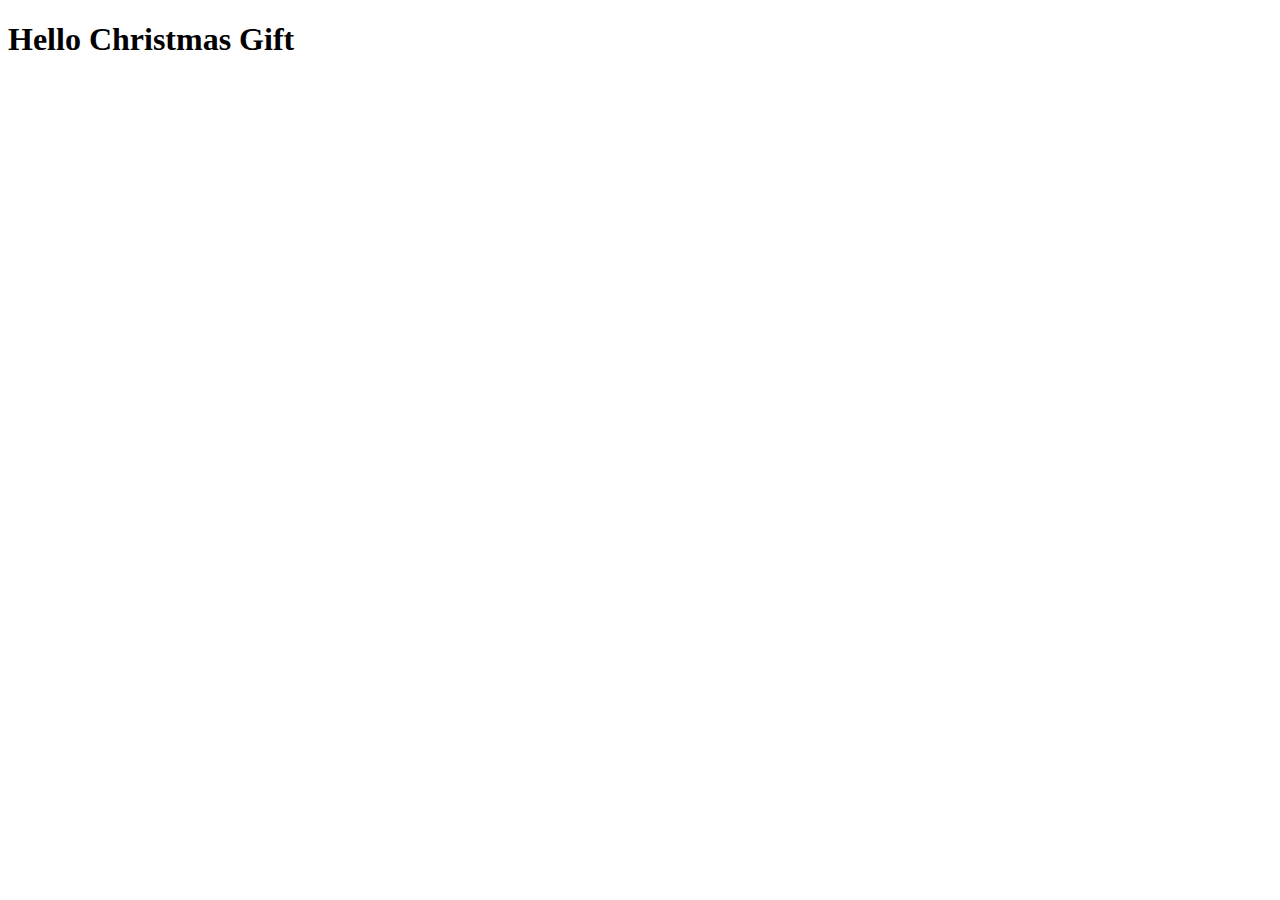
<file: index.html>
<!DOCTYPE html>
<html lang="fr">
<head>
  <meta charset="UTF-8">
  <meta name="viewport" content="width=device-width, initial-scale=1.0">
  <title>Christmas gift</title>
</head>
<body>
  <h1>Hello Christmas Gift</h1>
</body>
</html>
</file>
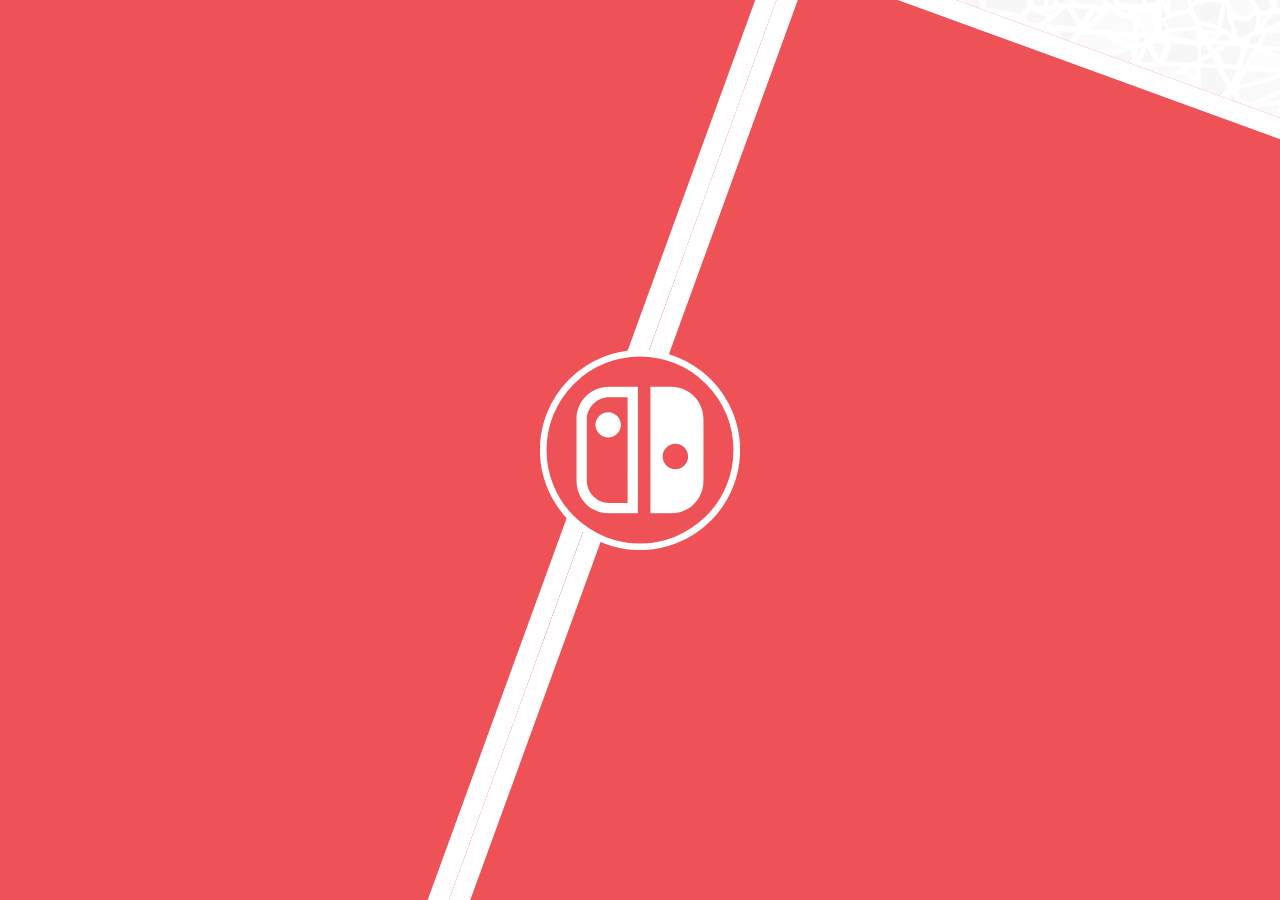
<file: arthur/index.html>
<!DOCTYPE html>
<html lang="fr">
  <head>
    <meta charset="UTF-8" />
    <meta name="viewport" content="width=device-width, initial-scale=1.0" />
    <title>La fabrique des lutins pour Arthur 🎁</title>
    <script src="./assets/js/script.js"></script>
    <link rel="stylesheet" href="./assets/css/reset.css" />
    <link rel="stylesheet" href="./assets/css/style.css" />
    <link rel="apple-touch-icon" sizes="180x180" href="../apple-touch-icon.png">
    <link rel="icon" type="image/png" sizes="32x32" href="../favicon-32x32.png">
    <link rel="icon" type="image/png" sizes="16x16" href="../favicon-16x16.png">
    <link rel="manifest" href="../site.webmanifest">
    <link rel="preconnect" href="https://fonts.googleapis.com">
    <link rel="preconnect" href="https://fonts.gstatic.com" crossorigin>
    <link href="https://fonts.googleapis.com/css2?family=Domine:wght@400..700&family=Open+Sans:ital,wght@0,300..800;1,300..800&display=swap" rel="stylesheet">
  </head>
  <body class="open-sans open-sans-400">
    <div id="app">
      <div class="helper--center">
        <button id="cut-scene__button" class="cut-scene__button is-waiting">
          <svg
            xmlns="http://www.w3.org/2000/svg"
            version="1.1"
            viewBox="0 0 300 300"
          >
            <g id="Background">
              <circle
                class="svg--nintendo--soft"
                cx="150"
                cy="150"
                r="145.2"
                stroke="white"
                stroke-width="10"
              />
            </g>
            <g id="Manettes">
              <path
                class="svg--white"
                d="M196.9,55.1h-31.2v189.9h31.2c26.6,0,48.3-21.7,48.3-48.3v-93.3c0-26.6-21.7-48.3-48.3-48.3ZM203.1,178.8c-10.6,0-19.1-8.6-19.1-19.1s8.6-19.1,19.1-19.1,19.1,8.6,19.1,19.1-8.6,19.1-19.1,19.1ZM54.8,103.4v93.3c0,26.6,21.7,48.3,48.3,48.3h43.8V55.1h-43.8c-26.6,0-48.3,21.7-48.3,48.3ZM131.4,70.7v158.8h-27.6c-18.5,0-33.6-15.1-33.6-33.6v-91.6c0-18.5,15.1-33.6,33.6-33.6h27.6ZM102.3,131.4c10.6,0,19.1-8.6,19.1-19.1s-8.6-19.1-19.1-19.1-19.1,8.6-19.1,19.1,8.6,19.1,19.1,19.1Z"
              />
            </g>
          </svg>
        </button>
      </div>
      <section id="cut-scene" class="cut-scene__container">
        <div class="cut-scene__panel cut-scene__left-panel"></div>
        <div class="cut-scene__panel cut-scene__right-panel"></div>
      </section>
      <section id="container">
          <div id="text-prompt">
              <h1 class="open-sans-800">Bienvenue à Septentria</h1>
              <p id="paragraphe-2">Viens découvrir un nouveau terrain de jeu et de nouveaux Pokémons !</p>
              <p id="paragraphe-1">Téléchargement en cours...</p>
          </div>
          <div id="switch">
              <svg xmlns="http://www.w3.org/2000/svg" version="1.1" xmlns:xlink="http://www.w3.org/1999/xlink" viewBox="0 0 750 320">
                  <defs>
                  <style>
                  .st0 {
                  fill: #191a1b;
                  }

                  .st1 {
                  fill: #999b9c;
                  }

                  .st2 {
                  fill: #474646;
                  }

                  .st3 {
                  fill: #4c4e51;
                  }

                  .st4 {
                  fill: #3e4144;
                  }

                  .st5 {
                  fill: #eeeeef;
                  }

                  .st6 {
                  fill: url(#Dégradé_sans_nom_25);
                  }

                  .st7 {
                  fill: #36393a;
                  }

                  .st8 {
                  fill: #8b8b8b;
                  }

                  .st9 {
                  fill: #4b585b;
                  }

                  .st10 {
                  fill: url(#Dégradé_sans_nom_11);
                  }

                  .st11 {
                  fill: url(#Dégradé_sans_nom_29);
                  }

                  .st12 {
                  fill: #202122;
                  }

                  .st13 {
                  fill: #010002;
                  }

                  .st14 {
                  fill: url(#Dégradé_sans_nom_32);
                  }

                  .st15 {
                  fill: #dddede;
                  }

                  .st16 {
                  fill: #777a7b;
                  }

                  .st17 {
                  fill: #232426;
                  }

                  .st18 {
                  fill: url(#Dégradé_sans_nom_26);
                  }

                  .st19 {
                  fill: #6d7073;
                  }

                  .st20 {
                  fill: #1b1b28;
                  }

                  .st20, .st21, .st22, .st23, .st24, .st25 {
                  isolation: isolate;
                  }

                  .st20, .st26 {
                  opacity: .5;
                  }

                  .st27 {
                  fill: #363839;
                  }

                  .st28 {
                  fill: #777c81;
                  }

                  .st29 {
                  fill: #111212;
                  }

                  .st30 {
                  fill: #080708;
                  }

                  .st31 {
                  fill: url(#Dégradé_sans_nom_6);
                  }

                  .st32 {
                  fill: url(#Dégradé_sans_nom_14);
                  }

                  .st33 {
                  fill: #a3a2a2;
                  }

                  .st34 {
                  fill: #1c2528;
                  }

                  .st35 {
                  fill: #777575;
                  }

                  .st36 {
                  fill: #28292b;
                  }

                  .st37 {
                  fill: url(#Dégradé_sans_nom_20);
                  }

                  .st38 {
                  fill: url(#Dégradé_sans_nom_13);
                  }

                  .st39 {
                  fill: #020202;
                  }

                  .st40 {
                  fill: #3f4345;
                  }

                  .st41 {
                  fill: #212224;
                  }

                  .st42 {
                  fill: #a9a9aa;
                  }

                  .st43, .st21 {
                  fill: #fff;
                  }

                  .st44 {
                  fill: #66696b;
                  }

                  .st45 {
                  fill: #bebfbf;
                  }

                  .st46 {
                  fill: #434548;
                  }

                  .st47 {
                  opacity: .2;
                  }

                  .st48 {
                  fill: #262626;
                  }

                  .st49 {
                  fill: none;
                  }

                  .st50 {
                  fill: #060202;
                  }

                  .st51 {
                  fill: #221110;
                  }

                  .st52 {
                  opacity: .6;
                  }

                  .st52, .st53, .st26 {
                  mix-blend-mode: multiply;
                  }

                  .st21, .st23, .st24, .st25, .st53 {
                  opacity: .3;
                  }

                  .st54 {
                  fill: url(#Dégradé_sans_nom_2);
                  }

                  .st55 {
                  fill: url(#Dégradé_sans_nom_19);
                  }

                  .st56 {
                  fill: #2f3133;
                  }

                  .st57 {
                  fill: #2f2f2f;
                  }

                  .st58 {
                  fill: #171717;
                  }

                  .st59 {
                  fill: #243539;
                  }

                  .st60 {
                  fill: #191717;
                  }

                  .st61 {
                  fill: #7e7e7f;
                  }

                  .st62 {
                  fill: #454749;
                  }

                  .st63 {
                  fill: url(#Dégradé_sans_nom_23);
                  }

                  .st64 {
                  fill: #686969;
                  }

                  .st65 {
                  fill: #bab9b9;
                  }

                  .st66 {
                  fill: #cccdce;
                  }

                  .st67 {
                  fill: #302e2e;
                  }

                  .st68 {
                  fill: #424548;
                  }

                  .st69 {
                  fill: #5b5d60;
                  }

                  .st70 {
                  fill: #333030;
                  }

                  .st71 {
                  fill: #717476;
                  }

                  .st72 {
                  fill: #1f2124;
                  }

                  .st23 {
                  fill: url(#Dégradé_sans_nom_34);
                  }

                  .st73 {
                  fill: #020000;
                  }

                  .st74 {
                  fill: url(#Dégradé_sans_nom_18);
                  }

                  .st75 {
                  fill: url(#Dégradé_sans_nom_28);
                  }

                  .st76 {
                  fill: #8e8c8c;
                  }

                  .st77 {
                  fill: #313435;
                  }

                  .st78 {
                  fill: #bbbaba;
                  }

                  .st79 {
                  fill: #070605;
                  }

                  .st80 {
                  fill: url(#Dégradé_sans_nom);
                  }

                  .st81 {
                  fill: url(#Dégradé_sans_nom_9);
                  }

                  .st82 {
                  fill: #121314;
                  }

                  .st83 {
                  fill: #282829;
                  }

                  .st84 {
                  fill: #767779;
                  }

                  .st85 {
                  fill: url(#Dégradé_sans_nom_22);
                  }

                  .st86 {
                  fill: url(#Dégradé_sans_nom_4);
                  }

                  .st87 {
                  fill: #2f3134;
                  }

                  .st88 {
                  fill: #626568;
                  }

                  .st89 {
                  fill: url(#Dégradé_sans_nom_24);
                  }

                  .st90 {
                  fill: url(#Dégradé_sans_nom_31);
                  }

                  .st24 {
                  fill: #161621;
                  }

                  .st91 {
                  fill: #3b3e40;
                  }

                  .st92 {
                  fill: #747474;
                  }

                  .st93 {
                  fill: #d2d1d1;
                  }

                  .st94 {
                  fill: #101011;
                  }

                  .st95 {
                  fill: #181a1a;
                  }

                  .st96 {
                  fill: url(#Dégradé_sans_nom_12);
                  }

                  .st97 {
                  fill: url(#Dégradé_sans_nom_16);
                  }

                  .st98 {
                  fill: url(#Dégradé_sans_nom_3);
                  }

                  .st99 {
                  fill: url(#Dégradé_sans_nom_21);
                  }

                  .st100 {
                  fill: #d2d3d6;
                  }

                  .st101 {
                  fill: #55595a;
                  }

                  .st102 {
                  fill: #464646;
                  }

                  .st103 {
                  fill: url(#Dégradé_sans_nom_15);
                  }

                  .st104 {
                  fill: url(#Dégradé_sans_nom_5);
                  }

                  .st105 {
                  fill: #615e5e;
                  }

                  .st106 {
                  fill: #5b5e63;
                  }

                  .st107 {
                  fill: #8c8b8b;
                  }

                  .st108 {
                  fill: url(#Dégradé_sans_nom_27);
                  }

                  .st109 {
                  fill: #5e5d5d;
                  }

                  .st110 {
                  fill: #272929;
                  }

                  .st111 {
                  fill: #3d3e3f;
                  }

                  .st112 {
                  fill: #b9b9b9;
                  }

                  .st113 {
                  fill: #3d3f41;
                  }

                  .st114 {
                  fill: #44484a;
                  }

                  .st115 {
                  fill: #1d1919;
                  }

                  .st116 {
                  fill: #5d5d5d;
                  }

                  .st117 {
                  fill: #e9eaea;
                  }

                  .st118 {
                  fill: #2e3031;
                  }

                  .st119 {
                  fill: #d4d4d4;
                  }

                  .st120 {
                  fill: url(#Dégradé_sans_nom_10);
                  }

                  .st121 {
                  fill: #1e1f21;
                  }

                  .st122 {
                  fill: #0f0f10;
                  }

                  .st123 {
                  fill: #535658;
                  }

                  .st124 {
                  fill: #505458;
                  }

                  .st125 {
                  fill: url(#Dégradé_sans_nom_30);
                  }

                  .st126 {
                  fill: #bbbcbd;
                  }

                  .st127 {
                  fill: url(#Dégradé_sans_nom_17);
                  }

                  .st128 {
                  fill: #d1d1d1;
                  }

                  .st25 {
                  fill: url(#Dégradé_sans_nom_7);
                  }

                  .st129 {
                  fill: #535354;
                  }

                  .st130 {
                  fill: url(#Dégradé_sans_nom_8);
                  }

                  .st131 {
                  fill-opacity: 0;
                  stroke: #fff;
                  stroke-dasharray: 594.7 594.7;
                  stroke-dashoffset: 594.7px;
                  stroke-width: 10px;
                  }

                  .st132 {
                  fill: #2c2f30;
                  }

                  .st133 {
                  fill: #a4a3a3;
                  }

                  .st134 {
                  fill: #4a4747;
                  }

                  .st135 {
                  fill: #9b9ea3;
                  }

                  .st136 {
                  fill: #939494;
                  }

                  .st137 {
                  fill: #151516;
                  }

                  .st138 {
                  fill: #888b8c;
                  }

                  .st139 {
                  fill: #aaacad;
                  }

                  .st140 {
                  fill: #2e2e2e;
                  }

                  .st141 {
                  fill: #e8e8e8;
                  }

                  .st142 {
                  fill: url(#Dégradé_sans_nom_33);
                  }

                  .st143 {
                  fill: #757474;
                  }

                  .st144 {
                  fill: #a2a2a2;
                  }
                  </style>
                  <linearGradient id="Dégradé_sans_nom" data-name="Dégradé sans nom" x1="199.3" y1="-358.6" x2="199.3" y2="-359" gradientTransform="translate(0 -356) scale(1 -1)" gradientUnits="userSpaceOnUse">
                  <stop offset="0" stop-color="#6a6c6e"/>
                  <stop offset="1" stop-color="#3c3f41"/>
                  </linearGradient>
                  <linearGradient id="Dégradé_sans_nom_2" data-name="Dégradé sans nom 2" x1="184.6" y1="-357.9" x2="184.6" y2="-358.5" gradientTransform="translate(0 -356) scale(1 -1)" gradientUnits="userSpaceOnUse">
                  <stop offset="0" stop-color="#6a6c6e"/>
                  <stop offset="1" stop-color="#3c3f41"/>
                  </linearGradient>
                  <linearGradient id="Dégradé_sans_nom_3" data-name="Dégradé sans nom 3" x1="215.1" y1="-357.9" x2="215.1" y2="-358.5" gradientTransform="translate(0 -356) scale(1 -1)" gradientUnits="userSpaceOnUse">
                  <stop offset="0" stop-color="#6a6c6e"/>
                  <stop offset="1" stop-color="#3c3f41"/>
                  </linearGradient>
                  <linearGradient id="Dégradé_sans_nom_4" data-name="Dégradé sans nom 4" x1="375.2" y1="-359.8" x2="375.2" y2="-675.3" gradientTransform="translate(0 -356) scale(1 -1)" gradientUnits="userSpaceOnUse">
                  <stop offset="0" stop-color="#55595c"/>
                  <stop offset="0" stop-color="#6b7074"/>
                  <stop offset="0" stop-color="#393c3e"/>
                  <stop offset="1" stop-color="#242527"/>
                  </linearGradient>
                  <linearGradient id="Dégradé_sans_nom_5" data-name="Dégradé sans nom 5" x1="697.2" y1="-676.8" x2="697.2" y2="-363" gradientTransform="translate(0 -356) scale(1 -1)" gradientUnits="userSpaceOnUse">
                  <stop offset="0" stop-color="#ee5257"/>
                  <stop offset=".8" stop-color="#ee5257"/>
                  <stop offset="1" stop-color="#f2777b"/>
                  <stop offset="1" stop-color="#ee5257"/>
                  </linearGradient>
                  <linearGradient id="Dégradé_sans_nom_6" data-name="Dégradé sans nom 6" x1="1108.9" y1="-351.7" x2="1028" y2="-391.5" gradientTransform="translate(1776.5 -356) rotate(-180)" gradientUnits="userSpaceOnUse">
                  <stop offset="0" stop-color="#404345"/>
                  <stop offset="0" stop-color="#262728"/>
                  <stop offset=".2" stop-color="#434648"/>
                  <stop offset=".8" stop-color="#393c3e"/>
                  <stop offset="1" stop-color="#1f2021"/>
                  </linearGradient>
                  <linearGradient id="Dégradé_sans_nom_7" data-name="Dégradé sans nom 7" x1="1079.9" y1="-358.4" x2="1059" y2="-406.6" gradientTransform="translate(1776.5 -356) rotate(-180)" gradientUnits="userSpaceOnUse">
                  <stop offset="0" stop-color="#c1bebe"/>
                  <stop offset=".6" stop-color="#585556"/>
                  <stop offset="1" stop-color="#1f2021"/>
                  </linearGradient>
                  <radialGradient id="Dégradé_sans_nom_8" data-name="Dégradé sans nom 8" cx="695" cy="-503.2" fx="695" fy="-503.2" r="38.4" gradientTransform="translate(6.6 -364.4) rotate(.7) scale(1 -1)" gradientUnits="userSpaceOnUse">
                  <stop offset="0" stop-color="#616569"/>
                  <stop offset="1" stop-color="#252729"/>
                  </radialGradient>
                  <radialGradient id="Dégradé_sans_nom_9" data-name="Dégradé sans nom 9" cx="695.8" cy="-501.3" fx="695.8" fy="-501.3" r="31.2" gradientTransform="translate(0 -356) scale(1 -1)" gradientUnits="userSpaceOnUse">
                  <stop offset="0" stop-color="#616569"/>
                  <stop offset="1" stop-color="#252729"/>
                  </radialGradient>
                  <linearGradient id="Dégradé_sans_nom_10" data-name="Dégradé sans nom 10" x1="694" y1="-509.5" x2="693.9" y2="-505.5" gradientTransform="translate(0 -356) scale(1 -1)" gradientUnits="userSpaceOnUse">
                  <stop offset="0" stop-color="#3f4143"/>
                  <stop offset="1" stop-color="#1d1f1f"/>
                  </linearGradient>
                  <linearGradient id="Dégradé_sans_nom_11" data-name="Dégradé sans nom 11" x1="693.9" y1="-509.3" x2="693.9" y2="-504.2" gradientTransform="translate(0 -356) scale(1 -1)" gradientUnits="userSpaceOnUse">
                  <stop offset="0" stop-color="#575b5e"/>
                  <stop offset="1" stop-color="#000"/>
                  </linearGradient>
                  <linearGradient id="Dégradé_sans_nom_12" data-name="Dégradé sans nom 12" x1="-2722.4" y1="33.2" x2="-2722.6" y2="37.2" gradientTransform="translate(-2028.6 154) rotate(-180) scale(1 -1)" gradientUnits="userSpaceOnUse">
                  <stop offset="0" stop-color="#3f4143"/>
                  <stop offset="1" stop-color="#1d1f1f"/>
                  </linearGradient>
                  <linearGradient id="Dégradé_sans_nom_13" data-name="Dégradé sans nom 13" x1="693.9" y1="-544.2" x2="693.8" y2="-547.7" gradientTransform="translate(0 -356) scale(1 -1)" gradientUnits="userSpaceOnUse">
                  <stop offset="0" stop-color="#27292b"/>
                  <stop offset="1" stop-color="#000"/>
                  </linearGradient>
                  <linearGradient id="Dégradé_sans_nom_14" data-name="Dégradé sans nom 14" x1="673.7" y1="-527.2" x2="673.7" y2="-526.5" gradientTransform="translate(0 -356) scale(1 -1)" gradientUnits="userSpaceOnUse">
                  <stop offset="0" stop-color="#818284"/>
                  <stop offset="1" stop-color="#1d1f1f"/>
                  </linearGradient>
                  <linearGradient id="Dégradé_sans_nom_15" data-name="Dégradé sans nom 15" x1="674.7" y1="-526.2" x2="672.1" y2="-526.2" gradientTransform="translate(0 -356) scale(1 -1)" gradientUnits="userSpaceOnUse">
                  <stop offset="0" stop-color="#252729"/>
                  <stop offset="1" stop-color="#000"/>
                  </linearGradient>
                  <linearGradient id="Dégradé_sans_nom_16" data-name="Dégradé sans nom 16" x1="713.6" y1="-527.4" x2="713.6" y2="-526.7" gradientTransform="translate(0 -356) scale(1 -1)" gradientUnits="userSpaceOnUse">
                  <stop offset="0" stop-color="#818284"/>
                  <stop offset="1" stop-color="#1d1f1f"/>
                  </linearGradient>
                  <linearGradient id="Dégradé_sans_nom_17" data-name="Dégradé sans nom 17" x1="711.8" y1="-526.2" x2="714.2" y2="-526.2" gradientTransform="translate(0 -356) scale(1 -1)" gradientUnits="userSpaceOnUse">
                  <stop offset="0" stop-color="#2a2d2f"/>
                  <stop offset="1" stop-color="#000"/>
                  </linearGradient>
                  <radialGradient id="Dégradé_sans_nom_18" data-name="Dégradé sans nom 18" cx="675.1" cy="-584.1" fx="675.1" fy="-584.1" r="12.2" gradientTransform="translate(0 -356) scale(1 -1)" gradientUnits="userSpaceOnUse">
                  <stop offset="0" stop-color="#c7c6c6"/>
                  <stop offset=".4" stop-color="#dcdcdc"/>
                  <stop offset="1" stop-color="#8c8b8b"/>
                  </radialGradient>
                  <linearGradient id="Dégradé_sans_nom_19" data-name="Dégradé sans nom 19" x1="52.8" y1="-674.4" x2="52.8" y2="-364.7" gradientTransform="translate(0 -356) scale(1 -1)" gradientUnits="userSpaceOnUse">
                  <stop offset="0" stop-color="#27a0ce"/>
                  <stop offset=".9" stop-color="#4bd7ec"/>
                  <stop offset="1" stop-color="#a7ebf6"/>
                  <stop offset="1" stop-color="#4bd7ec"/>
                  </linearGradient>
                  <linearGradient id="Dégradé_sans_nom_20" data-name="Dégradé sans nom 20" x1="73.6" y1="-576.2" x2="73.6" y2="-579.5" gradientTransform="translate(0 -356) scale(1 -1)" gradientUnits="userSpaceOnUse">
                  <stop offset="0" stop-color="#878b91"/>
                  <stop offset="1" stop-color="#1d1f1f"/>
                  </linearGradient>
                  <linearGradient id="Dégradé_sans_nom_21" data-name="Dégradé sans nom 21" x1="73.8" y1="-591.2" x2="73.4" y2="-584.4" gradientTransform="translate(0 -356) scale(1 -1)" gradientUnits="userSpaceOnUse">
                  <stop offset="0" stop-color="#878b91"/>
                  <stop offset="1" stop-color="#1d1f1f"/>
                  </linearGradient>
                  <linearGradient id="Dégradé_sans_nom_22" data-name="Dégradé sans nom 22" x1="73.6" y1="-582.2" x2="73.6" y2="-578.9" gradientTransform="translate(0 -356) scale(1 -1)" gradientUnits="userSpaceOnUse">
                  <stop offset="0" stop-color="#353739"/>
                  <stop offset="1" stop-color="#1a1b1c"/>
                  </linearGradient>
                  <radialGradient id="Dégradé_sans_nom_23" data-name="Dégradé sans nom 23" cx="57.5" cy="-416.2" fx="57.5" fy="-416.2" r="38.4" gradientTransform="translate(0 -356) scale(1 -1)" gradientUnits="userSpaceOnUse">
                  <stop offset="0" stop-color="#616569"/>
                  <stop offset="1" stop-color="#252729"/>
                  </radialGradient>
                  <radialGradient id="Dégradé_sans_nom_24" data-name="Dégradé sans nom 24" cx="58.2" cy="-414.3" fx="58.2" fy="-414.3" r="31.2" gradientTransform="translate(0 -356) scale(1 -1)" gradientUnits="userSpaceOnUse">
                  <stop offset="0" stop-color="#616569"/>
                  <stop offset="1" stop-color="#252729"/>
                  </radialGradient>
                  <linearGradient id="Dégradé_sans_nom_25" data-name="Dégradé sans nom 25" x1="56.5" y1="-422.5" x2="56.3" y2="-418.5" gradientTransform="translate(0 -356) scale(1 -1)" gradientUnits="userSpaceOnUse">
                  <stop offset="0" stop-color="#3f4143"/>
                  <stop offset="1" stop-color="#1d1f1f"/>
                  </linearGradient>
                  <linearGradient id="Dégradé_sans_nom_26" data-name="Dégradé sans nom 26" x1="56.4" y1="-422.3" x2="56.4" y2="-417.2" gradientTransform="translate(0 -356) scale(1 -1)" gradientUnits="userSpaceOnUse">
                  <stop offset="0" stop-color="#575b5e"/>
                  <stop offset="1" stop-color="#000"/>
                  </linearGradient>
                  <linearGradient id="Dégradé_sans_nom_27" data-name="Dégradé sans nom 27" x1="-2084.9" y1="-53.8" x2="-2085.1" y2="-49.8" gradientTransform="translate(-2028.6 154) rotate(-180) scale(1 -1)" gradientUnits="userSpaceOnUse">
                  <stop offset="0" stop-color="#3f4143"/>
                  <stop offset="1" stop-color="#1d1f1f"/>
                  </linearGradient>
                  <linearGradient id="Dégradé_sans_nom_28" data-name="Dégradé sans nom 28" x1="56.4" y1="-457.3" x2="56.4" y2="-460.7" gradientTransform="translate(0 -356) scale(1 -1)" gradientUnits="userSpaceOnUse">
                  <stop offset="0" stop-color="#27292b"/>
                  <stop offset="1" stop-color="#000"/>
                  </linearGradient>
                  <linearGradient id="Dégradé_sans_nom_29" data-name="Dégradé sans nom 29" x1="36.3" y1="-440.2" x2="36.3" y2="-439.5" gradientTransform="translate(0 -356) scale(1 -1)" gradientUnits="userSpaceOnUse">
                  <stop offset="0" stop-color="#818284"/>
                  <stop offset="1" stop-color="#1d1f1f"/>
                  </linearGradient>
                  <linearGradient id="Dégradé_sans_nom_30" data-name="Dégradé sans nom 30" x1="37.2" y1="-439.2" x2="34.6" y2="-439.2" gradientTransform="translate(0 -356) scale(1 -1)" gradientUnits="userSpaceOnUse">
                  <stop offset="0" stop-color="#252729"/>
                  <stop offset="1" stop-color="#000"/>
                  </linearGradient>
                  <linearGradient id="Dégradé_sans_nom_31" data-name="Dégradé sans nom 31" x1="76.1" y1="-440.5" x2="76.1" y2="-439.7" gradientTransform="translate(0 -356) scale(1 -1)" gradientUnits="userSpaceOnUse">
                  <stop offset="0" stop-color="#818284"/>
                  <stop offset="1" stop-color="#1d1f1f"/>
                  </linearGradient>
                  <linearGradient id="Dégradé_sans_nom_32" data-name="Dégradé sans nom 32" x1="74.3" y1="-439.2" x2="76.7" y2="-439.2" gradientTransform="translate(0 -356) scale(1 -1)" gradientUnits="userSpaceOnUse">
                  <stop offset="0" stop-color="#2a2d2f"/>
                  <stop offset="1" stop-color="#000"/>
                  </linearGradient>
                  <linearGradient id="Dégradé_sans_nom_33" data-name="Dégradé sans nom 33" x1="82.5" y1="-351.8" x2="1.5" y2="-391.6" gradientTransform="translate(0 -356) scale(1 -1)" gradientUnits="userSpaceOnUse">
                  <stop offset="0" stop-color="#404345"/>
                  <stop offset="0" stop-color="#262728"/>
                  <stop offset=".2" stop-color="#434648"/>
                  <stop offset=".8" stop-color="#393c3e"/>
                  <stop offset="1" stop-color="#1f2021"/>
                  </linearGradient>
                  <linearGradient id="Dégradé_sans_nom_34" data-name="Dégradé sans nom 34" x1="53.5" y1="-358.4" x2="32.5" y2="-406.6" gradientTransform="translate(0 -356) scale(1 -1)" gradientUnits="userSpaceOnUse">
                  <stop offset="0" stop-color="#c1bebe"/>
                  <stop offset=".6" stop-color="#585556"/>
                  <stop offset="1" stop-color="#1f2021"/>
                  </linearGradient>
                  </defs>
                  <g class="st22">
                  <g id="Nintendo_Switch">
                  <g id="Corp">
                  <path class="st39" d="M106.4,20.8c-1,.9-2.7,1.4-4.5,1.4s-1,0-1.4-.1v296.6h9.8V20.8h-3.9Z"/>
                  <path class="st49" d="M643.6,20.8c1,.9,2.7,1.4,4.5,1.4s1,0,1.4-.1v296.6h-9.8V20.8h3.9,0Z"/>
                  <g>
                  <rect class="st80" x="187.6" y="2.6" width="23.3" height="3.5"/>
                  <path class="st54" d="M177.4,1.9h14.5c.3,0,.6.2.6.6v3.5c0,.3-.2.6-.6.6h-14.5c-.3,0-.6-.2-.6-.6v-3.5c0-.3.2-.6.6-.6Z"/>
                  <path class="st98" d="M207.9,1.9h14.5c.3,0,.6.2.6.6v3.5c0,.3-.2.6-.6.6h-14.5c-.3,0-.6-.2-.6-.6v-3.5c0-.3.2-.6.6-.6Z"/>
                  </g>
                  <path class="st86" d="M644.9,18.9c0-1.7-1.4-3-3-3s0,0-.2,0h-.3c-2.9,0-5.3-2.2-5.5-5v-5.4c0-.9-.7-1.7-1.7-1.7H116.1c-.9,0-1.7.7-1.7,1.7v5.4c-.2,2.8-2.6,5-5.5,5s-.2,0-.3,0h-.2c-1.7,0-3,1.4-3,3v298.7c0,.9.7,1.7,1.7,1.7h536.1c.9,0,1.7-.7,1.7-1.7V18.9h0Z"/>
                  <path class="st87" d="M620.4,309H130.3c-5,0-9.2-4.1-9.2-9.2V23.5c0-5,4.1-9.2,9.2-9.2h490.1c5,0,9.2,4.1,9.2,9.2v276.3c0,5-4.1,9.2-9.2,9.2h0Z"/>
                  <rect class="st13" x="121.2" y="14.7" width="507.9" height="294" rx="8.9" ry="8.9"/>
                  <g id="Loading_x5F_bar">
                  <rect id="Background" class="st43" x="215.9" y="149" width="318.2" height="33"/>
                  <rect id="Progress" x="219.3" y="152.6" width="310.7" height="25.9"/>
                  </g>
                  <path id="Ecran" class="st20" d="M159.4,39.4h431.6c.2,0,.3,0,.3.3v243.8c0,.2,0,.3-.3.3H159.4c-.2,0-.3-.1-.3-.3V39.7c0-.2.1-.3.3-.3Z"/>
                  <path class="st41" d="M293.6,302.2c-.1-3.1-2.7-5.6-5.8-5.6s-5.7,2.5-5.8,5.6h0v4.9h11.7v-4.9h-.1Z"/>
                  <path d="M283.4,302.4c0-2.4,1.9-4.3,4.3-4.3h0c2.4,0,4.3,1.9,4.3,4.3h0c0,2.4-1.9,4.3-4.3,4.3h0c-2.4,0-4.3-1.9-4.3-4.3h0ZM283.7,302.4c0,2.2,1.8,4.1,4.1,4.1h0c2.2,0,4.1-1.8,4.1-4.1h0c0-2.2-1.8-4.1-4.1-4.1h0c-2.2,0-4.1,1.8-4.1,4.1h0Z"/>
                  <path class="st21" d="M620.4,307.2H130.3c-4.9,0-8.9-4-8.9-8.8v.9c0,4.9,4,8.8,8.9,8.8h490.1c4.9,0,8.9-4,8.9-8.8v-.9c0,4.8-4,8.8-8.9,8.8ZM620.4,15.2H130.3c-4.9,0-8.9,4-8.9,8.8v.9c0-4.8,4-8.8,8.9-8.8h490.1c4.9,0,8.9,4,8.9,8.8v-.9c0-4.9-4-8.8-8.9-8.8Z"/>
                  <path class="st41" d="M181.8,302.7h-20c-1.5,0-2.8,1.2-2.8,2.8v1.7h25.5v-1.7c0-1.5-1.2-2.8-2.8-2.8h.1Z"/>
                  <path class="st41" d="M588.7,302.7h-20c-1.5,0-2.8,1.2-2.8,2.8v1.7h25.5v-1.7c0-1.5-1.2-2.8-2.8-2.8h0Z"/>
                  <path class="st24" d="M159.4,283.8h431.8L159.2,39.5v244c0,.2.1.3.3.3h-.1Z"/>
                  <image id="DLC" width="798" height="469" transform="translate(159.1 39.4) scale(.53 .52)" xlink:href="./assets/img/dlc.jpg"/>
                  <path id="Check" fill="transparent" d="M339.1,246.3l-69-69,31.4-31.4,37.6,37.7,109.8-109.9,31.4,31.4-141.2,141.2Z" stroke="white" stroke-width="10" stroke-dasharray="594.6768798828125 594.6768798828125" stroke-dashoffset="594.6768798828125" />
                  </g>
                  <g id="Manette_x5F_rouge">
                  <path class="st104" d="M648.6,3.8h14.9c6,.5,8.1.6,8.1.6h10.8c8.4,0,16.1,1.7,19.1,2.5,27,8.7,46.4,31.9,47.4,62v188.8c-2.4,30.5-23.9,53.4-52.9,60.3-3,.7-6.5,1.1-10,1.3h-37.4c-1.7,0-3.1-1.4-3.1-3.1V6.8c0-1.7,1.4-3.1,3.1-3.1h0Z"/>
                  <path class="st31" d="M664.2,2.1h0v1.7c1.1,0,2,.2,2.8.2,3.3.3,4.6.3,4.6.3h10.8c8.4,0,16.1,1.7,19.1,2.5,18.9,6.1,34,19.2,41.8,36.9,1.6.3,2.2,0,2.7-.7.3-.6,0-1.3,0-1.6-7.7-18.2-23.2-31.7-42.4-37.9-3-.8-10.7-2.5-19.1-2.5h-10.8s-2,0-8-.4h-.4c-.6.1-1,.6-1,1.3s0,0,0,0v.2h0Z"/>
                  <path class="st25" d="M664.8,1.1h.4c6,.5,8,.4,8,.4h10.8c8.4,0,16.1,1.7,19.1,2.5,19.3,6.2,34.8,19.7,42.4,37.9,0,.3.3,1.1,0,1.6,0,0,0,.2-.2.2h0c.2-.5,0-1.2,0-1.5-7.7-18.2-23.2-31.7-42.4-37.9-3-.8-10.7-2.5-19.1-2.5h-10.8s-2,0-8-.4h-.6c0-.1,0-.2.2-.4,0,0,.2,0,.3-.1v.2h-.1Z"/>
                  <g class="st53">
                  <path class="st43" d="M647.6,306.3h34.8c3.3-.2,6.6-.6,9.4-1.3,26.9-6.6,47-28.6,49.2-57.9l6.1-187.4c0-2.7-.4-5.4-.9-8.1,1.6,5.4,2.5,11.2,2.7,17.2v188.8c-2.4,30.5-23.9,53.4-52.9,60.3-3,.7-6.5,1.1-10,1.3h-37.4c-1.7,0-3.1-1.4-3.1-3.1v-10.7c.5.5,1.2.9,2,.9h.1Z"/>
                  <path class="st117" d="M746.2,51.8c0,.2,0,.4.2.6,0,.3,0,.5.2.8v.6c0,.4.2.7.3,1.1v.5c0,.3,0,.6.2.9v.5c0,.4.2.8.2,1.2v.4c0,.3,0,.7.2,1v.5c0,.4,0,.9.2,1.3v.2c0,.4,0,.8.2,1.2v1.8h0v193.2c-2.4,30.5-23.9,53.4-52.9,60.3-3,.7-6.5,1.1-10,1.3h-38c-1.2-.2-2.1-1.3-2-2.6l1-9.7c.5.5,1.3.8,2,.8h23.9c.3,0,10.6,0,10.9-.1,3.3-.3,6.6-.7,9.3-1.4,24.8-6.4,43.6-25.7,47.9-51.7.4-2,.6-4.7.8-6.8l5.3-178.2c0-.3.2-9.3.2-9.6,0-1.8-.3-3.6-.5-5.5,0-.6-.2-1.1-.3-1.7v-.8h.7,0Z"/>
                  <path class="st119" d="M746.2,51.8c0,.2,0,.4.2.6,0,.3,0,.5.2.8v.6c0,.4.2.7.3,1.1v.5c0,.3,0,.6.2.9v.5c0,.4.2.8.2,1.2v.4c0,.3,0,.7.2,1v.5c0,.4,0,.9.2,1.3v.2c0,.4,0,.8.2,1.2v1.8h0v193c-2.4,30.5-23.9,53.4-52.9,60.3-3,.7-6.5,1.1-10,1.3h-38.2c-1-.1-1.8-1.1-1.6-2.3l2-8.8c.4.4,1.4.7,2.1.7h23.9c.6,0,10.3-.1,10.8-.2,3.3-.3,6.5-.8,9.3-1.6,24.7-6.7,43.4-26.1,47.5-52.3.3-1.8.6-4.9.7-6.8l4.8-178.5c0-.6.2-9,0-9.6,0-1.8-.3-3.6-.6-5.5,0-.6-.2-1.1-.3-1.7v-.6h.8,0Z"/>
                  <path class="st45" d="M746.3,51.9c0,.2,0,.4.2.6,0,.3,0,.5.2.8v.6c0,.4.2.7.3,1.1v.6c0,.3,0,.6.2.9v.5c0,.4.2.8.2,1.2v.4c0,.3,0,.7.2,1v.5c0,.4,0,.9.2,1.3v.2c0,.4,0,.8.2,1.2v1.8c0,.5,0,0,0,0v192.9c-2.4,30.5-23.9,53.4-52.9,60.3-3,.7-6.5,1.1-10,1.3h-38.2c-.9,0-1.4-.9-1.2-2l3-7.8c.4.4,1.5.6,2.1.6h23.9c1,0,9.9-.2,10.7-.4,3.3-.4,6.5-.9,9.3-1.7,24.6-6.9,43.2-26.6,47.1-52.9.3-1.6.5-5.2.6-6.8l4.2-178.9v-9.6c0-1.8-.4-3.6-.7-5.5,0-.6-.2-1.1-.3-1.7v-.4h.7Z"/>
                  <path class="st42" d="M746.3,52c0,.2,0,.4.2.6,0,.3,0,.5.2.8v.6c0,.4.2.7.3,1.1v.6c0,.3,0,.6.2.9v.5c0,.4.2.8.2,1.2v.4c0,.3,0,.7.2,1v.5c0,.4,0,.9.2,1.3s0,.2,0,.2c0,.4,0,.8.2,1.2v1.8c0,.5,0,0,0,0v1.4c0,.5,0,.3,0,.4v191c-2.4,30.5-23.9,53.4-52.9,60.3-3,.7-6.5,1.1-10,1.3h-37.9s-.2,0-.3-.1h0c-.7,0-1.1-.7-.8-1.6l4-6.8c.3.3,1.6.5,2.1.5h24c1.3,0,9.5-.2,10.6-.5,3.3-.4,6.5-1,9.3-1.8,24.6-7.2,43-27,46.7-53.4.2-1.4.4-5.4.5-6.8l3.7-179.3c0-1.2,0-8.5-.2-9.6-.2-1.8-.4-3.7-.7-5.5,0-.6-.2-1.1-.3-1.7v-.5h.5Z"/>
                  <path class="st136" d="M746.3,52.1c0,.2,0,.4.2.6,0,.3,0,.5.2.8v.6c0,.4.2.7.3,1.1v.6c0,.3,0,.6.2.9v.5c0,.4.2.8.2,1.2v.4c0,.3,0,.7.2,1v.5c0,.4,0,.9.2,1.3s0,.2,0,.2c0,.4,0,.8.2,1.2v1.8c0,.5,0,0,0,0v1.4c0,.5,0,.3,0,.4v190.9c-2.4,30.5-23.9,53.4-52.9,60.3-3,.7-6.5,1.1-10,1.3h-38.1s-.2,0-.3-.1h0c-.5,0-.8-.5-.4-1.3l4.9-5.8c.3.3,1.7.5,2.1.5h24c1.6-.1,9.2-.3,10.5-.6,3.3-.5,6.4-1.1,9.3-2,24.5-7.5,42.7-27.5,46.2-54,.2-1.2.4-5.6.5-6.9l3.2-179.6c0-1.5,0-8.2-.3-9.6-.2-1.8-.4-3.7-.8-5.5,0-.6-.2-1.1-.3-1.7h0v-.4h.7,0Z"/>
                  <path class="st61" d="M746.3,52.2c0,.2,0,.4.2.6,0,.3,0,.5.2.8v.6c0,.4.2.7.3,1.1v.6c0,.3,0,.6.2.9v.5c0,.4.2.8.2,1.2v.4c0,.3,0,.7.2,1v.5c0,.4,0,.9.2,1.3s0,.2,0,.2v3c0,.5,0,0,0,0v1.4c0,.5,0,.3,0,.4v190.8c-2.4,30.5-23.9,53.4-52.9,60.3-3,.7-6.5,1.1-10,1.3h-37.9s-.2,0-.3-.1,0,0,0,0c0,0-.2,0-.3-.1h0c-.3.1-.4-.3,0-.9l5.9-4.9c.2.2,1.8.4,2.1.4h24.1c1.9-.1,8.8-.3,10.5-.7,3.2-.5,6.4-1.2,9.3-2.1,24.5-7.8,42.5-28,45.8-54.6.2-1,.3-5.8.4-6.9l2.7-180c0-1.8,0-7.9-.4-9.6-.2-1.8-.5-3.7-.9-5.5,0-.6-.2-1.1-.3-1.7h0v-.2h.7Z"/>
                  <path class="st64" d="M746.4,52.3c0,.2,0,.4.2.6,0,.3,0,.5.2.8v.6c0,.4.2.7.3,1.1v.6c0,.3,0,.6.2.9v.5c0,.4.2.8.2,1.2v.4c0,.3,0,.7.2,1.1v.5c0,.4,0,.9.2,1.3s0,.2,0,.2v3c0,.5,0,0,0,0v1.4c0,.5,0,.3,0,.4v190.7c-2.4,30.5-23.9,53.4-52.9,60.3-3,.7-6.5,1.1-10,1.3h-38.1s-.2,0-.3-.1,0,0,0,0c0,0-.2-.1-.2-.2h0c-.2.2,0,0,.4-.6l6.9-3.9c.2.2,1.9.3,2.2.3h24.1c2.3-.1,8.5-.4,10.4-.8,3.2-.6,6.4-1.3,9.3-2.3,24.4-8.1,42.3-28.4,45.4-55.2,0-.8.2-6.1.3-6.9l2.1-180.3c0-2.1-.2-7.7-.5-9.7-.2-1.8-.5-3.7-.9-5.5,0-.6-.2-1.1-.3-1.7v.2-.2h.6,0Z"/>
                  <path class="st129" d="M746.4,52.4c0,.2,0,.4.2.6,0,.3,0,.5.2.8s0,.4,0,.6c0,.4.2.7.3,1.1v.6c0,.3,0,.6.2.9v.5c0,.4.2.8.2,1.2v.4c0,.3,0,.7.2,1.1v.5c0,.4,0,.9.2,1.3s0,.2,0,.2v3c0,.5,0,0,0,0v1.4c0,.5,0,.3,0,.4v190.6c-2.4,30.5-23.9,53.4-52.9,60.3-3,.7-6.5,1.1-10,1.3h-38s-.2,0-.3-.1,0,0,0,0c0,0-.2,0-.2-.1s0,0,0,0c0,0-.2-.1-.2-.2h0c0,.3.2.2.8-.2l7.9-2.9c0,.1,2,.2,2.2.2h24.1c2.6-.2,8.1-.5,10.3-1,3.2-.6,6.3-1.4,9.3-2.4,24.4-8.3,42.1-28.9,44.9-55.7,0-.6.2-6.3.2-6.9l1.6-180.7c0-2.4-.2-7.4-.6-9.7-.3-1.9-.6-3.7-1-5.5,0-.6-.2-1.1-.3-1.7v.4-.3h.7,0Z"/>
                  <path class="st111" d="M746.4,52.4c0,.2,0,.4.2.6,0,.3,0,.5.2.8s0,.4,0,.6c0,.4.2.7.3,1.1v.6c0,.3,0,.6.2.9v.5c0,.4.2.8.2,1.2v.4c0,.3,0,.7.2,1.1v.5c0,.4,0,.9.2,1.3s0,.2,0,.2v3c0,.5,0,0,0,0v1.4c0,.5,0,.3,0,.4v190.5c-2.4,30.5-23.9,53.4-52.9,60.3-3,.7-6.5,1.1-10,1.3h-38.1s-.2,0-.3-.1,0,0,0,0c0,0-.2,0-.2-.2s0,0,0,0c0,0-.2-.1-.2-.2h0c.2.3.6.4,1.2,0l8.9-1.9s2.1.2,2.2.2h24.2c2.9-.2,7.8-.5,10.2-1.1,3.2-.7,6.3-1.5,9.3-2.5,24.3-8.6,41.9-29.3,44.5-56.3,0-.4,0-6.5.2-6.9l1.1-181.1c0-2.7-.3-7.1-.8-9.7-.3-1.9-.6-3.7-1.1-5.5,0-.6-.2-1.1-.3-1.7,0,.2,0,.4.2.6v-.3h.4,0Z"/>
                  <path class="st83" d="M746.4,52.5c0,.2,0,.4.2.6,0,.3,0,.5.2.8s0,.4,0,.6c0,.4.2.7.3,1.1v.6c0,.3,0,.6.2.9v.5c0,.4.2.8.2,1.2v.4c0,.4,0,.7.2,1.1v.5c0,.4,0,.9.2,1.3s0,.2,0,.2v3c0,.4,0,0,0,0v1.4c0,.5,0,.3,0,.4v190.4c-2.4,30.5-23.9,53.4-52.9,60.3-3,.7-6.5,1.1-10,1.3h-38.1s-.2,0-.2-.1h0s-.2,0-.2-.1,0,0,0,0c0,0-.2-.1-.2-.2s0,0,0,0c0,0-.2-.1-.2-.2h0c.4.4.9.6,1.6.4l9.9-1h26.4c3.2-.2,7.4-.6,10.1-1.2,3.2-.7,6.3-1.6,9.2-2.7,24.2-8.9,41.7-29.8,44.1-56.9v-6.9l.5-181.4c0-3-.4-6.8-.9-9.7-.3-1.9-.7-3.7-1.1-5.5,0-.6-.2-1.1-.3-1.7,0,.2.2.5.2.8v-.2h.6Z"/>
                  <path class="st82" d="M648.2,319.2h-.6s-.2,0-.2-.1h0s-.2,0-.2-.2h0s-.2-.1-.2-.2h0s0-.1-.2-.2h0c.5.5,1.2.8,2,.8h37.4c3.6-.2,7.1-.6,10-1.3,28.9-6.9,50.5-29.7,52.9-60.3V68.6c-.2-5.3-.9-10.4-2.2-15.2,0-.6-.2-1.1-.3-1.7,0,.3.2.6.3.9,0,.2,0,.4.2.6,0,.3,0,.5.2.8v.6c0,.4.2.7.3,1.1v.6c0,.3,0,.6.2.9v.5c0,.4.2.8.2,1.2v.4c0,.4,0,.7.2,1.1v.5c0,.4,0,.9.2,1.3v3.2h0v192.1c-2.4,30.5-23.9,53.4-52.9,60.3-3,.7-6.5,1.1-10,1.3h-37.8.5,0Z"/>
                  </g>
                  <g>
                  <g class="st26">
                  <path class="st43" d="M719.8,171.5c0,15.2-11.7,27.5-26.2,27.5s-26.2-12.3-26.2-27.5,11.7-27.5,26.2-27.5,26.2,12.3,26.2,27.5Z"/>
                  <path class="st141" d="M719.6,171.3c0,15-11.6,27.2-26,27.2s-26-12.2-26-27.2,11.6-27.2,26-27.2,26,12.2,26,27.2Z"/>
                  <path class="st128" d="M719.4,171.2c0,14.9-11.5,26.9-25.8,26.9s-25.8-12-25.8-26.9,11.5-26.9,25.8-26.9,25.8,12,25.8,26.9Z"/>
                  <path class="st65" d="M719.3,171.1c0,14.7-11.5,26.6-25.6,26.6s-25.6-11.9-25.6-26.6,11.5-26.6,25.6-26.6,25.6,11.9,25.6,26.6Z"/>
                  <path class="st33" d="M719.1,171c0,14.5-11.4,26.3-25.4,26.3s-25.4-11.8-25.4-26.3,11.4-26.3,25.4-26.3,25.4,11.8,25.4,26.3Z"/>
                  <path class="st107" d="M718.9,170.9c0,14.3-11.3,26-25.2,26s-25.2-11.6-25.2-26,11.3-26,25.2-26,25.2,11.6,25.2,26Z"/>
                  <path class="st143" d="M718.7,170.8c0,14.2-11.2,25.7-25.1,25.7s-25.1-11.5-25.1-25.7,11.2-25.7,25.1-25.7,25.1,11.5,25.1,25.7Z"/>
                  <path class="st109" d="M718.5,170.7c0,14-11.1,25.4-24.9,25.4s-24.9-11.4-24.9-25.4,11.1-25.4,24.9-25.4,24.9,11.4,24.9,25.4Z"/>
                  <path class="st2" d="M718.3,170.6c0,13.8-11.1,25.1-24.7,25.1s-24.7-11.2-24.7-25.1,11.1-25.1,24.7-25.1,24.7,11.2,24.7,25.1Z"/>
                  <path class="st67" d="M718.2,170.4c0,13.7-11,24.8-24.5,24.8s-24.5-11.1-24.5-24.8,11-24.8,24.5-24.8,24.5,11.1,24.5,24.8Z"/>
                  <path class="st60" d="M718,170.3c0,13.5-10.9,24.4-24.3,24.4s-24.3-10.9-24.3-24.4,10.9-24.4,24.3-24.4,24.3,10.9,24.3,24.4Z"/>
                  <path class="st73" d="M717.8,170.2c0,13.3-10.8,24.1-24.1,24.1s-24.1-10.8-24.1-24.1,10.8-24.1,24.1-24.1,24.1,10.8,24.1,24.1Z"/>
                  </g>
                  <path class="st73" d="M717.8,170.2c0,13.3-10.8,24.1-24.1,24.1s-24.1-10.8-24.1-24.1,10.8-24.1,24.1-24.1,24.1,10.8,24.1,24.1Z"/>
                  <circle class="st130" cx="693.7" cy="170.3" r="23.4" transform="translate(-2 8.5) rotate(-.7)"/>
                  <circle class="st81" cx="693.7" cy="170.2" r="17.9"/>
                  <g>
                  <path class="st88" d="M693.6,187.5c-9.5,0-17.1-7.7-17.1-17.1s7.7-17.1,17.1-17.1,17.1,7.7,17.1,17.1-7.7,17.1-17.1,17.1ZM693.6,151c-10.7,0-19.4,8.7-19.4,19.4s8.7,19.4,19.4,19.4,19.4-8.7,19.4-19.4-8.7-19.4-19.4-19.4Z"/>
                  <path class="st69" d="M693.5,187.6c-9.5,0-17.2-7.7-17.2-17.2s7.7-17.2,17.2-17.2,17.2,7.7,17.2,17.2-7.7,17.2-17.2,17.2ZM693.5,151c-10.7,0-19.3,8.7-19.3,19.3s8.7,19.3,19.3,19.3,19.3-8.7,19.3-19.3-8.7-19.3-19.3-19.3Z"/>
                  <path class="st123" d="M693.5,187.7c-9.6,0-17.3-7.7-17.3-17.2s7.8-17.2,17.3-17.2,17.3,7.7,17.3,17.2-7.8,17.2-17.3,17.2ZM693.5,151.1c-10.6,0-19.2,8.6-19.2,19.2s8.6,19.2,19.2,19.2,19.2-8.6,19.2-19.2-8.6-19.2-19.2-19.2Z"/>
                  <path class="st3" d="M693.5,187.8c-9.6,0-17.4-7.7-17.4-17.3s7.8-17.3,17.4-17.3,17.4,7.7,17.4,17.3-7.8,17.3-17.4,17.3ZM693.5,151.2c-10.6,0-19.2,8.6-19.2,19.2s8.6,19.2,19.2,19.2,19.2-8.6,19.2-19.2-8.6-19.2-19.2-19.2Z"/>
                  <path class="st62" d="M693.4,187.9c-9.7,0-17.5-7.8-17.5-17.4s7.9-17.4,17.5-17.4,17.5,7.8,17.5,17.4-7.9,17.4-17.5,17.4ZM693.4,151.3c-10.5,0-19.1,8.5-19.1,19.1s8.5,19.1,19.1,19.1,19.1-8.5,19.1-19.1-8.5-19.1-19.1-19.1Z"/>
                  <path class="st113" d="M693.4,188c-9.7,0-17.6-7.8-17.6-17.4s7.9-17.4,17.6-17.4,17.6,7.8,17.6,17.4-7.9,17.4-17.6,17.4ZM693.4,151.4c-10.5,0-19,8.5-19,19s8.5,19,19,19,19-8.5,19-19-8.5-19-19-19Z"/>
                  <path class="st27" d="M693.4,188.1c-9.8,0-17.7-7.8-17.7-17.5s7.9-17.5,17.7-17.5,17.7,7.8,17.7,17.5-7.9,17.5-17.7,17.5ZM693.4,151.5c-10.4,0-18.9,8.5-18.9,18.9s8.5,18.9,18.9,18.9,18.9-8.5,18.9-18.9-8.5-18.9-18.9-18.9Z"/>
                  <path class="st118" d="M693.3,188.3c-9.9,0-17.8-7.8-17.8-17.5s8-17.5,17.8-17.5,17.8,7.8,17.8,17.5-8,17.5-17.8,17.5ZM693.3,151.6c-10.4,0-18.8,8.4-18.8,18.8s8.4,18.8,18.8,18.8,18.8-8.4,18.8-18.8-8.4-18.8-18.8-18.8Z"/>
                  <path class="st110" d="M693.3,188.4c-9.9,0-17.9-7.9-17.9-17.6s8-17.6,17.9-17.6,17.9,7.9,17.9,17.6-8,17.6-17.9,17.6ZM693.3,151.7c-10.3,0-18.7,8.4-18.7,18.7s8.4,18.7,18.7,18.7,18.7-8.4,18.7-18.7-8.4-18.7-18.7-18.7Z"/>
                  <path class="st12" d="M693.2,188.5c-10,0-18-7.9-18-17.6s8.1-17.6,18-17.6,18,7.9,18,17.6-8.1,17.6-18,17.6ZM693.2,151.7c-10.3,0-18.6,8.3-18.6,18.6s8.3,18.6,18.6,18.6,18.6-8.3,18.6-18.6-8.3-18.6-18.6-18.6Z"/>
                  <path class="st95" d="M693.2,188.6c-10,0-18.1-7.9-18.1-17.7s8.1-17.7,18.1-17.7,18.1,7.9,18.1,17.7-8.1,17.7-18.1,17.7ZM693.2,151.8c-10.2,0-18.5,8.3-18.5,18.5s8.3,18.5,18.5,18.5,18.5-8.3,18.5-18.5-8.3-18.5-18.5-18.5Z"/>
                  <path class="st29" d="M693.2,188.7c-10.1,0-18.2-8-18.2-17.8s8.2-17.8,18.2-17.8,18.2,8,18.2,17.8-8.2,17.8-18.2,17.8ZM693.2,151.9c-10.2,0-18.5,8.3-18.5,18.5s8.3,18.4,18.5,18.4,18.4-8.3,18.4-18.4-8.3-18.5-18.4-18.5Z"/>
                  </g>
                  <path class="st120" d="M693.4,148.7c0-.3.2-.6.5-.6s.5.2.5.6v4.5h.3v-4.6c0-.5-.3-.8-.8-.8s-.8.4-.8.8v4.6h.3v-4.5Z"/>
                  <path class="st10" d="M693.9,148.2c-.3,0-.5.2-.5.6v4.5h1v-4.5c0-.3-.2-.6-.5-.6Z"/>
                  <path class="st96" d="M694.4,192c0,.3-.2.6-.5.6s-.5-.2-.5-.6v-4.5h-.3v4.6c0,.5.3.8.8.8s.8-.4.8-.8v-4.6h-.3v4.5Z"/>
                  <path class="st38" d="M693.9,192.5c.3,0,.5-.2.5-.6v-4.5h-1v4.5c0,.3.2.6.5.6Z"/>
                  <path class="st32" d="M671.9,170.7c-.3,0-.6-.2-.6-.5s.3-.5.6-.5h4.6v-.3h-4.7c-.5,0-.8.3-.8.8s.4.8.8.8h4.7v-.3h-4.6Z"/>
                  <path class="st103" d="M671.4,170.2c0,.3.3.5.6.5h4.6v-1h-4.6c-.3,0-.6.2-.6.5Z"/>
                  <path class="st97" d="M715.4,169.7c.3,0,.6.2.6.5s-.3.5-.6.5h-4.7v.3h4.9c.5,0,.9-.3.9-.8s-.4-.8-.9-.8h-4.9v.3h4.7Z"/>
                  <path class="st127" d="M716,170.2c0-.3-.3-.5-.6-.5h-4.7v1h4.7c.3,0,.6-.2.6-.5Z"/>
                  </g>
                  <g class="st26">
                  <path class="st43" d="M705.2,107.4c0,6.8-5.2,12.4-11.6,12.4s-11.6-5.5-11.6-12.4,5.2-12.4,11.6-12.4,11.6,5.5,11.6,12.4Z"/>
                  <path class="st141" d="M705.2,107.4c0,6.8-5.2,12.3-11.6,12.3s-11.6-5.5-11.6-12.3,5.2-12.3,11.6-12.3,11.6,5.5,11.6,12.3Z"/>
                  <path class="st128" d="M705.2,107.3c0,6.8-5.2,12.3-11.6,12.3s-11.6-5.5-11.6-12.3,5.2-12.3,11.6-12.3,11.6,5.5,11.6,12.3Z"/>
                  <path class="st65" d="M705.2,107.2c0,6.7-5.2,12.2-11.6,12.2s-11.6-5.5-11.6-12.2,5.2-12.2,11.6-12.2,11.6,5.5,11.6,12.2Z"/>
                  <path class="st33" d="M705.2,107.2c0,6.7-5.2,12.1-11.6,12.1s-11.6-5.4-11.6-12.1,5.2-12.1,11.6-12.1,11.6,5.4,11.6,12.1Z"/>
                  <path class="st107" d="M705.2,107.1c0,6.7-5.2,12-11.6,12s-11.6-5.4-11.6-12,5.2-12,11.6-12,11.6,5.4,11.6,12Z"/>
                  <path class="st143" d="M705.2,107c0,6.6-5.2,12-11.6,12s-11.6-5.4-11.6-12,5.2-12,11.6-12,11.6,5.4,11.6,12Z"/>
                  <path class="st109" d="M705.2,106.9c0,6.6-5.2,11.9-11.6,11.9s-11.6-5.3-11.6-11.9,5.2-11.9,11.6-11.9,11.6,5.3,11.6,11.9Z"/>
                  <path class="st2" d="M705.2,106.9c0,6.5-5.2,11.8-11.6,11.8s-11.6-5.3-11.6-11.8,5.2-11.8,11.6-11.8,11.6,5.3,11.6,11.8Z"/>
                  <path class="st67" d="M705.2,106.8c0,6.5-5.2,11.8-11.6,11.8s-11.6-5.3-11.6-11.8,5.2-11.8,11.6-11.8,11.6,5.3,11.6,11.8Z"/>
                  <path class="st60" d="M705.2,106.7c0,6.5-5.2,11.7-11.6,11.7s-11.6-5.2-11.6-11.7,5.2-11.7,11.6-11.7,11.6,5.2,11.6,11.7Z"/>
                  <path class="st73" d="M705.2,106.7c0,6.4-5.2,11.6-11.6,11.6s-11.6-5.2-11.6-11.6,5.2-11.6,11.6-11.6,11.6,5.2,11.6,11.6Z"/>
                  </g>
                  <path class="st73" d="M705.4,106.7c0,6.5-5.3,11.8-11.8,11.8s-11.8-5.3-11.8-11.8,5.3-11.8,11.8-11.8,11.8,5.3,11.8,11.8Z"/>
                  <path class="st59" d="M704.8,106.7c0,6.2-5,11.2-11.2,11.2s-11.2-5-11.2-11.2,5-11.2,11.2-11.2,11.2,5,11.2,11.2Z"/>
                  <g>
                  <path class="st114" d="M704.5,106.7c0,6-4.9,10.9-10.9,10.9s-10.9-4.9-10.9-10.9,4.9-10.9,10.9-10.9,10.9,4.9,10.9,10.9Z"/>
                  <g class="st47">
                  <path class="st114" d="M693.6,95.7c-3,0-5.8,1.2-7.7,3.2s-1.8,2.2-2.3,3.5-.9,2.8-.9,4.3h1.6c0-1.3.3-2.5.7-3.7s1.2-2.1,2-3c1.7-1.7,4.1-2.8,6.6-2.8s4.9,1.1,6.6,2.8,1.5,1.9,2,3,.7,2.4.7,3.7h1.6c0-1.5-.3-3-.9-4.3s-1.4-2.5-2.3-3.5c-2-2-4.7-3.2-7.7-3.2h0Z"/>
                  <path class="st101" d="M685.9,98.9c-1,1-1.8,2.2-2.3,3.5s-.9,2.7-.9,4.2h1.4c0-.9,0-1.7.4-2.5,0-.4.2-.7.4-1.1.4-.9.9-1.7,1.5-2.4.2-.2.3-.4.5-.6,1.7-1.7,4-2.7,6.6-2.7s4.9,1,6.6,2.7c.2.2.4.4.5.6.6.7,1.1,1.5,1.5,2.4,0,.3.3.7.4,1.1.2.8.4,1.7.4,2.6h1.4c0-1.5-.3-2.9-.9-4.2s-1.3-2.5-2.3-3.5c-2-2-4.7-3.2-7.7-3.2s-5.7,1.2-7.7,3.2h.2,0Z"/>
                  <path class="st44" d="M686,99c-1,1-1.8,2.2-2.3,3.4s-.8,2.7-.8,4.2c0,0,1.3-.2,1.3-.3,0-.9.2-1.7.4-2.5,0-.4.2-.7.4-1.1.4-.9.9-1.7,1.5-2.4.2-.2.3-.4.5-.6,1.7-1.7,4-2.7,6.6-2.7s4.9,1,6.6,2.7c.2.2.4.4.5.5.6.7,1.1,1.5,1.5,2.4.2.3.3.7.4,1.1.2.8.4,1.7.4,2.5,0,0,1.3.2,1.3.3,0-1.5-.3-2.9-.8-4.2s-1.3-2.5-2.3-3.4c-1.9-2-4.6-3.2-7.6-3.2s-5.7,1.2-7.6,3.2h0Z"/>
                  <path class="st16" d="M686.1,99c-1,1-1.7,2.1-2.3,3.4s-.8,2.7-.8,4.2c0,0,1.1-.3,1.2-.4,0-.9.2-1.7.4-2.5,0-.4.3-.7.4-1.1.4-.9.9-1.6,1.5-2.3.2-.2.3-.4.5-.6,1.7-1.6,4-2.6,6.6-2.6s4.9,1,6.6,2.7c.2.2.4.4.5.5.6.7,1.1,1.5,1.5,2.3.2.3.3.7.4,1,.3.8.4,1.6.4,2.5s1.2.3,1.2.4c0-1.5-.3-2.9-.8-4.2s-1.3-2.5-2.3-3.4c-1.9-2-4.6-3.2-7.5-3.2s-5.6,1.2-7.5,3.2h0Z"/>
                  <path class="st138" d="M686.1,99c-1,1-1.7,2.1-2.3,3.4s-.8,2.7-.8,4.2c0-.2,1-.4,1-.5,0-.9.2-1.7.5-2.5,0-.4.3-.7.4-1.1.4-.8.9-1.6,1.5-2.3.2-.2.3-.4.5-.5,1.7-1.6,4-2.6,6.6-2.6s4.8,1,6.6,2.6c.2.2.4.3.5.5.6.7,1.1,1.5,1.5,2.3.2.3.3.7.4,1,.3.8.4,1.6.5,2.5,0,.2,1,.4,1,.5,0-1.5-.3-2.9-.8-4.2s-1.3-2.4-2.3-3.4c-1.9-1.9-4.5-3.1-7.4-3.1s-5.5,1.2-7.4,3.1h0Z"/>
                  <path class="st1" d="M686.2,99.1c-.9,1-1.7,2.1-2.2,3.4s-.8,2.7-.8,4.2c0-.2.9-.5.9-.7,0-.9.2-1.7.5-2.4,0-.4.3-.7.4-1.1.4-.8.9-1.6,1.5-2.3.2-.2.3-.4.5-.5,1.7-1.6,4-2.6,6.5-2.6s4.8,1,6.5,2.6c.2.2.4.3.5.5.6.7,1.1,1.5,1.6,2.3.2.3.3.7.4,1,.3.8.4,1.6.5,2.5,0,.2.9.4.9.7,0-1.5-.3-2.9-.8-4.2s-1.3-2.4-2.2-3.4c-1.9-1.9-4.5-3.1-7.4-3.1s-5.5,1.2-7.4,3.1h0Z"/>
                  <path class="st139" d="M686.3,99.1c-.9,1-1.7,2.1-2.2,3.4s-.8,2.7-.8,4.1c0-.3.7-.5.8-.8,0-.8.2-1.7.5-2.4,0-.4.3-.7.4-1,.4-.8.9-1.6,1.6-2.3.2-.2.3-.4.5-.5,1.7-1.6,4-2.5,6.5-2.5s4.8,1,6.5,2.5c.2.2.4.3.5.5.6.7,1.2,1.4,1.6,2.3.2.3.3.7.4,1,.3.8.5,1.6.5,2.4s.8.5.8.8c0-1.5-.3-2.9-.8-4.1s-1.3-2.4-2.2-3.4c-1.9-1.9-4.4-3.1-7.3-3.1s-5.4,1.2-7.3,3.1Z"/>
                  <path class="st126" d="M686.4,99.2c-.9,1-1.7,2.1-2.2,3.4s-.8,2.7-.8,4.1c0-.3.6-.6.6-.9,0-.8.3-1.6.5-2.4,0-.4.3-.7.5-1,.4-.8.9-1.6,1.6-2.2.2-.2.3-.4.5-.5,1.7-1.6,4-2.5,6.5-2.5s4.8,1,6.5,2.5c.2.2.4.3.5.5.6.7,1.2,1.4,1.6,2.2.2.3.3.7.4,1,.3.8.5,1.6.5,2.4s.6.6.6.9c0-1.5-.3-2.8-.8-4.1s-1.3-2.4-2.2-3.4c-1.8-1.9-4.4-3.1-7.2-3.1s-5.4,1.2-7.2,3.1h.1Z"/>
                  <path class="st66" d="M686.4,99.2c-.9,1-1.7,2.1-2.2,3.3s-.8,2.6-.8,4.1c0-.4.5-.7.5-1.1,0-.8.3-1.6.6-2.4,0-.4.3-.7.5-1,.4-.8,1-1.5,1.6-2.2.2-.2.3-.4.5-.5,1.7-1.5,4-2.5,6.5-2.5s4.8.9,6.5,2.5c.2.2.4.3.5.5.6.7,1.2,1.4,1.6,2.2.2.3.3.7.5,1,.3.8.5,1.6.6,2.4,0,.4.5.7.5,1.1,0-1.5-.3-2.8-.8-4.1s-1.3-2.4-2.2-3.3c-1.8-1.9-4.4-3.1-7.1-3.1s-5.3,1.2-7.1,3.1h-.2,0Z"/>
                  <path class="st15" d="M686.5,99.2c-.9.9-1.6,2.1-2.1,3.3s-.8,2.6-.8,4.1c0-.4.3-.8.4-1.2,0-.8.3-1.6.6-2.4,0-.3.3-.7.5-1,.4-.8,1-1.5,1.6-2.2.2-.2.3-.3.5-.5,1.7-1.5,4-2.4,6.4-2.4s4.7.9,6.4,2.4c.2.2.4.3.5.5.6.6,1.2,1.4,1.6,2.2.2.3.3.7.5,1,.3.7.5,1.5.6,2.4,0,.4.4.8.4,1.2,0-1.4-.3-2.8-.8-4.1s-1.2-2.4-2.1-3.3c-1.8-1.9-4.3-3.1-7.1-3.1s-5.3,1.2-7.1,3.1h0Z"/>
                  <path class="st5" d="M686.6,99.3c-.9.9-1.6,2.1-2.1,3.3s-.8,2.6-.8,4c0-.5.2-.9.2-1.4,0-.8.3-1.6.6-2.3,0-.3.3-.7.5-1,.4-.8,1-1.5,1.6-2.1.2-.2.3-.3.5-.5,1.7-1.5,4-2.4,6.4-2.4s4.7.9,6.4,2.4c.2.2.4.3.5.5.6.6,1.2,1.4,1.6,2.2.2.3.3.6.5,1,.3.7.5,1.5.6,2.4,0,.4.2.9.2,1.4,0-1.4-.3-2.8-.8-4s-1.2-2.4-2.1-3.3c-1.8-1.9-4.3-3-7-3s-5.2,1.2-7,3l.2-.2h0Z"/>
                  <path class="st43" d="M693.6,96.8c2.7,0,5.2,1.1,6.9,2.9s1.6,1.9,2.1,3.1.8,2.5.8,3.8c0-1.4-.3-2.8-.8-4s-1.2-2.4-2.1-3.3c-1.8-1.9-4.2-3-6.9-3s-5.2,1.2-6.9,3-1.6,2.1-2.1,3.3-.8,2.6-.8,4c0-1.4.3-2.6.8-3.8s1.2-2.2,2.1-3.1c1.8-1.8,4.2-2.9,6.9-2.9Z"/>
                  </g>
                  <g>
                  <path class="st114" d="M693.6,116c-2.6,0-4.9-1.1-6.6-2.8s-1.5-1.9-2-3-.7-2.4-.7-3.7h-1.6c0,1.5.3,3,.9,4.3s1.4,2.5,2.3,3.5c2,2,4.7,3.2,7.7,3.2s5.8-1.2,7.7-3.2,1.8-2.2,2.3-3.5.9-2.8.9-4.3h-1.6c0,1.3-.3,2.5-.7,3.7s-1.2,2.1-2,3c-1.7,1.7-4.1,2.8-6.6,2.8h0Z"/>
                  <path class="st40" d="M682.7,106.6c0,1.5.3,2.9.9,4.2s1.3,2.5,2.3,3.5c2,2,4.7,3.2,7.7,3.2s5.7-1.2,7.7-3.2,1.8-2.2,2.3-3.5.9-2.7.9-4.2h-1.4c0,.9,0,1.7-.4,2.5,0,.4-.2.7-.4,1.1-.4.9-.9,1.7-1.5,2.4-.2.2-.3.4-.5.6-1.7,1.7-4,2.7-6.6,2.7s-4.9-1-6.6-2.7c-.2-.2-.4-.4-.5-.6-.6-.7-1.1-1.5-1.5-2.4,0-.3-.3-.7-.4-1.1-.2-.8-.4-1.7-.4-2.6h-1.6Z"/>
                  <path class="st91" d="M682.8,106.6c0,1.5.3,2.9.8,4.2s1.3,2.5,2.3,3.4c1.9,2,4.6,3.2,7.6,3.2s5.7-1.2,7.6-3.2,1.8-2.2,2.3-3.4.8-2.7.8-4.2c0,0-1.3.2-1.3.3,0,.9-.2,1.7-.4,2.5,0,.4-.2.7-.4,1.1-.4.9-.9,1.7-1.5,2.4-.2.2-.3.4-.5.6-1.7,1.7-4,2.7-6.6,2.7s-4.9-1-6.6-2.7c-.2-.2-.4-.4-.5-.5-.6-.7-1.1-1.5-1.5-2.4-.2-.3-.3-.7-.4-1.1-.2-.8-.4-1.7-.4-2.5,0,0-1.3-.2-1.3-.3h0Z"/>
                  <path class="st7" d="M682.9,106.6c0,1.5.3,2.9.8,4.2s1.3,2.5,2.3,3.4c1.9,2,4.6,3.2,7.5,3.2s5.6-1.2,7.5-3.2,1.7-2.1,2.3-3.4.8-2.7.8-4.2c0,0-1.1.3-1.2.4,0,.9-.2,1.7-.4,2.5,0,.4-.3.7-.4,1.1-.4.9-.9,1.6-1.5,2.3-.2.2-.3.4-.5.6-1.7,1.6-4,2.6-6.6,2.6s-4.9-1-6.6-2.7c-.2-.2-.4-.4-.5-.5-.6-.7-1.1-1.5-1.5-2.3-.2-.3-.3-.7-.4-1-.3-.8-.4-1.6-.4-2.5s-1.2-.3-1.2-.4h0Z"/>
                  <path class="st77" d="M683.1,106.6c0,1.5.3,2.9.8,4.2s1.3,2.4,2.3,3.4c1.9,1.9,4.5,3.1,7.4,3.1s5.5-1.2,7.4-3.1,1.7-2.1,2.3-3.4.8-2.7.8-4.2c0,.2-1,.4-1,.5,0,.9-.2,1.7-.5,2.5,0,.4-.3.7-.4,1.1-.4.8-.9,1.6-1.5,2.3-.2.2-.3.4-.5.5-1.7,1.6-4,2.6-6.6,2.6s-4.8-1-6.6-2.6c-.2-.2-.4-.3-.5-.5-.6-.7-1.1-1.5-1.5-2.3-.2-.3-.3-.7-.4-1-.3-.8-.4-1.6-.5-2.5,0-.2-1-.4-1-.5h0Z"/>
                  <path class="st132" d="M683.2,106.6c0,1.5.3,2.9.8,4.2s1.3,2.4,2.2,3.4c1.9,1.9,4.5,3.1,7.4,3.1s5.5-1.2,7.4-3.1,1.7-2.1,2.2-3.4.8-2.7.8-4.2c0,.2-.9.5-.9.7,0,.9-.2,1.7-.5,2.4,0,.4-.3.7-.4,1.1-.4.8-.9,1.6-1.5,2.3-.2.2-.3.4-.5.5-1.7,1.6-4,2.6-6.5,2.6s-4.8-1-6.5-2.6c-.2-.2-.4-.3-.5-.5-.6-.7-1.1-1.5-1.6-2.3-.2-.3-.3-.7-.4-1-.3-.8-.4-1.6-.5-2.5,0-.2-.9-.4-.9-.7h0Z"/>
                  <path class="st36" d="M683.3,106.6c0,1.5.3,2.9.8,4.1s1.3,2.4,2.2,3.4c1.9,1.9,4.4,3.1,7.3,3.1s5.4-1.2,7.3-3.1,1.7-2.1,2.2-3.4.8-2.7.8-4.1c0,.3-.7.5-.8.8,0,.8-.2,1.7-.5,2.4,0,.4-.3.7-.4,1-.4.8-.9,1.6-1.6,2.2-.2.2-.3.4-.5.5-1.7,1.6-4,2.5-6.5,2.5s-4.8-1-6.5-2.5c-.2-.2-.4-.3-.5-.5-.6-.7-1.2-1.4-1.6-2.3-.2-.3-.3-.7-.4-1-.3-.8-.5-1.6-.5-2.4s-.8-.5-.8-.8h0Z"/>
                  <path class="st17" d="M683.4,106.6c0,1.5.3,2.8.8,4.1s1.3,2.4,2.2,3.4c1.8,1.9,4.4,3.1,7.2,3.1s5.4-1.2,7.2-3.1,1.7-2.1,2.2-3.4.8-2.7.8-4.1c0,.3-.6.6-.6,1,0,.8-.3,1.6-.5,2.4,0,.4-.3.7-.5,1-.4.8-.9,1.6-1.6,2.2-.2.2-.3.4-.5.5-1.7,1.6-4,2.5-6.5,2.5s-4.8-1-6.5-2.5c-.2-.2-.4-.3-.5-.5-.6-.7-1.2-1.4-1.6-2.2-.2-.3-.3-.7-.4-1-.3-.8-.5-1.6-.5-2.4s-.6-.6-.6-.9h-.1Z"/>
                  <path class="st121" d="M683.5,106.6c0,1.5.3,2.8.8,4.1s1.3,2.4,2.2,3.3c1.8,1.9,4.4,3.1,7.1,3.1s5.3-1.2,7.1-3.1,1.7-2.1,2.2-3.3.8-2.6.8-4.1c0,.4-.5.7-.5,1.1,0,.8-.3,1.6-.6,2.4,0,.4-.3.7-.5,1-.4.8-1,1.5-1.6,2.2-.2.2-.3.4-.5.5-1.7,1.5-4,2.5-6.5,2.5s-4.8-.9-6.5-2.5c-.2-.2-.4-.3-.5-.5-.6-.7-1.2-1.4-1.6-2.2-.2-.3-.3-.7-.5-1-.3-.8-.5-1.6-.6-2.4,0-.4-.5-.7-.5-1.1h.2,0Z"/>
                  <path class="st0" d="M683.6,106.6c0,1.4.3,2.8.8,4.1s1.2,2.4,2.1,3.3c1.8,1.9,4.3,3.1,7.1,3.1s5.3-1.2,7.1-3.1,1.6-2.1,2.1-3.3.8-2.6.8-4.1c0,.4-.3.8-.4,1.2,0,.8-.3,1.6-.6,2.4,0,.3-.3.7-.5,1-.4.8-1,1.5-1.6,2.2-.2.2-.3.3-.5.5-1.7,1.5-4,2.4-6.4,2.4s-4.7-.9-6.4-2.4c-.2-.2-.4-.3-.5-.5-.6-.6-1.2-1.4-1.6-2.2-.2-.3-.3-.7-.5-1-.3-.8-.5-1.5-.6-2.4,0-.4-.4-.8-.4-1.2h0Z"/>
                  <path class="st137" d="M683.7,106.6c0,1.4.3,2.8.8,4s1.2,2.4,2.1,3.3c1.8,1.9,4.3,3,7,3s5.2-1.2,7-3,1.6-2.1,2.1-3.3.8-2.6.8-4c0,.5-.2.9-.2,1.4,0,.8-.3,1.6-.6,2.3,0,.3-.3.7-.5,1-.4.8-1,1.5-1.6,2.1-.2.2-.3.3-.5.5-1.7,1.5-4,2.4-6.4,2.4s-4.7-.9-6.4-2.4c-.2-.2-.4-.3-.5-.5-.6-.6-1.2-1.4-1.6-2.2-.2-.3-.3-.6-.5-1-.3-.7-.5-1.5-.6-2.4,0-.4-.2-.9-.2-1.3h-.2,0Z"/>
                  <path class="st94" d="M693.6,116.4c-2.7,0-5.2-1.1-6.9-2.9s-1.6-1.9-2.1-3.1-.8-2.5-.8-3.8c0,1.4.3,2.8.8,4s1.2,2.4,2.1,3.3c1.8,1.9,4.2,3,6.9,3s5.2-1.2,6.9-3,1.6-2.1,2.1-3.3.8-2.6.8-4c0,1.4-.3,2.6-.8,3.8s-1.2,2.2-2.1,3.1c-1.8,1.8-4.2,2.9-6.9,2.9Z"/>
                  </g>
                  </g>
                  <g class="st26">
                  <path class="st43" d="M705.2,60.5c0,6.7-5.1,12.1-11.4,12.1s-11.4-5.4-11.4-12.1,5.1-12.1,11.4-12.1,11.4,5.4,11.4,12.1Z"/>
                  <path class="st141" d="M705.2,60.4c0,6.7-5.1,12-11.4,12s-11.4-5.4-11.4-12,5.1-12,11.4-12,11.4,5.4,11.4,12Z"/>
                  <path class="st128" d="M705.2,60.3c0,6.6-5.1,12-11.4,12s-11.4-5.4-11.4-12,5.1-12,11.4-12,11.4,5.4,11.4,12Z"/>
                  <path class="st65" d="M705.2,60.3c0,6.6-5.1,11.9-11.4,11.9s-11.4-5.3-11.4-11.9,5.1-11.9,11.4-11.9,11.4,5.3,11.4,11.9Z"/>
                  <path class="st33" d="M705.2,60.2c0,6.5-5.1,11.8-11.4,11.8s-11.4-5.3-11.4-11.8,5.1-11.8,11.4-11.8,11.4,5.3,11.4,11.8Z"/>
                  <path class="st107" d="M705.2,60.1c0,6.5-5.1,11.8-11.4,11.8s-11.4-5.3-11.4-11.8,5.1-11.8,11.4-11.8,11.4,5.3,11.4,11.8Z"/>
                  <path class="st143" d="M705.2,60.1c0,6.5-5.1,11.7-11.4,11.7s-11.4-5.2-11.4-11.7,5.1-11.7,11.4-11.7,11.4,5.2,11.4,11.7Z"/>
                  <path class="st109" d="M705.2,60c0,6.4-5.1,11.6-11.4,11.6s-11.4-5.2-11.4-11.6,5.1-11.6,11.4-11.6,11.4,5.2,11.4,11.6Z"/>
                  <path class="st2" d="M705.2,59.9c0,6.4-5.1,11.6-11.4,11.6s-11.4-5.2-11.4-11.6,5.1-11.6,11.4-11.6,11.4,5.2,11.4,11.6Z"/>
                  <path class="st67" d="M705.2,59.9c0,6.4-5.1,11.5-11.4,11.5s-11.4-5.2-11.4-11.5,5.1-11.5,11.4-11.5,11.4,5.2,11.4,11.5Z"/>
                  <path class="st60" d="M705.2,59.8c0,6.3-5.1,11.4-11.4,11.4s-11.4-5.1-11.4-11.4,5.1-11.4,11.4-11.4,11.4,5.1,11.4,11.4Z"/>
                  <path class="st73" d="M705.2,59.7c0,6.3-5.1,11.4-11.4,11.4s-11.4-5.1-11.4-11.4,5.1-11.4,11.4-11.4,11.4,5.1,11.4,11.4Z"/>
                  </g>
                  <path class="st73" d="M705.6,59.7c0,6.5-5.3,11.8-11.8,11.8s-11.8-5.3-11.8-11.8,5.3-11.8,11.8-11.8,11.8,5.3,11.8,11.8Z"/>
                  <path class="st59" d="M705.1,59.7c0,6.2-5,11.2-11.2,11.2s-11.2-5-11.2-11.2,5-11.2,11.2-11.2,11.2,5,11.2,11.2Z"/>
                  <g>
                  <path class="st114" d="M704.7,59.7c0,6-4.9,10.9-10.9,10.9s-10.9-4.9-10.9-10.9,4.9-10.9,10.9-10.9,10.9,4.9,10.9,10.9Z"/>
                  <g class="st47">
                  <path class="st114" d="M693.8,48.7c-3,0-5.8,1.2-7.7,3.2s-1.8,2.2-2.3,3.5-.9,2.8-.9,4.3h1.6c0-1.3.3-2.5.7-3.7s1.2-2.1,2-3c1.7-1.7,4.1-2.8,6.6-2.8s4.9,1.1,6.6,2.8,1.5,1.9,2,3,.7,2.4.7,3.7h1.6c0-1.5-.3-3-.9-4.3s-1.4-2.5-2.3-3.5c-2-2-4.7-3.2-7.7-3.2h0Z"/>
                  <path class="st101" d="M686.1,52c-1,1-1.8,2.2-2.3,3.5s-.9,2.7-.9,4.2h1.4c0-.9,0-1.7.4-2.5,0-.4.2-.7.4-1.1.4-.9.9-1.7,1.5-2.4.2-.2.3-.4.5-.6,1.7-1.7,4-2.7,6.6-2.7s4.9,1,6.6,2.7c.2.2.4.4.5.6.6.7,1.1,1.5,1.5,2.4,0,.3.3.7.4,1.1.2.8.4,1.7.4,2.6h1.4c0-1.5-.3-2.9-.9-4.2s-1.3-2.5-2.3-3.5c-2-2-4.7-3.2-7.7-3.2s-5.7,1.2-7.7,3.2h.2,0Z"/>
                  <path class="st44" d="M686.2,52c-1,1-1.8,2.2-2.3,3.4s-.8,2.7-.8,4.2c0,0,1.3-.2,1.3-.3,0-.9.2-1.7.4-2.5,0-.4.2-.7.4-1.1.4-.9.9-1.7,1.5-2.4.2-.2.3-.4.5-.6,1.7-1.7,4-2.7,6.6-2.7s4.9,1,6.6,2.7c.2.2.4.4.5.5.6.7,1.1,1.5,1.5,2.4.2.3.3.7.4,1.1.2.8.4,1.7.4,2.5,0,0,1.3.2,1.3.3,0-1.5-.3-2.9-.8-4.2s-1.3-2.5-2.3-3.4c-1.9-2-4.6-3.2-7.6-3.2s-5.7,1.2-7.6,3.2h0Z"/>
                  <path class="st16" d="M686.3,52c-1,1-1.7,2.1-2.3,3.4s-.8,2.7-.8,4.2c0,0,1.1-.3,1.2-.4,0-.9.2-1.7.4-2.5,0-.4.3-.7.4-1.1.4-.9.9-1.6,1.5-2.3.2-.2.3-.4.5-.6,1.7-1.6,4-2.6,6.6-2.6s4.9,1,6.6,2.7c.2.2.4.4.5.5.6.7,1.1,1.5,1.5,2.3.2.3.3.7.4,1,.3.8.4,1.6.4,2.5s1.2.3,1.2.4c0-1.5-.3-2.9-.8-4.2s-1.3-2.5-2.3-3.4c-1.9-2-4.6-3.2-7.5-3.2s-5.6,1.2-7.5,3.2h0Z"/>
                  <path class="st138" d="M686.4,52.1c-1,1-1.7,2.1-2.3,3.4s-.8,2.7-.8,4.2c0-.2,1-.4,1-.5,0-.9.2-1.7.5-2.5,0-.4.3-.7.4-1.1.4-.8.9-1.6,1.5-2.3.2-.2.3-.4.5-.5,1.7-1.6,4-2.6,6.6-2.6s4.8,1,6.6,2.6c.2.2.4.3.5.5.6.7,1.1,1.5,1.5,2.3.2.3.3.7.4,1,.3.8.4,1.6.5,2.5,0,.2,1,.4,1,.5,0-1.5-.3-2.9-.8-4.2s-1.3-2.4-2.3-3.4c-1.9-1.9-4.5-3.1-7.4-3.1s-5.5,1.2-7.4,3.1h0Z"/>
                  <path class="st1" d="M686.4,52.1c-.9,1-1.7,2.1-2.2,3.4s-.8,2.7-.8,4.2c0-.2.9-.5.9-.7,0-.9.2-1.7.5-2.4,0-.4.3-.7.4-1.1.4-.8.9-1.6,1.5-2.3.2-.2.3-.4.5-.5,1.7-1.6,4-2.6,6.5-2.6s4.8,1,6.5,2.6c.2.2.4.3.5.5.6.7,1.1,1.5,1.6,2.3.2.3.3.7.4,1,.3.8.4,1.6.5,2.5,0,.2.9.4.9.7,0-1.5-.3-2.9-.8-4.2s-1.3-2.4-2.2-3.4c-1.9-1.9-4.5-3.1-7.4-3.1s-5.5,1.2-7.4,3.1h0Z"/>
                  <path class="st139" d="M686.5,52.2c-.9,1-1.7,2.1-2.2,3.4s-.8,2.7-.8,4.1c0-.3.7-.5.8-.8,0-.8.2-1.7.5-2.4,0-.4.3-.7.4-1,.4-.8.9-1.6,1.6-2.3.2-.2.3-.4.5-.5,1.7-1.6,4-2.5,6.5-2.5s4.8,1,6.5,2.5c.2.2.4.3.5.5.6.7,1.2,1.4,1.6,2.3.2.3.3.7.4,1,.3.8.5,1.6.5,2.4s.8.5.8.8c0-1.5-.3-2.9-.8-4.1s-1.3-2.4-2.2-3.4c-1.9-1.9-4.4-3.1-7.3-3.1s-5.4,1.2-7.3,3.1Z"/>
                  <path class="st126" d="M686.6,52.2c-.9,1-1.7,2.1-2.2,3.4s-.8,2.7-.8,4.1c0-.3.6-.6.6-1,0-.8.3-1.6.5-2.4,0-.4.3-.7.5-1,.4-.8.9-1.6,1.6-2.2.2-.2.3-.4.5-.5,1.7-1.6,4-2.5,6.5-2.5s4.8,1,6.5,2.5c.2.2.4.3.5.5.6.7,1.2,1.4,1.6,2.2.2.3.3.7.4,1,.3.8.5,1.6.5,2.4s.6.6.6.9c0-1.5-.3-2.8-.8-4.1s-1.3-2.4-2.2-3.4c-1.8-1.9-4.4-3.1-7.2-3.1s-5.4,1.2-7.2,3.1h.1Z"/>
                  <path class="st66" d="M686.7,52.2c-.9,1-1.7,2.1-2.2,3.3s-.8,2.6-.8,4.1c0-.4.5-.7.5-1.1,0-.8.3-1.6.6-2.4,0-.4.3-.7.5-1,.4-.8,1-1.5,1.6-2.2.2-.2.3-.4.5-.5,1.7-1.5,4-2.5,6.5-2.5s4.8.9,6.5,2.5c.2.2.4.3.5.5.6.7,1.2,1.4,1.6,2.2.2.3.3.7.5,1,.3.8.5,1.6.6,2.4,0,.4.5.7.5,1.1,0-1.5-.3-2.8-.8-4.1s-1.3-2.4-2.2-3.3c-1.8-1.9-4.4-3.1-7.1-3.1s-5.3,1.2-7.1,3.1h-.2,0Z"/>
                  <path class="st15" d="M686.7,52.3c-.9.9-1.6,2.1-2.1,3.3s-.8,2.6-.8,4.1c0-.4.3-.8.4-1.2,0-.8.3-1.6.6-2.4,0-.3.3-.7.5-1,.4-.8,1-1.5,1.6-2.2.2-.2.3-.3.5-.5,1.7-1.5,4-2.4,6.4-2.4s4.7.9,6.4,2.4c.2.2.4.3.5.5.6.6,1.2,1.4,1.6,2.2.2.3.3.7.5,1,.3.8.5,1.5.6,2.4,0,.4.4.8.4,1.2,0-1.4-.3-2.8-.8-4.1s-1.2-2.4-2.1-3.3c-1.8-1.9-4.3-3.1-7.1-3.1s-5.3,1.2-7.1,3.1h0Z"/>
                  <path class="st5" d="M686.8,52.3c-.9.9-1.6,2.1-2.1,3.3s-.8,2.6-.8,4c0-.5.2-.9.2-1.4,0-.8.3-1.6.6-2.3,0-.3.3-.7.5-1,.4-.8,1-1.5,1.6-2.1.2-.2.3-.3.5-.5,1.7-1.5,4-2.4,6.4-2.4s4.7.9,6.4,2.4c.2.2.4.3.5.5.6.6,1.2,1.4,1.6,2.2.2.3.3.6.5,1,.3.7.5,1.5.6,2.4,0,.4.2.9.2,1.3,0-1.4-.3-2.8-.8-4s-1.2-2.4-2.1-3.3c-1.8-1.9-4.3-3-7-3s-5.2,1.2-7,3h.2,0Z"/>
                  <path class="st43" d="M693.8,49.9c2.7,0,5.2,1.1,6.9,2.9s1.6,1.9,2.1,3.1.8,2.5.8,3.8c0-1.4-.3-2.8-.8-4s-1.2-2.4-2.1-3.3c-1.8-1.9-4.2-3-6.9-3s-5.2,1.2-6.9,3-1.6,2.1-2.1,3.3-.8,2.6-.8,4c0-1.4.3-2.6.8-3.8s1.2-2.2,2.1-3.1c1.8-1.8,4.2-2.9,6.9-2.9Z"/>
                  </g>
                  <g>
                  <path class="st114" d="M693.8,69.1c-2.6,0-4.9-1.1-6.6-2.8s-1.5-1.9-2-3-.7-2.4-.7-3.7h-1.6c0,1.5.3,3,.9,4.3.6,1.3,1.4,2.5,2.3,3.5,2,2,4.7,3.2,7.7,3.2s5.8-1.2,7.7-3.2,1.8-2.2,2.3-3.5.9-2.8.9-4.3h-1.6c0,1.3-.3,2.5-.7,3.7-.4,1.2-1.2,2.1-2,3-1.7,1.7-4.1,2.8-6.6,2.8h0Z"/>
                  <path class="st40" d="M683,59.7c0,1.5.3,2.9.9,4.2.6,1.3,1.3,2.5,2.3,3.5,2,2,4.7,3.2,7.7,3.2s5.7-1.2,7.7-3.2,1.8-2.2,2.3-3.5.9-2.7.9-4.2h-1.4c0,.9,0,1.7-.4,2.5,0,.4-.2.7-.4,1.1-.4.9-.9,1.7-1.5,2.4-.2.2-.3.4-.5.6-1.7,1.7-4,2.7-6.6,2.7s-4.9-1-6.6-2.7c-.2-.2-.4-.4-.5-.6-.6-.7-1.1-1.5-1.5-2.4,0-.3-.3-.7-.4-1.1-.2-.8-.4-1.7-.4-2.6h-1.6Z"/>
                  <path class="st91" d="M683.1,59.7c0,1.5.3,2.9.8,4.2.5,1.3,1.3,2.5,2.3,3.4,1.9,2,4.6,3.2,7.6,3.2s5.7-1.2,7.6-3.2,1.8-2.2,2.3-3.4.8-2.7.8-4.2c0,0-1.3.2-1.3.3,0,.9-.2,1.7-.4,2.5,0,.4-.2.7-.4,1.1-.4.9-.9,1.7-1.5,2.4-.2.2-.3.4-.5.6-1.7,1.7-4,2.7-6.6,2.7s-4.9-1-6.6-2.7c-.2-.2-.4-.4-.5-.5-.6-.7-1.1-1.5-1.5-2.4-.2-.3-.3-.7-.4-1.1-.2-.8-.4-1.7-.4-2.5,0,0-1.3-.2-1.3-.3h0Z"/>
                  <path class="st7" d="M683.2,59.7c0,1.5.3,2.9.8,4.2.5,1.3,1.3,2.5,2.3,3.4,1.9,2,4.6,3.2,7.5,3.2s5.6-1.2,7.5-3.2,1.7-2.1,2.3-3.4.8-2.7.8-4.2c0,0-1.1.3-1.2.4,0,.9-.2,1.7-.4,2.5,0,.4-.3.7-.4,1.1-.4.9-.9,1.6-1.5,2.3-.2.2-.3.4-.5.6-1.7,1.6-4,2.6-6.6,2.6s-4.9-1-6.6-2.7c-.2-.2-.4-.4-.5-.5-.6-.7-1.1-1.5-1.5-2.3-.2-.3-.3-.7-.4-1-.3-.8-.4-1.6-.4-2.5s-1.2-.3-1.2-.4h0Z"/>
                  <path class="st77" d="M683.3,59.7c0,1.5.3,2.9.8,4.2.5,1.3,1.3,2.4,2.3,3.4,1.9,1.9,4.5,3.1,7.4,3.1s5.5-1.2,7.4-3.1,1.7-2.1,2.3-3.4.8-2.7.8-4.2c0,.2-1,.4-1,.5,0,.9-.2,1.7-.5,2.5,0,.4-.3.7-.4,1.1-.4.8-.9,1.6-1.5,2.3-.2.2-.3.4-.5.5-1.7,1.6-4,2.6-6.6,2.6s-4.8-1-6.6-2.6c-.2-.2-.4-.3-.5-.5-.6-.7-1.1-1.5-1.5-2.3-.2-.3-.3-.7-.4-1-.3-.8-.4-1.6-.5-2.5,0-.2-1-.4-1-.5h0Z"/>
                  <path class="st132" d="M683.4,59.7c0,1.5.3,2.9.8,4.2.5,1.3,1.3,2.4,2.2,3.4,1.9,1.9,4.5,3.1,7.4,3.1s5.5-1.2,7.4-3.1,1.7-2.1,2.2-3.4.8-2.7.8-4.2c0,.2-.9.5-.9.7,0,.9-.2,1.7-.5,2.4,0,.4-.3.7-.4,1.1-.4.8-.9,1.6-1.5,2.3-.2.2-.3.4-.5.5-1.7,1.6-4,2.6-6.5,2.6s-4.8-1-6.5-2.6c-.2-.2-.4-.3-.5-.5-.6-.7-1.1-1.5-1.6-2.3-.2-.3-.3-.7-.4-1-.3-.8-.4-1.6-.5-2.5,0-.2-.9-.4-.9-.7h0Z"/>
                  <path class="st36" d="M683.5,59.7c0,1.5.3,2.9.8,4.1.5,1.2,1.3,2.4,2.2,3.4,1.9,1.9,4.4,3.1,7.3,3.1s5.4-1.2,7.3-3.1,1.7-2.1,2.2-3.4.8-2.7.8-4.1c0,.3-.7.5-.8.8,0,.8-.2,1.7-.5,2.4,0,.4-.3.7-.4,1-.4.8-.9,1.6-1.6,2.3-.2.2-.3.4-.5.5-1.7,1.6-4,2.5-6.5,2.5s-4.8-1-6.5-2.5c-.2-.2-.4-.3-.5-.5-.6-.7-1.2-1.4-1.6-2.3-.2-.3-.3-.7-.4-1-.3-.8-.5-1.6-.5-2.4s-.8-.5-.8-.8Z"/>
                  <path class="st17" d="M683.6,59.7c0,1.5.3,2.8.8,4.1s1.3,2.4,2.2,3.4c1.8,1.9,4.4,3.1,7.2,3.1s5.4-1.2,7.2-3.1,1.7-2.1,2.2-3.4.8-2.7.8-4.1c0,.3-.6.6-.6,1,0,.8-.3,1.6-.5,2.4,0,.4-.3.7-.5,1-.4.8-.9,1.6-1.6,2.2-.2.2-.3.4-.5.5-1.7,1.6-4,2.5-6.5,2.5s-4.8-1-6.5-2.5c-.2-.2-.4-.3-.5-.5-.6-.7-1.2-1.4-1.6-2.2-.2-.3-.3-.7-.4-1-.3-.8-.5-1.6-.5-2.4s-.6-.6-.6-.9h-.1Z"/>
                  <path class="st121" d="M683.7,59.7c0,1.5.3,2.8.8,4.1s1.3,2.4,2.2,3.3c1.8,1.9,4.4,3.1,7.1,3.1s5.3-1.2,7.1-3.1,1.7-2.1,2.2-3.3.8-2.6.8-4.1c0,.4-.5.7-.5,1.1,0,.8-.3,1.6-.6,2.4,0,.4-.3.7-.5,1-.4.8-1,1.5-1.6,2.2-.2.2-.3.4-.5.5-1.7,1.5-4,2.5-6.5,2.5s-4.8-.9-6.5-2.5c-.2-.2-.4-.3-.5-.5-.6-.7-1.2-1.4-1.6-2.2-.2-.3-.3-.7-.5-1-.3-.8-.5-1.6-.6-2.4,0-.4-.5-.7-.5-1.1h.2,0Z"/>
                  <path class="st0" d="M683.8,59.7c0,1.4.3,2.8.8,4.1s1.2,2.4,2.1,3.3c1.8,1.9,4.3,3.1,7.1,3.1s5.3-1.2,7.1-3.1,1.6-2.1,2.1-3.3.8-2.6.8-4.1c0,.4-.3.8-.4,1.2,0,.8-.3,1.6-.6,2.4,0,.3-.3.7-.5,1-.4.8-1,1.5-1.6,2.2-.2.2-.3.3-.5.5-1.7,1.5-4,2.4-6.4,2.4s-4.7-.9-6.4-2.4c-.2-.2-.4-.3-.5-.5-.6-.6-1.2-1.4-1.6-2.2-.2-.3-.3-.7-.5-1-.3-.8-.5-1.5-.6-2.4,0-.4-.4-.8-.4-1.2h0Z"/>
                  <path class="st137" d="M683.9,59.7c0,1.4.3,2.8.8,4s1.2,2.4,2.1,3.3c1.8,1.9,4.3,3,7,3s5.2-1.2,7-3,1.6-2.1,2.1-3.3.8-2.6.8-4c0,.5-.2.9-.2,1.4,0,.8-.3,1.6-.6,2.3,0,.3-.3.7-.5,1-.4.8-1,1.5-1.6,2.1-.2.2-.3.3-.5.5-1.7,1.5-4,2.4-6.4,2.4s-4.7-.9-6.4-2.4c-.2-.2-.4-.3-.5-.5-.6-.6-1.2-1.4-1.6-2.2-.2-.3-.3-.6-.5-1-.3-.7-.5-1.5-.6-2.4,0-.4-.2-.9-.2-1.3h-.2,0Z"/>
                  <path class="st94" d="M693.8,69.5c-2.7,0-5.2-1.1-6.9-2.9s-1.6-1.9-2.1-3.1-.8-2.5-.8-3.8c0,1.4.3,2.8.8,4s1.2,2.4,2.1,3.3c1.8,1.9,4.2,3,6.9,3s5.2-1.2,6.9-3,1.6-2.1,2.1-3.3.8-2.6.8-4c0,1.4-.3,2.6-.8,3.8-.5,1.2-1.2,2.2-2.1,3.1-1.8,1.8-4.2,2.9-6.9,2.9Z"/>
                  </g>
                  </g>
                  <g class="st26">
                  <path class="st43" d="M680.4,83.8c0,6.9-5.2,12.5-11.7,12.5s-11.7-5.6-11.7-12.5,5.2-12.5,11.7-12.5,11.7,5.6,11.7,12.5Z"/>
                  <path class="st141" d="M680.4,83.7c0,6.9-5.2,12.4-11.7,12.4s-11.7-5.6-11.7-12.4,5.2-12.4,11.7-12.4,11.7,5.6,11.7,12.4Z"/>
                  <path class="st128" d="M680.4,83.6c0,6.8-5.2,12.3-11.7,12.3s-11.7-5.5-11.7-12.3,5.2-12.3,11.7-12.3,11.7,5.5,11.7,12.3Z"/>
                  <path class="st65" d="M680.4,83.6c0,6.8-5.2,12.3-11.7,12.3s-11.7-5.5-11.7-12.3,5.2-12.3,11.7-12.3,11.7,5.5,11.7,12.3Z"/>
                  <path class="st33" d="M680.4,83.5c0,6.7-5.2,12.2-11.7,12.2s-11.7-5.5-11.7-12.2,5.2-12.2,11.7-12.2,11.7,5.5,11.7,12.2Z"/>
                  <path class="st107" d="M680.4,83.4c0,6.7-5.2,12.1-11.7,12.1s-11.7-5.4-11.7-12.1,5.2-12.1,11.7-12.1,11.7,5.4,11.7,12.1Z"/>
                  <path class="st143" d="M680.4,83.4c0,6.7-5.2,12.1-11.7,12.1s-11.7-5.4-11.7-12.1,5.2-12.1,11.7-12.1,11.7,5.4,11.7,12.1Z"/>
                  <path class="st109" d="M680.4,83.3c0,6.6-5.2,12-11.7,12s-11.7-5.4-11.7-12,5.2-12,11.7-12,11.7,5.4,11.7,12Z"/>
                  <path class="st2" d="M680.4,83.2c0,6.6-5.2,11.9-11.7,11.9s-11.7-5.3-11.7-11.9,5.2-11.9,11.7-11.9,11.7,5.3,11.7,11.9Z"/>
                  <path class="st67" d="M680.4,83.1c0,6.5-5.2,11.8-11.7,11.8s-11.7-5.3-11.7-11.8,5.2-11.9,11.7-11.9,11.7,5.3,11.7,11.9Z"/>
                  <path class="st60" d="M680.4,83.1c0,6.5-5.2,11.8-11.7,11.8s-11.7-5.3-11.7-11.8,5.2-11.8,11.7-11.8,11.7,5.3,11.7,11.8Z"/>
                  <path class="st73" d="M680.4,83c0,6.5-5.2,11.7-11.7,11.7s-11.7-5.2-11.7-11.7,5.2-11.7,11.7-11.7,11.7,5.2,11.7,11.7Z"/>
                  </g>
                  <path class="st73" d="M680.5,83c0,6.5-5.3,11.8-11.8,11.8s-11.8-5.3-11.8-11.8,5.3-11.8,11.8-11.8,11.8,5.3,11.8,11.8Z"/>
                  <path class="st59" d="M680,83c0,6.2-5,11.2-11.2,11.2s-11.2-5-11.2-11.2,5-11.2,11.2-11.2,11.2,5,11.2,11.2Z"/>
                  <g>
                  <circle class="st114" cx="668.3" cy="82.7" r="10.9" transform="translate(236.7 599.6) rotate(-57.2)"/>
                  <g class="st47">
                  <path class="st114" d="M668.7,72c-3,0-5.8,1.2-7.7,3.2s-1.8,2.2-2.3,3.5-.9,2.8-.9,4.3h1.6c0-1.3.3-2.5.7-3.7s1.2-2.1,2-3c1.7-1.7,4.1-2.8,6.6-2.8s4.9,1.1,6.6,2.8,1.5,1.9,2,3,.7,2.4.7,3.7h1.6c0-1.5-.3-3-.9-4.3s-1.4-2.5-2.3-3.5c-2-2-4.7-3.2-7.7-3.2h0Z"/>
                  <path class="st101" d="M661.1,75.3c-1,1-1.8,2.2-2.3,3.5s-.9,2.7-.9,4.2h1.4c0-.9,0-1.7.4-2.5,0-.4.2-.7.4-1.1.4-.9.9-1.7,1.5-2.4.2-.2.3-.4.5-.6,1.7-1.7,4-2.7,6.6-2.7s4.9,1,6.6,2.7c.2.2.4.4.5.6.6.7,1.1,1.5,1.5,2.4,0,.3.3.7.4,1.1.2.8.4,1.7.4,2.6h1.4c0-1.5-.3-2.9-.9-4.2s-1.3-2.5-2.3-3.5c-2-2-4.7-3.2-7.7-3.2s-5.7,1.2-7.7,3.2h.2,0Z"/>
                  <path class="st44" d="M661.1,75.3c-1,1-1.8,2.2-2.3,3.4s-.8,2.7-.8,4.2c0,0,1.3-.2,1.3-.3,0-.9.2-1.7.4-2.5,0-.4.2-.7.4-1.1.4-.9.9-1.7,1.5-2.4.2-.2.3-.4.5-.6,1.7-1.7,4-2.7,6.6-2.7s4.9,1,6.6,2.7c.2.2.4.4.5.5.6.7,1.1,1.5,1.5,2.4.2.3.3.7.4,1.1.2.8.4,1.7.4,2.5,0,0,1.3.2,1.3.3,0-1.5-.3-2.9-.8-4.2s-1.3-2.5-2.3-3.4c-1.9-2-4.6-3.2-7.6-3.2s-5.7,1.2-7.6,3.2h0Z"/>
                  <path class="st16" d="M661.2,75.4c-1,1-1.7,2.1-2.3,3.4s-.8,2.7-.8,4.2c0,0,1.1-.3,1.2-.4,0-.9.2-1.7.4-2.5,0-.4.3-.7.4-1.1.4-.9.9-1.6,1.5-2.3.2-.2.3-.4.5-.6,1.7-1.6,4-2.6,6.6-2.6s4.9,1,6.6,2.7c.2.2.4.4.5.5.6.7,1.1,1.5,1.5,2.3.2.3.3.7.4,1,.3.8.4,1.6.4,2.5s1.2.3,1.2.4c0-1.5-.3-2.9-.8-4.2s-1.3-2.5-2.3-3.4c-1.9-2-4.6-3.2-7.5-3.2s-5.6,1.2-7.5,3.2h0Z"/>
                  <path class="st138" d="M661.3,75.4c-1,1-1.7,2.1-2.3,3.4s-.8,2.7-.8,4.2c0-.2,1-.4,1-.5,0-.9.2-1.7.5-2.5,0-.4.3-.7.4-1.1.4-.8.9-1.6,1.5-2.3.2-.2.3-.4.5-.5,1.7-1.6,4-2.6,6.6-2.6s4.8,1,6.6,2.6c.2.2.4.3.5.5.6.7,1.1,1.5,1.5,2.3.2.3.3.7.4,1,.3.8.4,1.6.5,2.5,0,.2,1,.4,1,.5,0-1.5-.3-2.9-.8-4.2s-1.3-2.4-2.3-3.4c-1.9-1.9-4.5-3.1-7.4-3.1s-5.5,1.2-7.4,3.1h0Z"/>
                  <path class="st1" d="M661.4,75.4c-.9,1-1.7,2.1-2.2,3.4s-.8,2.7-.8,4.2c0-.2.9-.5.9-.7,0-.9.2-1.7.5-2.4,0-.4.3-.7.4-1.1.4-.8.9-1.6,1.5-2.3.2-.2.3-.4.5-.5,1.7-1.6,4-2.6,6.5-2.6s4.8,1,6.5,2.6c.2.2.4.3.5.5.6.7,1.1,1.5,1.6,2.3.2.3.3.7.4,1,.3.8.4,1.6.5,2.5,0,.2.9.4.9.7,0-1.5-.3-2.9-.8-4.2s-1.3-2.4-2.2-3.4c-1.9-1.9-4.5-3.1-7.4-3.1s-5.5,1.2-7.4,3.1h0Z"/>
                  <path class="st139" d="M661.4,75.5c-.9,1-1.7,2.1-2.2,3.4s-.8,2.7-.8,4.1c0-.3.7-.5.8-.8,0-.8.2-1.7.5-2.4,0-.4.3-.7.4-1,.4-.8.9-1.6,1.6-2.3.2-.2.3-.4.5-.5,1.7-1.6,4-2.5,6.5-2.5s4.8,1,6.5,2.5c.2.2.4.3.5.5.6.7,1.2,1.4,1.6,2.3.2.3.3.7.4,1,.3.8.5,1.6.5,2.4s.8.5.8.8c0-1.5-.3-2.9-.8-4.1s-1.3-2.4-2.2-3.4c-1.9-1.9-4.4-3.1-7.3-3.1s-5.4,1.2-7.3,3.1Z"/>
                  <path class="st126" d="M661.5,75.5c-.9,1-1.7,2.1-2.2,3.4s-.8,2.7-.8,4.1c0-.3.6-.6.6-1,0-.8.3-1.6.5-2.4,0-.4.3-.7.5-1,.4-.8.9-1.6,1.6-2.2.2-.2.3-.4.5-.5,1.7-1.6,4-2.5,6.5-2.5s4.8,1,6.5,2.5c.2.2.4.3.5.5.6.7,1.2,1.4,1.6,2.2.2.3.3.7.4,1,.3.8.5,1.6.5,2.4s.6.6.6.9c0-1.5-.3-2.8-.8-4.1s-1.3-2.4-2.2-3.4c-1.8-1.9-4.4-3.1-7.2-3.1s-5.4,1.2-7.2,3.1h.1Z"/>
                  <path class="st66" d="M661.6,75.5c-.9,1-1.7,2.1-2.2,3.3s-.8,2.6-.8,4.1c0-.4.5-.7.5-1.1,0-.8.3-1.6.6-2.4,0-.4.3-.7.5-1,.4-.8,1-1.5,1.6-2.2.2-.2.3-.4.5-.5,1.7-1.5,4-2.5,6.5-2.5s4.8.9,6.5,2.5c.2.2.4.3.5.5.6.7,1.2,1.4,1.6,2.2.2.3.3.7.5,1,.3.8.5,1.6.6,2.4,0,.4.5.7.5,1.1,0-1.5-.3-2.8-.8-4.1s-1.3-2.4-2.2-3.3c-1.8-1.9-4.4-3.1-7.1-3.1s-5.3,1.2-7.1,3.1h-.2,0Z"/>
                  <path class="st15" d="M661.7,75.6c-.9.9-1.6,2.1-2.1,3.3s-.8,2.6-.8,4.1c0-.4.3-.8.4-1.2,0-.8.3-1.6.6-2.4,0-.3.3-.7.5-1,.4-.8,1-1.5,1.6-2.2.2-.2.3-.3.5-.5,1.7-1.5,4-2.4,6.4-2.4s4.7.9,6.4,2.4c.2.2.4.3.5.5.6.6,1.2,1.4,1.6,2.2.2.3.3.7.5,1,.3.8.5,1.5.6,2.4,0,.4.4.8.4,1.2,0-1.4-.3-2.8-.8-4.1s-1.2-2.4-2.1-3.3c-1.8-1.9-4.3-3.1-7.1-3.1s-5.3,1.2-7.1,3.1h0Z"/>
                  <path class="st5" d="M661.7,75.6c-.9.9-1.6,2.1-2.1,3.3s-.8,2.6-.8,4c0-.5.2-.9.2-1.4,0-.8.3-1.6.6-2.3,0-.3.3-.7.5-1,.4-.8,1-1.5,1.6-2.1.2-.2.3-.3.5-.5,1.7-1.5,4-2.4,6.4-2.4s4.7.9,6.4,2.4c.2.2.4.3.5.5.6.6,1.2,1.4,1.6,2.2.2.3.3.6.5,1,.3.7.5,1.5.6,2.4,0,.4.2.9.2,1.3,0-1.4-.3-2.8-.8-4s-1.2-2.4-2.1-3.3c-1.8-1.9-4.3-3-7-3s-5.2,1.2-7,3h.2,0Z"/>
                  <path class="st43" d="M668.7,73.2c2.7,0,5.2,1.1,6.9,2.9s1.6,1.9,2.1,3.1.8,2.5.8,3.8c0-1.4-.3-2.8-.8-4s-1.2-2.4-2.1-3.3c-1.8-1.9-4.2-3-6.9-3s-5.2,1.2-6.9,3-1.6,2.1-2.1,3.3-.8,2.6-.8,4c0-1.4.3-2.6.8-3.8s1.2-2.2,2.1-3.1c1.8-1.8,4.2-2.9,6.9-2.9Z"/>
                  </g>
                  <g>
                  <path class="st114" d="M668.7,92.4c-2.6,0-4.9-1.1-6.6-2.8s-1.5-1.9-2-3-.7-2.4-.7-3.7h-1.6c0,1.5.3,3,.9,4.3s1.4,2.5,2.3,3.5c2,2,4.7,3.2,7.7,3.2s5.8-1.2,7.7-3.2,1.8-2.2,2.3-3.5.9-2.8.9-4.3h-1.6c0,1.3-.3,2.5-.7,3.7s-1.2,2.1-2,3c-1.7,1.7-4.1,2.8-6.6,2.8h0Z"/>
                  <path class="st40" d="M657.9,83c0,1.5.3,2.9.9,4.2s1.3,2.5,2.3,3.5c2,2,4.7,3.2,7.7,3.2s5.7-1.2,7.7-3.2,1.8-2.2,2.3-3.5.9-2.7.9-4.2h-1.4c0,.9,0,1.7-.4,2.5,0,.4-.2.7-.4,1.1-.4.9-.9,1.7-1.5,2.4-.2.2-.3.4-.5.6-1.7,1.7-4,2.7-6.6,2.7s-4.9-1-6.6-2.7c-.2-.2-.4-.4-.5-.6-.6-.7-1.1-1.5-1.5-2.4,0-.3-.3-.7-.4-1.1-.2-.8-.4-1.7-.4-2.6h-1.6Z"/>
                  <path class="st91" d="M658,83c0,1.5.3,2.9.8,4.2s1.3,2.5,2.3,3.4c1.9,2,4.6,3.2,7.6,3.2s5.7-1.2,7.6-3.2,1.8-2.2,2.3-3.4.8-2.7.8-4.2c0,0-1.3.2-1.3.3,0,.9-.2,1.7-.4,2.5,0,.4-.2.7-.4,1.1-.4.9-.9,1.7-1.5,2.4-.2.2-.3.4-.5.6-1.7,1.7-4,2.7-6.6,2.7s-4.9-1-6.6-2.7c-.2-.2-.4-.4-.5-.5-.6-.7-1.1-1.5-1.5-2.4-.2-.3-.3-.7-.4-1.1-.2-.8-.4-1.7-.4-2.5,0,0-1.3-.2-1.3-.3h0Z"/>
                  <path class="st7" d="M658.1,83c0,1.5.3,2.9.8,4.2s1.3,2.5,2.3,3.4c1.9,2,4.6,3.2,7.5,3.2s5.6-1.2,7.5-3.2,1.7-2.1,2.3-3.4.8-2.7.8-4.2c0,0-1.1.3-1.2.4,0,.9-.2,1.7-.4,2.5,0,.4-.3.7-.4,1.1-.4.9-.9,1.6-1.5,2.3-.2.2-.3.4-.5.6-1.7,1.6-4,2.6-6.6,2.6s-4.9-1-6.6-2.7c-.2-.2-.4-.4-.5-.5-.6-.7-1.1-1.5-1.5-2.3-.2-.3-.3-.7-.4-1-.3-.8-.4-1.6-.4-2.5s-1.2-.3-1.2-.4h0Z"/>
                  <path class="st77" d="M658.2,83c0,1.5.3,2.9.8,4.2s1.3,2.4,2.3,3.4c1.9,1.9,4.5,3.1,7.4,3.1s5.5-1.2,7.4-3.1,1.7-2.1,2.3-3.4.8-2.7.8-4.2c0,.2-1,.4-1,.5,0,.9-.2,1.7-.5,2.5,0,.4-.3.7-.4,1.1-.4.8-.9,1.6-1.5,2.3-.2.2-.3.4-.5.5-1.7,1.6-4,2.6-6.6,2.6s-4.8-1-6.6-2.6c-.2-.2-.4-.3-.5-.5-.6-.7-1.1-1.5-1.5-2.3-.2-.3-.3-.7-.4-1-.3-.8-.4-1.6-.5-2.5,0-.2-1-.4-1-.5h0Z"/>
                  <path class="st132" d="M658.3,83c0,1.5.3,2.9.8,4.2s1.3,2.4,2.2,3.4c1.9,1.9,4.5,3.1,7.4,3.1s5.5-1.2,7.4-3.1,1.7-2.1,2.2-3.4.8-2.7.8-4.2c0,.2-.9.5-.9.7,0,.9-.2,1.7-.5,2.4,0,.4-.3.7-.4,1.1-.4.8-.9,1.6-1.5,2.3-.2.2-.3.4-.5.5-1.7,1.6-4,2.6-6.5,2.6s-4.8-1-6.5-2.6c-.2-.2-.4-.3-.5-.5-.6-.7-1.1-1.5-1.6-2.3-.2-.3-.3-.7-.4-1-.3-.8-.4-1.6-.5-2.5,0-.2-.9-.4-.9-.7h0Z"/>
                  <path class="st36" d="M658.4,83c0,1.5.3,2.9.8,4.1s1.3,2.4,2.2,3.4c1.9,1.9,4.4,3.1,7.3,3.1s5.4-1.2,7.3-3.1,1.7-2.1,2.2-3.4.8-2.7.8-4.1c0,.3-.7.5-.8.8,0,.8-.2,1.7-.5,2.4,0,.4-.3.7-.4,1-.4.8-.9,1.6-1.6,2.3-.2.2-.3.4-.5.5-1.7,1.6-4,2.5-6.5,2.5s-4.8-1-6.5-2.5c-.2-.2-.4-.3-.5-.5-.6-.7-1.2-1.4-1.6-2.3-.2-.3-.3-.7-.4-1-.3-.8-.5-1.6-.5-2.4s-.8-.5-.8-.8Z"/>
                  <path class="st17" d="M658.5,83c0,1.5.3,2.8.8,4.1s1.3,2.4,2.2,3.4c1.8,1.9,4.4,3.1,7.2,3.1s5.4-1.2,7.2-3.1,1.7-2.1,2.2-3.4.8-2.7.8-4.1c0,.3-.6.6-.6,1,0,.8-.3,1.6-.5,2.4,0,.4-.3.7-.5,1-.4.8-.9,1.6-1.6,2.2-.2.2-.3.4-.5.5-1.7,1.6-4,2.5-6.5,2.5s-4.8-1-6.5-2.5c-.2-.2-.4-.3-.5-.5-.6-.7-1.2-1.4-1.6-2.2-.2-.3-.3-.7-.4-1-.3-.8-.5-1.6-.5-2.4s-.6-.6-.6-.9h-.1Z"/>
                  <path class="st121" d="M658.6,83c0,1.5.3,2.8.8,4.1s1.3,2.4,2.2,3.3c1.8,1.9,4.4,3.1,7.1,3.1s5.3-1.2,7.1-3.1,1.7-2.1,2.2-3.3.8-2.6.8-4.1c0,.4-.5.7-.5,1.1,0,.8-.3,1.6-.6,2.4,0,.4-.3.7-.5,1-.4.8-1,1.5-1.6,2.2-.2.2-.3.4-.5.5-1.7,1.5-4,2.5-6.5,2.5s-4.8-.9-6.5-2.5c-.2-.2-.4-.3-.5-.5-.6-.7-1.2-1.4-1.6-2.2-.2-.3-.3-.7-.5-1-.3-.8-.5-1.6-.6-2.4,0-.4-.5-.7-.5-1.1h.2,0Z"/>
                  <path class="st0" d="M658.7,83c0,1.4.3,2.8.8,4.1s1.2,2.4,2.1,3.3c1.8,1.9,4.3,3.1,7.1,3.1s5.3-1.2,7.1-3.1,1.6-2.1,2.1-3.3.8-2.6.8-4.1c0,.4-.3.8-.4,1.2,0,.8-.3,1.6-.6,2.4,0,.3-.3.7-.5,1-.4.8-1,1.5-1.6,2.2-.2.2-.3.3-.5.5-1.7,1.5-4,2.4-6.4,2.4s-4.7-.9-6.4-2.4c-.2-.2-.4-.3-.5-.5-.6-.6-1.2-1.4-1.6-2.2-.2-.3-.3-.7-.5-1-.3-.8-.5-1.5-.6-2.4,0-.4-.4-.8-.4-1.2h0Z"/>
                  <path class="st137" d="M658.8,83c0,1.4.3,2.8.8,4s1.2,2.4,2.1,3.3c1.8,1.9,4.3,3,7,3s5.2-1.2,7-3,1.6-2.1,2.1-3.3.8-2.6.8-4c0,.5-.2.9-.2,1.4,0,.8-.3,1.6-.6,2.3,0,.3-.3.7-.5,1-.4.8-1,1.5-1.6,2.1-.2.2-.3.3-.5.5-1.7,1.5-4,2.4-6.4,2.4s-4.7-.9-6.4-2.4c-.2-.2-.4-.3-.5-.5-.6-.6-1.2-1.4-1.6-2.2-.2-.3-.3-.6-.5-1-.3-.7-.5-1.5-.6-2.4,0-.4-.2-.9-.2-1.3h-.2,0Z"/>
                  <path class="st94" d="M668.7,92.8c-2.7,0-5.2-1.1-6.9-2.9s-1.6-1.9-2.1-3.1-.8-2.5-.8-3.8c0,1.4.3,2.8.8,4s1.2,2.4,2.1,3.3c1.8,1.9,4.2,3,6.9,3s5.2-1.2,6.9-3,1.6-2.1,2.1-3.3.8-2.6.8-4c0,1.4-.3,2.6-.8,3.8s-1.2,2.2-2.1,3.1c-1.8,1.8-4.2,2.9-6.9,2.9Z"/>
                  </g>
                  </g>
                  <g class="st26">
                  <path class="st43" d="M729.9,83.8c0,6.8-5.2,12.3-11.5,12.3s-11.5-5.5-11.5-12.3,5.2-12.3,11.5-12.3,11.5,5.5,11.5,12.3Z"/>
                  <path class="st141" d="M729.9,83.7c0,6.7-5.2,12.2-11.5,12.2s-11.5-5.5-11.5-12.2,5.2-12.2,11.5-12.2,11.5,5.5,11.5,12.2Z"/>
                  <path class="st128" d="M729.9,83.6c0,6.7-5.2,12.1-11.5,12.1s-11.5-5.4-11.5-12.1,5.2-12.1,11.5-12.1,11.5,5.4,11.5,12.1Z"/>
                  <path class="st65" d="M729.9,83.6c0,6.7-5.2,12.1-11.5,12.1s-11.5-5.4-11.5-12.1,5.2-12.1,11.5-12.1,11.5,5.4,11.5,12.1Z"/>
                  <path class="st33" d="M729.9,83.5c0,6.6-5.2,12-11.5,12s-11.5-5.4-11.5-12,5.2-12,11.5-12,11.5,5.4,11.5,12Z"/>
                  <path class="st107" d="M729.9,83.4c0,6.6-5.2,11.9-11.5,11.9s-11.5-5.3-11.5-11.9,5.2-11.9,11.5-11.9,11.5,5.3,11.5,11.9Z"/>
                  <path class="st143" d="M729.9,83.4c0,6.6-5.2,11.9-11.5,11.9s-11.5-5.3-11.5-11.9,5.2-11.9,11.5-11.9,11.5,5.3,11.5,11.9Z"/>
                  <path class="st109" d="M729.9,83.3c0,6.5-5.2,11.8-11.5,11.8s-11.5-5.3-11.5-11.8,5.2-11.8,11.5-11.8,11.5,5.3,11.5,11.8Z"/>
                  <path class="st2" d="M729.9,83.2c0,6.5-5.2,11.7-11.5,11.7s-11.5-5.3-11.5-11.7,5.2-11.7,11.5-11.7,11.5,5.3,11.5,11.7Z"/>
                  <ellipse class="st67" cx="718.4" cy="83.2" rx="11.5" ry="11.7"/>
                  <ellipse class="st60" cx="718.4" cy="83.1" rx="11.5" ry="11.6"/>
                  <circle class="st73" cx="718.2" cy="82.9" r="11.5"/>
                  </g>
                  <path class="st73" d="M730.2,83c0,6.5-5.3,11.8-11.8,11.8s-11.8-5.3-11.8-11.8,5.3-11.8,11.8-11.8,11.8,5.3,11.8,11.8Z"/>
                  <path class="st59" d="M729.6,83c0,6.2-5,11.2-11.2,11.2s-11.2-5-11.2-11.2,5-11.2,11.2-11.2,11.2,5,11.2,11.2Z"/>
                  <g>
                  <path class="st114" d="M729.3,83c0,6-4.9,10.9-10.9,10.9s-10.9-4.9-10.9-10.9,4.9-10.9,10.9-10.9,10.9,4.9,10.9,10.9Z"/>
                  <g class="st47">
                  <path class="st114" d="M718.4,72c-3,0-5.8,1.2-7.7,3.2s-1.8,2.2-2.3,3.5-.9,2.8-.9,4.3h1.6c0-1.3.3-2.5.7-3.7s1.2-2.1,2-3c1.7-1.7,4.1-2.8,6.6-2.8s4.9,1.1,6.6,2.8,1.5,1.9,2,3,.7,2.4.7,3.7h1.6c0-1.5-.3-3-.9-4.3s-1.4-2.5-2.3-3.5c-2-2-4.7-3.2-7.7-3.2h0Z"/>
                  <path class="st101" d="M710.7,75.3c-1,1-1.8,2.2-2.3,3.5s-.9,2.7-.9,4.2h1.4c0-.9,0-1.7.4-2.5,0-.4.2-.7.4-1.1.4-.9.9-1.7,1.5-2.4.2-.2.3-.4.5-.6,1.7-1.7,4-2.7,6.6-2.7s4.9,1,6.6,2.7c.2.2.4.4.5.6.6.7,1.1,1.5,1.5,2.4,0,.3.3.7.4,1.1.2.8.4,1.7.4,2.6h1.4c0-1.5-.3-2.9-.9-4.2s-1.3-2.5-2.3-3.5c-2-2-4.7-3.2-7.7-3.2s-5.7,1.2-7.7,3.2h.2,0Z"/>
                  <path class="st44" d="M710.8,75.3c-1,1-1.8,2.2-2.3,3.4s-.8,2.7-.8,4.2c0,0,1.3-.2,1.3-.3,0-.9.2-1.7.4-2.5,0-.4.2-.7.4-1.1.4-.9.9-1.7,1.5-2.4.2-.2.3-.4.5-.6,1.7-1.7,4-2.7,6.6-2.7s4.9,1,6.6,2.7c.2.2.4.4.5.5.6.7,1.1,1.5,1.5,2.4.2.3.3.7.4,1.1.2.8.4,1.7.4,2.5,0,0,1.3.2,1.3.3,0-1.5-.3-2.9-.8-4.2s-1.3-2.5-2.3-3.4c-1.9-2-4.6-3.2-7.6-3.2s-5.7,1.2-7.6,3.2h0Z"/>
                  <path class="st16" d="M710.9,75.4c-1,1-1.7,2.1-2.3,3.4s-.8,2.7-.8,4.2c0,0,1.1-.3,1.2-.4,0-.9.2-1.7.4-2.5,0-.4.3-.7.4-1.1.4-.9.9-1.6,1.5-2.3.2-.2.3-.4.5-.6,1.7-1.6,4-2.6,6.6-2.6s4.9,1,6.6,2.7c.2.2.4.4.5.5.6.7,1.1,1.5,1.5,2.3.2.3.3.7.4,1,.3.8.4,1.6.4,2.5s1.2.3,1.2.4c0-1.5-.3-2.9-.8-4.2s-1.3-2.5-2.3-3.4c-1.9-2-4.6-3.2-7.5-3.2s-5.6,1.2-7.5,3.2h0Z"/>
                  <path class="st138" d="M710.9,75.4c-1,1-1.7,2.1-2.3,3.4s-.8,2.7-.8,4.2c0-.2,1-.4,1-.5,0-.9.2-1.7.5-2.5,0-.4.3-.7.4-1.1.4-.8.9-1.6,1.5-2.3.2-.2.3-.4.5-.5,1.7-1.6,4-2.6,6.6-2.6s4.8,1,6.6,2.6c.2.2.4.3.5.5.6.7,1.1,1.5,1.5,2.3.2.3.3.7.4,1,.3.8.4,1.6.5,2.5,0,.2,1,.4,1,.5,0-1.5-.3-2.9-.8-4.2s-1.3-2.4-2.3-3.4c-1.9-1.9-4.5-3.1-7.4-3.1s-5.5,1.2-7.4,3.1h0Z"/>
                  <path class="st1" d="M711,75.4c-.9,1-1.7,2.1-2.2,3.4s-.8,2.7-.8,4.2c0-.2.9-.5.9-.7,0-.9.2-1.7.5-2.4,0-.4.3-.7.4-1.1.4-.8.9-1.6,1.5-2.3.2-.2.3-.4.5-.5,1.7-1.6,4-2.6,6.5-2.6s4.8,1,6.5,2.6c.2.2.4.3.5.5.6.7,1.1,1.5,1.6,2.3.2.3.3.7.4,1,.3.8.4,1.6.5,2.5,0,.2.9.4.9.7,0-1.5-.3-2.9-.8-4.2s-1.3-2.4-2.2-3.4c-1.9-1.9-4.5-3.1-7.4-3.1s-5.5,1.2-7.4,3.1h0Z"/>
                  <path class="st139" d="M711.1,75.5c-.9,1-1.7,2.1-2.2,3.4s-.8,2.7-.8,4.1c0-.3.7-.5.8-.8,0-.8.2-1.7.5-2.4,0-.4.3-.7.4-1,.4-.8.9-1.6,1.6-2.3.2-.2.3-.4.5-.5,1.7-1.6,4-2.5,6.5-2.5s4.8,1,6.5,2.5c.2.2.4.3.5.5.6.7,1.2,1.4,1.6,2.3.2.3.3.7.4,1,.3.8.5,1.6.5,2.4s.8.5.8.8c0-1.5-.3-2.9-.8-4.1s-1.3-2.4-2.2-3.4c-1.9-1.9-4.4-3.1-7.3-3.1s-5.4,1.2-7.3,3.1Z"/>
                  <path class="st126" d="M711.2,75.5c-.9,1-1.7,2.1-2.2,3.4s-.8,2.7-.8,4.1c0-.3.6-.6.6-1,0-.8.3-1.6.5-2.4,0-.4.3-.7.5-1,.4-.8.9-1.6,1.6-2.2.2-.2.3-.4.5-.5,1.7-1.6,4-2.5,6.5-2.5s4.8,1,6.5,2.5c.2.2.4.3.5.5.6.7,1.2,1.4,1.6,2.2.2.3.3.7.4,1,.3.8.5,1.6.5,2.4s.6.6.6.9c0-1.5-.3-2.8-.8-4.1s-1.3-2.4-2.2-3.4c-1.8-1.9-4.4-3.1-7.2-3.1s-5.4,1.2-7.2,3.1h.1Z"/>
                  <path class="st66" d="M711.2,75.5c-.9,1-1.7,2.1-2.2,3.3s-.8,2.6-.8,4.1c0-.4.5-.7.5-1.1,0-.8.3-1.6.6-2.4,0-.4.3-.7.5-1,.4-.8,1-1.5,1.6-2.2.2-.2.3-.4.5-.5,1.7-1.5,4-2.5,6.5-2.5s4.8.9,6.5,2.5c.2.2.4.3.5.5.6.7,1.2,1.4,1.6,2.2.2.3.3.7.5,1,.3.8.5,1.6.6,2.4,0,.4.5.7.5,1.1,0-1.5-.3-2.8-.8-4.1s-1.3-2.4-2.2-3.3c-1.8-1.9-4.4-3.1-7.1-3.1s-5.3,1.2-7.1,3.1h-.2,0Z"/>
                  <path class="st15" d="M711.3,75.6c-.9.9-1.6,2.1-2.1,3.3s-.8,2.6-.8,4.1c0-.4.3-.8.4-1.2,0-.8.3-1.6.6-2.4,0-.3.3-.7.5-1,.4-.8,1-1.5,1.6-2.2.2-.2.3-.3.5-.5,1.7-1.5,4-2.4,6.4-2.4s4.7.9,6.4,2.4c.2.2.4.3.5.5.6.6,1.2,1.4,1.6,2.2.2.3.3.7.5,1,.3.8.5,1.5.6,2.4,0,.4.4.8.4,1.2,0-1.4-.3-2.8-.8-4.1s-1.2-2.4-2.1-3.3c-1.8-1.9-4.3-3.1-7.1-3.1s-5.3,1.2-7.1,3.1h0Z"/>
                  <path class="st5" d="M711.4,75.6c-.9.9-1.6,2.1-2.1,3.3s-.8,2.6-.8,4c0-.5.2-.9.2-1.4,0-.8.3-1.6.6-2.3,0-.3.3-.7.5-1,.4-.8,1-1.5,1.6-2.1.2-.2.3-.3.5-.5,1.7-1.5,4-2.4,6.4-2.4s4.7.9,6.4,2.4c.2.2.4.3.5.5.6.6,1.2,1.4,1.6,2.2.2.3.3.6.5,1,.3.7.5,1.5.6,2.4,0,.4.2.9.2,1.3,0-1.4-.3-2.8-.8-4s-1.2-2.4-2.1-3.3c-1.8-1.9-4.3-3-7-3s-5.2,1.2-7,3h.2,0Z"/>
                  <path class="st43" d="M718.4,73.2c2.7,0,5.2,1.1,6.9,2.9s1.6,1.9,2.1,3.1.8,2.5.8,3.8c0-1.4-.3-2.8-.8-4s-1.2-2.4-2.1-3.3c-1.8-1.9-4.2-3-6.9-3s-5.2,1.2-6.9,3-1.6,2.1-2.1,3.3-.8,2.6-.8,4c0-1.4.3-2.6.8-3.8s1.2-2.2,2.1-3.1c1.8-1.8,4.2-2.9,6.9-2.9Z"/>
                  </g>
                  <g>
                  <path class="st114" d="M718.4,92.4c-2.6,0-4.9-1.1-6.6-2.8s-1.5-1.9-2-3-.7-2.4-.7-3.7h-1.6c0,1.5.3,3,.9,4.3s1.4,2.5,2.3,3.5c2,2,4.7,3.2,7.7,3.2s5.8-1.2,7.7-3.2,1.8-2.2,2.3-3.5.9-2.8.9-4.3h-1.6c0,1.3-.3,2.5-.7,3.7s-1.2,2.1-2,3c-1.7,1.7-4.1,2.8-6.6,2.8h0Z"/>
                  <path class="st40" d="M707.5,83c0,1.5.3,2.9.9,4.2s1.3,2.5,2.3,3.5c2,2,4.7,3.2,7.7,3.2s5.7-1.2,7.7-3.2,1.8-2.2,2.3-3.5.9-2.7.9-4.2h-1.4c0,.9,0,1.7-.4,2.5,0,.4-.2.7-.4,1.1-.4.9-.9,1.7-1.5,2.4-.2.2-.3.4-.5.6-1.7,1.7-4,2.7-6.6,2.7s-4.9-1-6.6-2.7c-.2-.2-.4-.4-.5-.6-.6-.7-1.1-1.5-1.5-2.4,0-.3-.3-.7-.4-1.1-.2-.8-.4-1.7-.4-2.6h-1.6Z"/>
                  <path class="st91" d="M707.6,83c0,1.5.3,2.9.8,4.2s1.3,2.5,2.3,3.4c1.9,2,4.6,3.2,7.6,3.2s5.7-1.2,7.6-3.2,1.8-2.2,2.3-3.4.8-2.7.8-4.2c0,0-1.3.2-1.3.3,0,.9-.2,1.7-.4,2.5,0,.4-.2.7-.4,1.1-.4.9-.9,1.7-1.5,2.4-.2.2-.3.4-.5.6-1.7,1.7-4,2.7-6.6,2.7s-4.9-1-6.6-2.7c-.2-.2-.4-.4-.5-.5-.6-.7-1.1-1.5-1.5-2.4-.2-.3-.3-.7-.4-1.1-.2-.8-.4-1.7-.4-2.5,0,0-1.3-.2-1.3-.3h0Z"/>
                  <path class="st7" d="M707.8,83c0,1.5.3,2.9.8,4.2s1.3,2.5,2.3,3.4c1.9,2,4.6,3.2,7.5,3.2s5.6-1.2,7.5-3.2,1.7-2.1,2.3-3.4.8-2.7.8-4.2c0,0-1.1.3-1.2.4,0,.9-.2,1.7-.4,2.5,0,.4-.3.7-.4,1.1-.4.9-.9,1.6-1.5,2.3-.2.2-.3.4-.5.6-1.7,1.6-4,2.6-6.6,2.6s-4.9-1-6.6-2.7c-.2-.2-.4-.4-.5-.5-.6-.7-1.1-1.5-1.5-2.3-.2-.3-.3-.7-.4-1-.3-.8-.4-1.6-.4-2.5s-1.2-.3-1.2-.4h0Z"/>
                  <path class="st77" d="M707.9,83c0,1.5.3,2.9.8,4.2s1.3,2.4,2.3,3.4c1.9,1.9,4.5,3.1,7.4,3.1s5.5-1.2,7.4-3.1,1.7-2.1,2.3-3.4.8-2.7.8-4.2c0,.2-1,.4-1,.5,0,.9-.2,1.7-.5,2.5,0,.4-.3.7-.4,1.1-.4.8-.9,1.6-1.5,2.3-.2.2-.3.4-.5.5-1.7,1.6-4,2.6-6.6,2.6s-4.8-1-6.6-2.6c-.2-.2-.4-.3-.5-.5-.6-.7-1.1-1.5-1.5-2.3-.2-.3-.3-.7-.4-1-.3-.8-.4-1.6-.5-2.5,0-.2-1-.4-1-.5h0Z"/>
                  <path class="st132" d="M708,83c0,1.5.3,2.9.8,4.2s1.3,2.4,2.2,3.4c1.9,1.9,4.5,3.1,7.4,3.1s5.5-1.2,7.4-3.1,1.7-2.1,2.2-3.4.8-2.7.8-4.2c0,.2-.9.5-.9.7,0,.9-.2,1.7-.5,2.4,0,.4-.3.7-.4,1.1-.4.8-.9,1.6-1.5,2.3-.2.2-.3.4-.5.5-1.7,1.6-4,2.6-6.5,2.6s-4.8-1-6.5-2.6c-.2-.2-.4-.3-.5-.5-.6-.7-1.1-1.5-1.6-2.3-.2-.3-.3-.7-.4-1-.3-.8-.4-1.6-.5-2.5,0-.2-.9-.4-.9-.7h0Z"/>
                  <path class="st36" d="M708.1,83c0,1.5.3,2.9.8,4.1s1.3,2.4,2.2,3.4c1.9,1.9,4.4,3.1,7.3,3.1s5.4-1.2,7.3-3.1,1.7-2.1,2.2-3.4.8-2.7.8-4.1c0,.3-.7.5-.8.8,0,.8-.2,1.7-.5,2.4,0,.4-.3.7-.4,1-.4.8-.9,1.6-1.6,2.3-.2.2-.3.4-.5.5-1.7,1.6-4,2.5-6.5,2.5s-4.8-1-6.5-2.5c-.2-.2-.4-.3-.5-.5-.6-.7-1.2-1.4-1.6-2.3-.2-.3-.3-.7-.4-1-.3-.8-.5-1.6-.5-2.4s-.8-.5-.8-.8Z"/>
                  <path class="st17" d="M708.2,83c0,1.5.3,2.8.8,4.1s1.3,2.4,2.2,3.4c1.8,1.9,4.4,3.1,7.2,3.1s5.4-1.2,7.2-3.1,1.7-2.1,2.2-3.4.8-2.7.8-4.1c0,.3-.6.6-.6,1,0,.8-.3,1.6-.5,2.4,0,.4-.3.7-.5,1-.4.8-.9,1.6-1.6,2.2-.2.2-.3.4-.5.5-1.7,1.6-4,2.5-6.5,2.5s-4.8-1-6.5-2.5c-.2-.2-.4-.3-.5-.5-.6-.7-1.2-1.4-1.6-2.2-.2-.3-.3-.7-.4-1-.3-.8-.5-1.6-.5-2.4s-.6-.6-.6-.9h-.1Z"/>
                  <path class="st121" d="M708.3,83c0,1.5.3,2.8.8,4.1s1.3,2.4,2.2,3.3c1.8,1.9,4.4,3.1,7.1,3.1s5.3-1.2,7.1-3.1,1.7-2.1,2.2-3.3.8-2.6.8-4.1c0,.4-.5.7-.5,1.1,0,.8-.3,1.6-.6,2.4,0,.4-.3.7-.5,1-.4.8-1,1.5-1.6,2.2-.2.2-.3.4-.5.5-1.7,1.5-4,2.5-6.5,2.5s-4.8-.9-6.5-2.5c-.2-.2-.4-.3-.5-.5-.6-.7-1.2-1.4-1.6-2.2-.2-.3-.3-.7-.5-1-.3-.8-.5-1.6-.6-2.4,0-.4-.5-.7-.5-1.1h.2,0Z"/>
                  <path class="st0" d="M708.4,83c0,1.4.3,2.8.8,4.1s1.2,2.4,2.1,3.3c1.8,1.9,4.3,3.1,7.1,3.1s5.3-1.2,7.1-3.1,1.6-2.1,2.1-3.3.8-2.6.8-4.1c0,.4-.3.8-.4,1.2,0,.8-.3,1.6-.6,2.4,0,.3-.3.7-.5,1-.4.8-1,1.5-1.6,2.2-.2.2-.3.3-.5.5-1.7,1.5-4,2.4-6.4,2.4s-4.7-.9-6.4-2.4c-.2-.2-.4-.3-.5-.5-.6-.6-1.2-1.4-1.6-2.2-.2-.3-.3-.7-.5-1-.3-.8-.5-1.5-.6-2.4,0-.4-.4-.8-.4-1.2h0Z"/>
                  <path class="st137" d="M708.5,83c0,1.4.3,2.8.8,4s1.2,2.4,2.1,3.3c1.8,1.9,4.3,3,7,3s5.2-1.2,7-3,1.6-2.1,2.1-3.3.8-2.6.8-4c0,.5-.2.9-.2,1.4,0,.8-.3,1.6-.6,2.3,0,.3-.3.7-.5,1-.4.8-1,1.5-1.6,2.1-.2.2-.3.3-.5.5-1.7,1.5-4,2.4-6.4,2.4s-4.7-.9-6.4-2.4c-.2-.2-.4-.3-.5-.5-.6-.6-1.2-1.4-1.6-2.2-.2-.3-.3-.6-.5-1-.3-.7-.5-1.5-.6-2.4,0-.4-.2-.9-.2-1.3h-.2,0Z"/>
                  <path class="st94" d="M718.4,92.8c-2.7,0-5.2-1.1-6.9-2.9s-1.6-1.9-2.1-3.1-.8-2.5-.8-3.8c0,1.4.3,2.8.8,4s1.2,2.4,2.1,3.3c1.8,1.9,4.2,3,6.9,3s5.2-1.2,6.9-3,1.6-2.1,2.1-3.3.8-2.6.8-4c0,1.4-.3,2.6-.8,3.8s-1.2,2.2-2.1,3.1c-1.8,1.8-4.2,2.9-6.9,2.9Z"/>
                  </g>
                  </g>
                  <g>
                  <polygon class="st72" points="697.5 64.3 697.3 64.3 695.9 64.3 695.8 64.3 695.8 64.2 693.7 60.9 691.6 64.2 691.6 64.3 691.5 64.3 690.1 64.3 689.9 64.3 690 64.1 692.8 59.6 690.1 55.3 689.9 55.1 690.2 55.1 691.5 55.1 691.6 55.1 691.7 55.1 693.7 58.4 695.7 55.1 695.8 55.1 695.8 55.1 697.2 55.1 697.5 55.1 697.3 55.3 694.6 59.6 697.4 64.1 697.5 64.3 697.5 64.3"/>
                  <path class="st100" d="M693.7,58.8l2.1-3.4h1.4l-2.8,4.4,2.9,4.5h-1.4l-2.2-3.5-2.2,3.5h-1.4l2.9-4.5-2.8-4.4h1.4l2.2,3.4h-.1Z"/>
                  </g>
                  <g>
                  <path class="st72" d="M722.6,87.6h-1.5l-.8-2.3h-3.6l-.8,2.3h-1.4v-.2l3.5-8.9h1.1l3.4,9v.2h0ZM717.1,84.1h2.7l-1.3-3.7-1.3,3.7h-.1Z"/>
                  <path class="st100" d="M720.3,85.3h-3.7l-.8,2.3h-1.2l3.4-8.9h1l3.4,8.9h-1.2l-.9-2.3ZM716.9,84.3h3l-1.5-4.2-1.5,4.2Z"/>
                  </g>
                  <g>
                  <polygon class="st72" points="669.6 88 669.4 88 668.3 88 668.1 88 668.1 87.9 668.1 84.6 665.1 79 665 78.8 665.2 78.8 666.5 78.8 666.6 78.8 666.7 78.9 668.9 83.1 671.1 78.9 671.1 78.8 671.2 78.8 672.5 78.8 672.7 78.8 672.6 79 669.6 84.6 669.6 87.9 669.6 88 669.6 88"/>
                  <path class="st100" d="M668.9,83.5l2.3-4.5h1.3l-3.1,5.6v3.3h-1.2v-3.3l-3.1-5.6h1.4l2.3,4.5h0Z"/>
                  </g>
                  <g>
                  <path class="st72" d="M694,111.4h-3.2v-9.1h2.9c1,0,1.8.2,2.3.6s.8,1.1.8,1.9,0,.8-.4,1.2c-.2.3-.4.5-.7.7.4.2.7.4.9.7.3.4.4.9.4,1.4,0,.8-.3,1.5-.8,2s-1.3.7-2.3.7h0ZM692.2,110.2h1.8c.5,0,.9,0,1.2-.4s.4-.6.4-1.1c0-1-.5-1.5-1.6-1.5h-1.8v3h0ZM692.2,106h1.7c.5,0,.9,0,1.2-.4.3-.2.4-.5.4-1s0-.8-.4-1c-.3-.2-.7-.3-1.2-.3h-1.6v2.6h-.1Z"/>
                  <path class="st100" d="M690.9,111.4v-8.9h2.9c1,0,1.7.2,2.2.6s.7,1,.7,1.8,0,.8-.4,1.1c-.2.3-.6.6-1,.7.5,0,.9.4,1.1.8.3.4.4.8.4,1.4s-.3,1.4-.8,1.9-1.3.7-2.2.7h-3.1.2,0ZM692.1,106.2h1.8c.5,0,.9,0,1.2-.4s.5-.6.5-1.1,0-.9-.4-1.1c-.3-.2-.7-.3-1.3-.3h-1.7v2.8h0ZM692.1,107.2v3.2h1.9c.5,0,1,0,1.3-.4s.5-.7.5-1.2c0-1.1-.6-1.6-1.8-1.6h-2,0Z"/>
                  </g>
                  <g>
                  <g class="st26">
                  <path class="st43" d="M671.1,36.4c0-1.3-2.8-2.4-6.6-2.8-.3-4.6-1.2-7-2.3-7s-2,2.5-2.3,7c-3.8.3-6.6,1.4-6.6,2.8s1.8,2.4,5.6,2.8c.3,4.6.8,6.3,3.3,6.3,3.6,0,3-1.7,3.3-6.3,3.8-.3,5.6-1.4,5.6-2.8Z"/>
                  <path class="st141" d="M671,36.2c0-1.3-2.8-2.4-6.5-2.7-.3-4.4-1.2-6.9-2.3-6.9s-2,2.5-2.3,6.9c-3.7.3-6.5,1.4-6.5,2.7s1.9,2.4,5.6,2.7c.3,4.4.8,6.4,3.1,6.4,3.3,0,2.9-1.9,3.2-6.4,3.7-.3,5.6-1.4,5.6-2.7h.1Z"/>
                  <path class="st93" d="M670.8,36.1c0-1.2-2.7-2.3-6.4-2.6-.3-4.3-1.2-6.7-2.2-6.7s-2,2.4-2.2,6.7c-3.7.3-6.4,1.4-6.4,2.6s1.9,2.3,5.6,2.6c.3,4.3.8,6.4,3,6.4s2.8-2.1,3-6.4c3.7-.3,5.5-1.3,5.5-2.6h.1Z"/>
                  <path class="st78" d="M670.7,35.9c0-1.2-2.7-2.2-6.3-2.5-.3-4.2-1.1-6.6-2.2-6.6s-1.9,2.4-2.2,6.6c-3.6.3-6.3,1.3-6.3,2.5s1.9,2.2,5.5,2.5c.3,4.2.9,6.5,2.9,6.5s2.7-2.3,2.9-6.5c3.6-.3,5.5-1.3,5.5-2.5h.2,0Z"/>
                  <path class="st133" d="M670.5,35.8c0-1.2-2.6-2.1-6.1-2.4-.3-4-1.1-6.4-2.1-6.4s-1.9,2.4-2.1,6.4c-3.5.3-6.1,1.3-6.1,2.4s2,2.1,5.5,2.4c.3,4,.9,6.5,2.8,6.5s2.5-2.5,2.8-6.5c3.5-.3,5.5-1.3,5.5-2.4h-.2Z"/>
                  <path class="st76" d="M670.4,35.6c0-1.1-2.6-2.1-6-2.3-.2-3.9-1.1-6.3-2.1-6.3s-1.8,2.4-2.1,6.3c-3.5.3-6,1.2-6,2.3s2,2.1,5.5,2.3c.2,3.9.9,6.6,2.6,6.6s2.4-2.7,2.6-6.6c3.5-.3,5.5-1.2,5.5-2.3Z"/>
                  <path class="st35" d="M670.2,35.4c0-1.1-2.5-2-5.9-2.3-.2-3.7-1.1-6.1-2.1-6.1s-1.8,2.4-2.1,6.1c-3.4.3-5.9,1.2-5.9,2.3s2.1,2,5.5,2.3c.2,3.7.9,6.6,2.5,6.6s2.3-2.9,2.5-6.6c3.4-.3,5.4-1.2,5.4-2.3h0Z"/>
                  <path class="st105" d="M670,35.3c0-1-2.5-1.9-5.8-2.2-.2-3.6-1.1-5.9-2-5.9s-1.8,2.3-2,5.9c-3.3.3-5.8,1.1-5.8,2.2s2.1,1.9,5.4,2.2c.2,3.6.9,6.7,2.4,6.7s2.1-3,2.4-6.7c3.3-.3,5.4-1.1,5.4-2.2h0Z"/>
                  <path class="st134" d="M669.9,35.1c0-1-2.4-1.9-5.7-2.1-.2-3.5-1-5.8-2-5.8s-1.7,2.3-2,5.8c-3.3.2-5.7,1.1-5.7,2.1s2.1,1.9,5.4,2.1c.2,3.5.9,6.7,2.2,6.7s2-3.2,2.3-6.7c3.3-.2,5.4-1.1,5.4-2.1h0Z"/>
                  <path class="st70" d="M669.7,35c0-1-2.4-1.8-5.6-2-.2-3.3-1-5.6-1.9-5.6s-1.7,2.3-1.9,5.6c-3.2.2-5.6,1.1-5.6,2s2.2,1.8,5.4,2c.2,3.3.9,6.7,2.1,6.7s1.9-3.4,2.1-6.7c3.2-.2,5.4-1.1,5.4-2Z"/>
                  <path class="st115" d="M669.6,34.8c0-.9-2.3-1.7-5.4-1.9-.2-3.2-1-5.5-1.9-5.5s-1.7,2.3-1.9,5.5c-3.1.2-5.4,1-5.4,1.9s2.2,1.7,5.3,1.9c.2,3.2.9,6.8,2,6.8s1.8-3.6,2-6.8c3.1-.2,5.3-1,5.3-1.9h0Z"/>
                  <path class="st50" d="M669.4,34.7c0-.9-2.3-1.6-5.3-1.9-.2-3.1-1-5.3-1.9-5.3s-1.6,2.3-1.9,5.3c-3.1.2-5.3,1-5.3,1.9s2.3,1.6,5.3,1.9c.2,3.1,1,6.8,1.9,6.8s1.6-3.8,1.9-6.8c3.1-.2,5.3-1,5.3-1.9Z"/>
                  </g>
                  <path class="st50" d="M664.2,43.5h-3.9c-.3,0-.5-.2-.5-.5v-5.7h-5.7c-.3,0-.5-.2-.5-.5v-3.9c0-.3.2-.5.5-.5h5.7v-5.7c0-.3.2-.5.5-.5h3.9c.3,0,.5.2.5.5v5.7h5.7c.3,0,.5.2.5.5v3.9c0,.3-.2.5-.5.5h-5.7v5.7c0,.3-.2.5-.5.5h0Z"/>
                  <path class="st84" d="M670.7,32.9c0-.2,0-.3-.3-.3h-5.7c-.2,0-.3,0-.3-.3v-5.7c0-.2,0-.3-.3-.3h-3.8c-.2,0-.3.1-.3.3v5.7c0,.2,0,.3-.3.3h-5.7c-.2,0-.3,0-.3.3v3.8c0,.2,0,.3.3.3h5.7c.2,0,.3,0,.3.3v5.7c0,.2,0,.3.3.3h3.8c.2,0,.3,0,.3-.3v-5.7c0-.2,0-.3.3-.3h5.7c.2,0,.3,0,.3-.3v-3.8Z"/>
                  <path class="st68" d="M670.4,33h-5.7c-.2,0-.3,0-.3-.3v-5.6c0-.2,0-.3-.3-.3h-3.8c-.2,0-.3.1-.3.3v5.6c0,.2,0,.3-.3.3h-5.7c-.2,0-.3,0-.3.3v3.5c0,.2,0,.3.3.3h5.7c.2,0,.3,0,.3.3v5.6c0,.2,0,.3.3.3h3.8c.2,0,.3,0,.3-.3v-5.6c0-.2,0-.3.3-.3h5.7c.2,0,.3,0,.3-.3v-3.5c0-.2,0-.3-.3-.3Z"/>
                  <path class="st51" d="M664.1,42.8h-3.8c-.2,0-.3,0-.3-.3v.5c0,.2,0,.3.3.3h3.8c.2,0,.3,0,.3-.3v-.5c0,.2,0,.3-.3.3Z"/>
                  <path class="st51" d="M660,36.9c0-.2,0-.3-.3-.3h-5.7c-.2,0-.3,0-.3-.3v.5c0,.2,0,.3.3.3h5.7c.2,0,.3,0,.3.3v-.5Z"/>
                  <path class="st51" d="M670.4,36.6h-5.7c-.2,0-.3,0-.3.3v.5c0-.2,0-.3.3-.3h5.7c.2,0,.3,0,.3-.3v-.5c0,.2,0,.3-.3.3Z"/>
                  </g>
                  <g>
                  <path class="st30" d="M689.1,230.1c0,6.9-5.7,12.6-12.7,12.6s-12.7-5.6-12.7-12.6,5.7-12.6,12.7-12.6,12.7,5.6,12.7,12.6Z"/>
                  <path class="st74" d="M688.9,230.1c0,6.8-5.6,12.3-12.5,12.3s-12.5-5.5-12.5-12.3,5.6-12.3,12.5-12.3,12.5,5.5,12.5,12.3Z"/>
                  <ellipse class="st135" cx="676.4" cy="230.4" rx="9.3" ry="9.5"/>
                  <path class="st56" d="M685.7,230.2c0,5.2-4.2,9.3-9.3,9.3s-9.3-4.2-9.3-9.3,4.2-9.3,9.3-9.3,9.3,4.2,9.3,9.3Z"/>
                  <ellipse class="st4" cx="676.4" cy="230.1" rx="9.3" ry="9.2"/>
                  <g>
                  <path class="st28" d="M676.5,224.1l-6.2,5.6h1.6v5.9h9.2v-5.9h1.6l-6.2-5.6h0ZM678.4,233.2h-3.7v-3.2h3.7v3.2Z"/>
                  <path class="st122" d="M676.5,223.7l-6.2,5.6h1.6v5.9h9.2v-5.9h1.6l-6.2-5.6h0ZM678.4,232.9h-3.7v-3.2h3.7v3.2Z"/>
                  </g>
                  </g>
                  </g>
                  <g id="Manette_x5F_bleu">
                  <path class="st55" d="M101.4,3.8h-14.9c-6,.5-8.1.6-8.1.6h-10.8c-8.4,0-16.1,1.7-19.1,2.5C21.4,15.6,2.1,38.8,1.1,68.9v188.8c2.4,30.5,23.9,53.4,52.9,60.3,3,.7,6.5,1.1,10,1.3h37.4c1.7,0,3.1-1.4,3.1-3.1V6.8c0-1.7-1.4-3.1-3.1-3.1h0Z"/>
                  <path class="st79" d="M66.4,220.2h14.2c1.5,0,2.8,1.2,2.8,2.8v14.2c0,1.5-1.2,2.8-2.8,2.8h-14.2c-1.5,0-2.8-1.2-2.8-2.8v-14.2c0-1.5,1.2-2.8,2.8-2.8Z"/>
                  <path class="st37" d="M66.8,220.6h13.5c1.5,0,2.8,1.2,2.8,2.8v13.5c0,1.5-1.2,2.8-2.8,2.8h-13.5c-1.5,0-2.8-1.2-2.8-2.8v-13.5c0-1.5,1.2-2.8,2.8-2.8Z"/>
                  <path class="st46" d="M67.1,221.1h12.9c1.4,0,2.5,1.1,2.5,2.5v13c0,1.4-1.1,2.5-2.5,2.5h-12.9c-1.4,0-2.5-1.1-2.5-2.5v-13c0-1.4,1.1-2.5,2.5-2.5Z"/>
                  <circle class="st99" cx="73.5" cy="230.2" r="6.5"/>
                  <g>
                  <g class="st52">
                  <path class="st43" d="M96,37.2c0,1.3-3.9,1.6-8.2,1.6s-8.2-.3-8.2-1.6,3.8-1,8.2-1,8.2-.2,8.2,1Z"/>
                  <path class="st141" d="M87.8,36.1c4.4,0,8.2-.2,8.2,1s-3.8,1.5-8.2,1.5-8.1-.3-8.1-1.5,0-.4.3-.5c1-.6,4.2-.5,7.8-.5Z"/>
                  <path class="st128" d="M87.7,36.1c4.4,0,8.2,0,8.2,1s-3.8,1.5-8.2,1.5-7.9-.3-8.1-1.4c0-.2,0-.4.3-.5,1.1-.6,4.2-.5,7.8-.5h0Z"/>
                  <path class="st112" d="M87.7,36.1c4.4,0,8.1,0,8.1,1s-3.8,1.4-8.1,1.4-7.8-.3-8-1.3c0-.2,0-.4.3-.5,1.1-.6,4.2-.5,7.7-.5h0Z"/>
                  <path class="st144" d="M87.7,36c4.4,0,8.1,0,8.1.9s-3.7,1.3-8.1,1.3-7.7-.3-8-1.2c0-.2,0-.4.4-.5,1.1-.5,4.2-.5,7.6-.5Z"/>
                  <path class="st8" d="M87.7,36c4.4,0,8.1,0,8.1.9s-3.7,1.2-8.1,1.2-7.6-.3-7.9-1.1c0-.2.2-.4.4-.5,1.1-.5,4.1-.5,7.6-.5h0Z"/>
                  <path class="st92" d="M87.7,36c4.4,0,8,0,8,.9s-3.7,1.2-8,1.2-7.4-.3-7.9-1c0-.2.2-.4.4-.5,1.1-.5,4.1-.5,7.5-.5h0Z"/>
                  <path class="st116" d="M87.7,36c4.4,0,8,0,8,.9s-3.7,1.1-8,1.1-7.3-.3-7.9-1c0-.2.2-.4.4-.5,1.1-.4,4.1-.5,7.5-.5Z"/>
                  <path class="st102" d="M87.6,36c4.4,0,8,.2,8,.8s-3.6,1-8,1-7.2-.3-7.8-.9c0-.2.2-.4.4-.5,1.2-.4,4.1-.5,7.4-.5h0Z"/>
                  <path class="st140" d="M87.6,36c4.4,0,8,.2,8,.8s-3.6.9-8,.9-7-.3-7.8-.8c0-.2.2-.3.4-.5,1.2-.3,4-.5,7.4-.5h0Z"/>
                  <path class="st58" d="M87.6,35.9c4.4,0,7.9.3,7.9.8s-3.6.8-7.9.8-6.9-.3-7.7-.7c0-.2.2-.3.4-.5,1.2-.3,4-.5,7.3-.5h0Z"/>
                  <path d="M87.6,37.5c4.4,0,7.9-.3,7.9-.8s-3.5-.8-7.9-.8-6.1.2-7.3.5c-.2.2-.3.3-.4.5.9.3,4,.6,7.7.6Z"/>
                  </g>
                  <path d="M95.3,37.6h-15.1c-.6,0-1.1-.5-1.1-1.1v-3.5c0-.6.5-1.1,1.1-1.1h15.1c.6,0,1.1.5,1.1,1.1v3.5c0,.6-.5,1.1-1.1,1.1h0Z"/>
                  <path class="st9" d="M95.3,37h-15.1c-.3,0-.6-.2-.6-.6v-3.5c0-.3.2-.6.6-.6h15.1c.3,0,.6.2.6.6v3.5c0,.3-.2.6-.6.6h0Z"/>
                  <path class="st34" d="M95.3,36.8h-15.1c-.2,0-.3-.2-.3-.3v-3.5c0-.2,0-.3.3-.3h15.1c.2,0,.3,0,.3.3v3.5c0,.2,0,.3-.3.3h0Z"/>
                  <path class="st68" d="M80.2,32.7h15.1c.2,0,.3,0,.3.3v3.5c0,.2,0,.3-.3.3h-15.1c-.2,0-.3,0-.3-.3v-3.5c0-.2,0-.3.3-.3Z"/>
                  <path class="st71" d="M95.7,33.3v-.3c0-.2,0-.3-.3-.3h-15.1c-.2,0-.3,0-.3.3v.3h15.8,0Z"/>
                  </g>
                  <g class="st26">
                  <path class="st43" d="M67.9,195.2c0,6.8-5.2,12.4-11.6,12.4s-11.6-5.5-11.6-12.4,5.2-12.4,11.6-12.4,11.6,5.5,11.6,12.4Z"/>
                  <path class="st141" d="M67.9,195.1c0,6.8-5.2,12.3-11.6,12.3s-11.6-5.5-11.6-12.3,5.2-12.3,11.6-12.3,11.6,5.5,11.6,12.3Z"/>
                  <path class="st128" d="M67.9,195.1c0,6.8-5.2,12.2-11.6,12.2s-11.6-5.5-11.6-12.2,5.2-12.2,11.6-12.2,11.6,5.5,11.6,12.2Z"/>
                  <path class="st65" d="M67.9,195c0,6.7-5.2,12.2-11.6,12.2s-11.6-5.4-11.6-12.2,5.2-12.2,11.6-12.2,11.6,5.4,11.6,12.2Z"/>
                  <path class="st33" d="M67.9,194.9c0,6.7-5.2,12.1-11.6,12.1s-11.6-5.4-11.6-12.1,5.2-12.1,11.6-12.1,11.6,5.4,11.6,12.1Z"/>
                  <path class="st107" d="M67.9,194.8c0,6.6-5.2,12-11.6,12s-11.6-5.4-11.6-12,5.2-12,11.6-12,11.6,5.4,11.6,12Z"/>
                  <path class="st143" d="M67.9,194.8c0,6.6-5.2,12-11.6,12s-11.6-5.4-11.6-12,5.2-12,11.6-12,11.6,5.4,11.6,12Z"/>
                  <path class="st109" d="M67.9,194.7c0,6.6-5.2,11.9-11.6,11.9s-11.6-5.3-11.6-11.9,5.2-11.9,11.6-11.9,11.6,5.3,11.6,11.9Z"/>
                  <path class="st2" d="M67.9,194.6c0,6.5-5.2,11.8-11.6,11.8s-11.6-5.3-11.6-11.8,5.2-11.8,11.6-11.8,11.6,5.3,11.6,11.8Z"/>
                  <path class="st67" d="M67.9,194.6c0,6.5-5.2,11.7-11.6,11.7s-11.6-5.3-11.6-11.7,5.2-11.7,11.6-11.7,11.6,5.3,11.6,11.7Z"/>
                  <path class="st60" d="M67.9,194.5c0,6.4-5.2,11.7-11.6,11.7s-11.6-5.2-11.6-11.7,5.2-11.7,11.6-11.7,11.6,5.2,11.6,11.7Z"/>
                  <path class="st73" d="M67.9,194.4c0,6.4-5.2,11.6-11.6,11.6s-11.6-5.2-11.6-11.6,5.2-11.6,11.6-11.6,11.6,5.2,11.6,11.6Z"/>
                  </g>
                  <path class="st73" d="M68.1,194.4c0,6.5-5.3,11.8-11.8,11.8s-11.8-5.3-11.8-11.8,5.3-11.8,11.8-11.8,11.8,5.3,11.8,11.8Z"/>
                  <path class="st59" d="M67.6,194.4c0,6.2-5,11.2-11.2,11.2s-11.2-5-11.2-11.2,5-11.2,11.2-11.2,11.2,5,11.2,11.2Z"/>
                  <g>
                  <circle class="st114" cx="56.3" cy="194.4" r="10.9"/>
                  <g class="st47">
                  <path class="st114" d="M56.3,183.4c-3,0-5.8,1.2-7.7,3.2s-1.8,2.2-2.3,3.5-.9,2.8-.9,4.3h1.6c0-1.3.3-2.5.7-3.7s1.2-2.1,2-3c1.7-1.7,4.1-2.8,6.6-2.8s4.9,1.1,6.6,2.8,1.5,1.9,2,3,.7,2.4.7,3.7h1.6c0-1.5-.3-3-.9-4.3s-1.4-2.5-2.3-3.5c-2-2-4.7-3.2-7.7-3.2h0Z"/>
                  <path class="st101" d="M48.7,186.7c-1,1-1.8,2.2-2.3,3.5s-.9,2.7-.9,4.2c0,0,1.4,0,1.4-.1,0-.9,0-1.7.4-2.5,0-.4.2-.7.4-1.1.4-.9.9-1.7,1.5-2.4.2-.2.3-.4.5-.6,1.7-1.7,4-2.7,6.6-2.7s4.9,1,6.6,2.7c.2.2.4.4.5.6.6.7,1.1,1.5,1.5,2.4,0,.3.3.7.4,1.1.2.8.4,1.7.4,2.6,0,0,1.4,0,1.4.1,0-1.5-.3-2.9-.9-4.2s-1.3-2.5-2.3-3.5c-2-2-4.7-3.2-7.7-3.2s-5.7,1.2-7.7,3.2h.2,0Z"/>
                  <path class="st44" d="M48.7,186.7c-1,1-1.8,2.2-2.3,3.4s-.8,2.7-.8,4.2c0,0,1.3-.2,1.3-.3,0-.9.2-1.7.4-2.5s.2-.7.4-1.1c.4-.9.9-1.7,1.5-2.4.2-.2.3-.4.5-.6,1.7-1.7,4-2.7,6.6-2.7s4.9,1,6.6,2.7c.2.2.4.4.5.5.6.7,1.1,1.5,1.5,2.4.2.3.3.7.4,1.1.2.8.4,1.7.4,2.5,0,0,1.3.2,1.3.3,0-1.5-.3-2.9-.8-4.2s-1.3-2.5-2.3-3.4c-1.9-2-4.6-3.2-7.6-3.2s-5.7,1.2-7.6,3.2h0Z"/>
                  <path class="st16" d="M48.8,186.8c-1,1-1.7,2.1-2.3,3.4s-.8,2.7-.8,4.2c0-.1,1.1-.3,1.2-.4,0-.9.2-1.7.4-2.5s.3-.7.4-1.1c.4-.9.9-1.6,1.5-2.3.2-.2.3-.4.5-.6,1.7-1.6,4-2.6,6.6-2.6s4.9,1,6.6,2.7c.2.2.4.4.5.5.6.7,1.1,1.5,1.5,2.3.2.3.3.7.4,1,.3.8.4,1.6.4,2.5s1.2.3,1.2.4c0-1.5-.3-2.9-.8-4.2s-1.3-2.5-2.3-3.4c-1.9-2-4.6-3.2-7.5-3.2s-5.6,1.2-7.5,3.2h0Z"/>
                  <path class="st138" d="M48.9,186.8c-1,1-1.7,2.1-2.3,3.4s-.8,2.7-.8,4.2c0-.2,1-.4,1-.5,0-.9.2-1.7.5-2.5,0-.4.3-.7.4-1.1.4-.8.9-1.6,1.5-2.3.2-.2.3-.4.5-.5,1.7-1.6,4-2.6,6.6-2.6s4.8,1,6.6,2.6c.2.2.4.3.5.5.6.7,1.1,1.5,1.5,2.3.2.3.3.7.4,1,.3.8.4,1.6.5,2.5,0,.2,1,.4,1,.5,0-1.5-.3-2.9-.8-4.2s-1.3-2.4-2.3-3.4c-1.9-1.9-4.5-3.1-7.4-3.1s-5.5,1.2-7.4,3.1h0Z"/>
                  <path class="st1" d="M49,186.8c-.9,1-1.7,2.1-2.2,3.4s-.8,2.7-.8,4.2c0-.2.9-.5.9-.7,0-.9.2-1.7.5-2.4,0-.4.3-.7.4-1.1.4-.8.9-1.6,1.5-2.3.2-.2.3-.4.5-.5,1.7-1.6,4-2.6,6.5-2.6s4.8,1,6.5,2.6c.2.2.4.3.5.5.6.7,1.1,1.5,1.6,2.3.2.3.3.7.4,1,.3.8.4,1.6.5,2.5,0,.2.9.4.9.7,0-1.5-.3-2.9-.8-4.2s-1.3-2.4-2.2-3.4c-1.9-1.9-4.5-3.1-7.4-3.1s-5.5,1.2-7.4,3.1h.1Z"/>
                  <path class="st139" d="M49,186.9c-.9,1-1.7,2.1-2.2,3.4s-.8,2.7-.8,4.1c0-.3.7-.5.8-.8,0-.8.2-1.7.5-2.4,0-.4.3-.7.4-1,.4-.8.9-1.6,1.6-2.2.2-.2.3-.4.5-.5,1.7-1.6,4-2.5,6.5-2.5s4.8,1,6.5,2.5c.2.2.4.3.5.5.6.7,1.2,1.4,1.6,2.3.2.3.3.7.4,1,.3.8.5,1.6.5,2.4s.8.5.8.8c0-1.5-.3-2.9-.8-4.1s-1.3-2.4-2.2-3.4c-1.9-1.9-4.4-3.1-7.3-3.1s-5.4,1.2-7.3,3.1h0Z"/>
                  <path class="st126" d="M49.1,186.9c-.9,1-1.7,2.1-2.2,3.4s-.8,2.7-.8,4.1c0-.3.6-.6.6-1,0-.8.3-1.6.5-2.4,0-.4.3-.7.5-1,.4-.8.9-1.6,1.6-2.2.2-.2.3-.4.5-.5,1.7-1.6,4-2.5,6.5-2.5s4.8,1,6.5,2.5c.2.2.4.3.5.5.6.7,1.2,1.4,1.6,2.2.2.3.3.7.4,1,.3.8.5,1.6.5,2.4s.6.6.6.9c0-1.5-.3-2.8-.8-4.1s-1.3-2.4-2.2-3.4c-1.8-1.9-4.4-3.1-7.2-3.1s-5.4,1.2-7.2,3.1h.1Z"/>
                  <path class="st66" d="M49.2,187c-.9,1-1.7,2.1-2.2,3.3s-.8,2.6-.8,4.1c0-.4.5-.7.5-1.1,0-.8.3-1.6.6-2.4,0-.4.3-.7.5-1,.4-.8,1-1.5,1.6-2.2.2-.2.3-.4.5-.5,1.7-1.5,4-2.5,6.5-2.5s4.8.9,6.5,2.5c.2.2.4.3.5.5.6.7,1.2,1.4,1.6,2.2.2.3.3.7.5,1,.3.8.5,1.6.6,2.4,0,.4.5.7.5,1.1,0-1.5-.3-2.8-.8-4.1s-1.3-2.4-2.2-3.3c-1.8-1.9-4.4-3.1-7.1-3.1s-5.3,1.2-7.1,3.1c0,0-.2,0-.2,0Z"/>
                  <path class="st15" d="M49.3,187c-.9.9-1.6,2.1-2.1,3.3s-.8,2.6-.8,4.1c0-.4.3-.8.4-1.2,0-.8.3-1.6.6-2.4,0-.3.3-.7.5-1,.4-.8,1-1.5,1.6-2.2.2-.2.3-.3.5-.5,1.7-1.5,4-2.4,6.4-2.4s4.7.9,6.4,2.4c.2.2.4.3.5.5.6.6,1.2,1.4,1.6,2.2.2.3.3.7.5,1,.3.8.5,1.5.6,2.4,0,.4.4.8.4,1.2,0-1.4-.3-2.8-.8-4.1s-1.2-2.4-2.1-3.3c-1.8-1.9-4.3-3.1-7.1-3.1s-5.3,1.2-7.1,3.1Z"/>
                  <path class="st5" d="M49.3,187c-.9.9-1.6,2.1-2.1,3.3s-.8,2.6-.8,4c0-.5.2-.9.2-1.4,0-.8.3-1.6.6-2.3,0-.3.3-.7.5-1,.4-.8,1-1.5,1.6-2.1.2-.2.3-.3.5-.5,1.7-1.5,4-2.4,6.4-2.4s4.7.9,6.4,2.4c.2.2.4.3.5.5.6.6,1.2,1.4,1.6,2.2.2.3.3.6.5,1,.3.7.5,1.5.6,2.4,0,.4.2.9.2,1.3,0-1.4-.3-2.8-.8-4s-1.2-2.4-2.1-3.3c-1.8-1.9-4.3-3-7-3s-5.2,1.2-7,3h.2Z"/>
                  <path class="st43" d="M56.3,184.6c2.7,0,5.2,1.1,6.9,2.9s1.6,1.9,2.1,3.1.8,2.5.8,3.8c0-1.4-.3-2.8-.8-4s-1.2-2.4-2.1-3.3c-1.8-1.9-4.2-3-6.9-3s-5.2,1.2-6.9,3-1.6,2.1-2.1,3.3-.8,2.6-.8,4c0-1.4.3-2.6.8-3.8s1.2-2.2,2.1-3.1c1.8-1.8,4.2-2.9,6.9-2.9Z"/>
                  </g>
                  <g>
                  <path class="st114" d="M56.3,203.8c-2.6,0-4.9-1.1-6.6-2.8s-1.5-1.9-2-3-.7-2.4-.7-3.7h-1.6c0,1.5.3,3,.9,4.3s1.4,2.5,2.3,3.5c2,2,4.7,3.2,7.7,3.2s5.8-1.2,7.7-3.2c1.9-2,1.8-2.2,2.3-3.5s.9-2.8.9-4.3h-1.6c0,1.3-.3,2.5-.7,3.7s-1.2,2.1-2,3c-1.7,1.7-4.1,2.8-6.6,2.8h0Z"/>
                  <path class="st40" d="M45.5,194.4c0,1.5.3,2.9.9,4.2s1.3,2.5,2.3,3.5c2,2,4.7,3.2,7.7,3.2s5.7-1.2,7.7-3.2c2-2,1.8-2.2,2.3-3.5s.9-2.7.9-4.2c0,0-1.4,0-1.4.1,0,.9,0,1.7-.4,2.5,0,.4-.2.7-.4,1.1-.4.9-.9,1.7-1.5,2.4-.2.2-.3.4-.5.6-1.7,1.7-4,2.7-6.6,2.7s-4.9-1-6.6-2.7c-.2-.2-.4-.4-.5-.6-.6-.7-1.1-1.5-1.5-2.4,0-.3-.3-.7-.4-1.1-.2-.8-.4-1.7-.4-2.6,0,0-1.4,0-1.4-.1h-.2,0Z"/>
                  <path class="st91" d="M45.6,194.4c0,1.5.3,2.9.8,4.2s1.3,2.5,2.3,3.4c1.9,2,4.6,3.2,7.6,3.2s5.7-1.2,7.6-3.2c1.9-2,1.8-2.2,2.3-3.4s.8-2.7.8-4.2c0,0-1.3.2-1.3.3,0,.9-.2,1.7-.4,2.5,0,.4-.2.7-.4,1.1-.4.9-.9,1.7-1.5,2.4-.2.2-.3.4-.5.6-1.7,1.7-4,2.7-6.6,2.7s-4.9-1-6.6-2.7c-.2-.2-.4-.4-.5-.5-.6-.7-1.1-1.5-1.5-2.4-.2-.3-.3-.7-.4-1.1-.2-.8-.4-1.7-.4-2.5,0,0-1.3-.2-1.3-.3h0Z"/>
                  <path class="st7" d="M45.7,194.4c0,1.5.3,2.9.8,4.2s1.3,2.5,2.3,3.4c1.9,2,4.6,3.2,7.5,3.2s5.6-1.2,7.5-3.2c1.9-2,1.7-2.1,2.3-3.4s.8-2.7.8-4.2c0,.1-1.1.3-1.2.4,0,.9-.2,1.7-.4,2.5,0,.4-.3.7-.4,1.1-.4.9-.9,1.6-1.5,2.3-.2.2-.3.4-.5.6-1.7,1.6-4,2.6-6.6,2.6s-4.9-1-6.6-2.7c-.2-.2-.4-.4-.5-.5-.6-.7-1.1-1.5-1.5-2.3-.2-.3-.3-.7-.4-1-.3-.8-.4-1.6-.4-2.5s-1.2-.3-1.2-.4h0Z"/>
                  <path class="st77" d="M45.8,194.4c0,1.5.3,2.9.8,4.2s1.3,2.4,2.3,3.4c1.9,1.9,4.5,3.1,7.4,3.1s5.5-1.2,7.4-3.1c1.9-1.9,1.7-2.1,2.3-3.4s.8-2.7.8-4.2c0,.2-1,.4-1,.5,0,.9-.2,1.7-.5,2.5,0,.4-.3.7-.4,1.1-.4.8-.9,1.6-1.5,2.3-.2.2-.3.4-.5.5-1.7,1.6-4,2.6-6.6,2.6s-4.8-1-6.6-2.6c-.2-.2-.4-.3-.5-.5-.6-.7-1.1-1.5-1.5-2.3-.2-.3-.3-.7-.4-1-.3-.8-.4-1.6-.5-2.5,0-.2-1-.4-1-.5h0Z"/>
                  <path class="st132" d="M45.9,194.4c0,1.5.3,2.9.8,4.2s1.3,2.4,2.2,3.4c1.9,1.9,4.5,3.1,7.4,3.1s5.5-1.2,7.4-3.1,1.7-2.1,2.2-3.4.8-2.7.8-4.2c0,.2-.9.5-.9.7,0,.9-.2,1.7-.5,2.4,0,.4-.3.7-.4,1.1-.4.8-.9,1.6-1.5,2.3-.2.2-.3.4-.5.5-1.7,1.6-4,2.6-6.5,2.6s-4.8-1-6.5-2.6c-.2-.2-.4-.3-.5-.5-.6-.7-1.1-1.5-1.6-2.3-.2-.3-.3-.7-.4-1-.3-.8-.4-1.6-.5-2.5,0-.2-.9-.4-.9-.7h0Z"/>
                  <path class="st36" d="M46,194.4c0,1.5.3,2.9.8,4.1s1.3,2.4,2.2,3.4c1.9,1.9,4.4,3.1,7.3,3.1s5.4-1.2,7.3-3.1c1.9-1.9,1.7-2.1,2.2-3.4s.8-2.7.8-4.1c0,.3-.7.5-.8.8,0,.8-.2,1.7-.5,2.4,0,.4-.3.7-.4,1-.4.8-.9,1.6-1.6,2.3-.2.2-.3.4-.5.5-1.7,1.6-4,2.5-6.5,2.5s-4.8-1-6.5-2.5c-.2-.2-.4-.3-.5-.5-.6-.7-1.2-1.4-1.6-2.3-.2-.3-.3-.7-.4-1-.3-.8-.5-1.6-.5-2.4s-.8-.5-.8-.8Z"/>
                  <path class="st17" d="M46.1,194.4c0,1.5.3,2.8.8,4.1s1.3,2.4,2.2,3.4c1.8,1.9,4.4,3.1,7.2,3.1s5.4-1.2,7.2-3.1c1.8-1.9,1.7-2.1,2.2-3.4s.8-2.7.8-4.1c0,.3-.6.6-.6.9,0,.8-.3,1.6-.5,2.4s-.3.7-.5,1c-.4.8-.9,1.6-1.6,2.2-.2.2-.3.4-.5.5-1.7,1.6-4,2.5-6.5,2.5s-4.8-1-6.5-2.5c-.2-.2-.4-.3-.5-.5-.6-.7-1.2-1.4-1.6-2.2-.2-.3-.3-.7-.4-1-.3-.8-.5-1.6-.5-2.4s-.6-.6-.6-.9h-.1Z"/>
                  <path class="st121" d="M46.2,194.4c0,1.5.3,2.8.8,4.1s1.3,2.4,2.2,3.3c1.8,1.9,4.4,3.1,7.1,3.1s5.3-1.2,7.1-3.1,1.7-2.1,2.2-3.3.8-2.6.8-4.1c0,.4-.5.7-.5,1.1,0,.8-.3,1.6-.6,2.4,0,.4-.3.7-.5,1-.4.8-1,1.5-1.6,2.2-.2.2-.3.4-.5.5-1.7,1.5-4,2.5-6.5,2.5s-4.8-.9-6.5-2.5c-.2-.2-.4-.3-.5-.5-.6-.7-1.2-1.4-1.6-2.2-.2-.3-.3-.7-.5-1-.3-.8-.5-1.6-.6-2.4,0-.4-.5-.7-.5-1.1,0,0,.2,0,.2,0Z"/>
                  <path class="st0" d="M46.3,194.4c0,1.4.3,2.8.8,4.1s1.2,2.4,2.1,3.3c1.8,1.9,4.3,3.1,7.1,3.1s5.3-1.2,7.1-3.1c1.8-1.9,1.6-2.1,2.1-3.3s.8-2.6.8-4.1c0,.4-.3.8-.4,1.2,0,.8-.3,1.6-.6,2.4,0,.3-.3.7-.5,1-.4.8-1,1.5-1.6,2.2-.2.2-.3.3-.5.5-1.7,1.5-4,2.4-6.4,2.4s-4.7-.9-6.4-2.4c-.2-.2-.4-.3-.5-.5-.6-.6-1.2-1.4-1.6-2.2-.2-.3-.3-.7-.5-1-.3-.8-.5-1.5-.6-2.4,0-.4-.4-.8-.4-1.2Z"/>
                  <path class="st137" d="M46.4,194.4c0,1.4.3,2.8.8,4s1.2,2.4,2.1,3.3c1.8,1.9,4.3,3,7,3s5.2-1.2,7-3,1.6-2.1,2.1-3.3.8-2.6.8-4c0,.5-.2.9-.2,1.4,0,.8-.3,1.6-.6,2.3,0,.3-.3.7-.5,1-.4.8-1,1.5-1.6,2.1-.2.2-.3.3-.5.5-1.7,1.5-4,2.4-6.4,2.4s-4.7-.9-6.4-2.4c-.2-.2-.4-.3-.5-.5-.6-.6-1.2-1.4-1.6-2.2-.2-.3-.3-.6-.5-1-.3-.7-.5-1.5-.6-2.4,0-.4-.2-.9-.2-1.3h-.2Z"/>
                  <path class="st94" d="M56.3,204.2c-2.7,0-5.2-1.1-6.9-2.9s-1.6-1.9-2.1-3.1-.8-2.5-.8-3.8c0,1.4.3,2.8.8,4s1.2,2.4,2.1,3.3c1.8,1.9,4.2,3,6.9,3s5.2-1.2,6.9-3,1.6-2.1,2.1-3.3.8-2.6.8-4c0,1.4-.3,2.6-.8,3.8s-1.2,2.2-2.1,3.1c-1.8,1.8-4.2,2.9-6.9,2.9Z"/>
                  </g>
                  </g>
                  <g class="st26">
                  <path class="st43" d="M68.2,148.2c0,6.8-5.2,12.4-11.6,12.4s-11.6-5.5-11.6-12.4,5.2-12.4,11.6-12.4,11.6,5.5,11.6,12.4Z"/>
                  <path class="st141" d="M68.2,148.2c0,6.8-5.2,12.3-11.6,12.3s-11.6-5.5-11.6-12.3,5.2-12.3,11.6-12.3,11.6,5.5,11.6,12.3Z"/>
                  <path class="st128" d="M68.2,148.1c0,6.7-5.2,12.2-11.6,12.2s-11.6-5.5-11.6-12.2,5.2-12.2,11.6-12.2,11.6,5.5,11.6,12.2Z"/>
                  <path class="st65" d="M68.2,148c0,6.7-5.2,12.1-11.6,12.1s-11.6-5.4-11.6-12.1,5.2-12.1,11.6-12.1,11.6,5.4,11.6,12.1Z"/>
                  <path class="st33" d="M68.2,148c0,6.7-5.2,12.1-11.6,12.1s-11.6-5.4-11.6-12.1,5.2-12.1,11.6-12.1,11.6,5.4,11.6,12.1Z"/>
                  <path class="st107" d="M68.2,147.9c0,6.6-5.2,12-11.6,12s-11.6-5.4-11.6-12,5.2-12,11.6-12,11.6,5.4,11.6,12Z"/>
                  <path class="st143" d="M68.2,147.8c0,6.6-5.2,11.9-11.6,11.9s-11.6-5.3-11.6-11.9,5.2-11.9,11.6-11.9,11.6,5.3,11.6,11.9Z"/>
                  <path class="st109" d="M68.2,147.7c0,6.6-5.2,11.9-11.6,11.9s-11.6-5.3-11.6-11.9,5.2-11.9,11.6-11.9,11.6,5.3,11.6,11.9Z"/>
                  <path class="st2" d="M68.2,147.7c0,6.5-5.2,11.8-11.6,11.8s-11.6-5.3-11.6-11.8,5.2-11.8,11.6-11.8,11.6,5.3,11.6,11.8Z"/>
                  <path class="st67" d="M68.2,147.6c0,6.5-5.2,11.7-11.6,11.7s-11.6-5.3-11.6-11.7,5.2-11.7,11.6-11.7,11.6,5.3,11.6,11.7Z"/>
                  <path class="st60" d="M68.2,147.5c0,6.4-5.2,11.7-11.6,11.7s-11.6-5.2-11.6-11.7,5.2-11.7,11.6-11.7,11.6,5.2,11.6,11.7Z"/>
                  <path class="st73" d="M68.2,147.5c0,6.4-5.2,11.6-11.6,11.6s-11.6-5.2-11.6-11.6,5.2-11.6,11.6-11.6,11.6,5.2,11.6,11.6Z"/>
                  </g>
                  <path class="st73" d="M68.4,147.5c0,6.5-5.3,11.8-11.8,11.8s-11.8-5.3-11.8-11.8,5.3-11.8,11.8-11.8,11.8,5.3,11.8,11.8Z"/>
                  <path class="st59" d="M67.8,147.5c0,6.2-5,11.2-11.2,11.2s-11.2-5-11.2-11.2,5-11.2,11.2-11.2,11.2,5,11.2,11.2Z"/>
                  <g>
                  <path class="st114" d="M67.5,147.5c0,6-4.9,10.9-10.9,10.9s-10.9-4.9-10.9-10.9,4.9-10.9,10.9-10.9,10.9,4.9,10.9,10.9Z"/>
                  <g class="st47">
                  <path class="st114" d="M56.6,136.5c-3,0-5.8,1.2-7.7,3.2s-1.8,2.2-2.3,3.5-.9,2.8-.9,4.3h1.6c0-1.3.3-2.5.7-3.7s1.2-2.1,2-3c1.7-1.7,4.1-2.8,6.6-2.8s4.9,1.1,6.6,2.8c1.7,1.7,1.5,1.9,2,3s.7,2.4.7,3.7h1.6c0-1.5-.3-3-.9-4.3s-1.4-2.5-2.3-3.5c-2-2-4.7-3.2-7.7-3.2h0Z"/>
                  <path class="st101" d="M48.9,139.7c-1,1-1.8,2.2-2.3,3.5s-.9,2.7-.9,4.2c0,0,1.4,0,1.4-.1,0-.9,0-1.7.4-2.5,0-.4.2-.7.4-1.1.4-.9.9-1.7,1.5-2.4.2-.2.3-.4.5-.6,1.7-1.7,4-2.7,6.6-2.7s4.9,1,6.6,2.7c.2.2.4.4.5.6.6.7,1.1,1.5,1.5,2.4,0,.3.3.7.4,1.1.2.8.4,1.7.4,2.6,0,0,1.4,0,1.4.1,0-1.5-.3-2.9-.9-4.2s-1.3-2.5-2.3-3.5c-2-2-4.7-3.2-7.7-3.2s-5.7,1.2-7.7,3.2h.2,0Z"/>
                  <path class="st44" d="M49,139.8c-1,1-1.8,2.2-2.3,3.4s-.8,2.7-.8,4.2c0,0,1.3-.2,1.3-.3,0-.9.2-1.7.4-2.5s.2-.7.4-1.1c.4-.9.9-1.7,1.5-2.4.2-.2.3-.4.5-.6,1.7-1.7,4-2.7,6.6-2.7s4.9,1,6.6,2.7c.2.2.4.4.5.5.6.7,1.1,1.5,1.5,2.4.2.3.3.7.4,1.1.2.8.4,1.7.4,2.5,0,0,1.3.2,1.3.3,0-1.5-.3-2.9-.8-4.2s-1.3-2.5-2.3-3.4c-1.9-2-4.6-3.2-7.6-3.2s-5.7,1.2-7.6,3.2h0Z"/>
                  <path class="st16" d="M49,139.8c-1,1-1.7,2.1-2.3,3.4s-.8,2.7-.8,4.2c0-.1,1.1-.3,1.2-.4,0-.9.2-1.7.4-2.5s.3-.7.4-1.1c.4-.9.9-1.6,1.5-2.3.2-.2.3-.4.5-.6,1.7-1.6,4-2.6,6.6-2.6s4.9,1,6.6,2.7c.2.2.4.4.5.5.6.7,1.1,1.5,1.5,2.3.2.3.3.7.4,1,.3.8.4,1.6.4,2.5s1.2.3,1.2.4c0-1.5-.3-2.9-.8-4.2s-1.3-2.5-2.3-3.4c-1.9-2-4.6-3.2-7.5-3.2s-5.6,1.2-7.5,3.2h0Z"/>
                  <path class="st138" d="M49.1,139.9c-1,1-1.7,2.1-2.3,3.4s-.8,2.7-.8,4.2c0-.2,1-.4,1-.5,0-.9.2-1.7.5-2.5,0-.4.3-.7.4-1.1.4-.8.9-1.6,1.5-2.3.2-.2.3-.4.5-.5,1.7-1.6,4-2.6,6.6-2.6s4.8,1,6.6,2.6c.2.2.4.3.5.5.6.7,1.1,1.5,1.5,2.3.2.3.3.7.4,1,.3.8.4,1.6.5,2.5,0,.2,1,.4,1,.5,0-1.5-.3-2.9-.8-4.2s-1.3-2.4-2.3-3.4c-1.9-1.9-4.5-3.1-7.4-3.1s-5.5,1.2-7.4,3.1h0Z"/>
                  <path class="st1" d="M49.2,139.9c-.9,1-1.7,2.1-2.2,3.4s-.8,2.7-.8,4.2c0-.2.9-.5.9-.7,0-.9.2-1.7.5-2.4,0-.4.3-.7.4-1.1.4-.8.9-1.6,1.5-2.3.2-.2.3-.4.5-.5,1.7-1.6,4-2.6,6.5-2.6s4.8,1,6.5,2.6c.2.2.4.3.5.5.6.7,1.1,1.5,1.6,2.3.2.3.3.7.4,1,.3.8.4,1.6.5,2.5,0,.2.9.4.9.7,0-1.5-.3-2.9-.8-4.2s-1.3-2.4-2.2-3.4c-1.9-1.9-4.5-3.1-7.4-3.1s-5.5,1.2-7.4,3.1h0Z"/>
                  <path class="st139" d="M49.3,139.9c-.9,1-1.7,2.1-2.2,3.4s-.8,2.7-.8,4.1c0-.3.7-.5.8-.8,0-.8.2-1.7.5-2.4,0-.4.3-.7.4-1,.4-.8.9-1.6,1.6-2.3.2-.2.3-.4.5-.5,1.7-1.6,4-2.5,6.5-2.5s4.8,1,6.5,2.5c.2.2.4.3.5.5.6.7,1.2,1.4,1.6,2.3.2.3.3.7.4,1,.3.8.5,1.6.5,2.4s.8.5.8.8c0-1.5-.3-2.9-.8-4.1s-1.3-2.4-2.2-3.4c-1.9-1.9-4.4-3.1-7.3-3.1s-5.4,1.2-7.3,3.1Z"/>
                  <path class="st126" d="M49.3,140c-.9,1-1.7,2.1-2.2,3.4s-.8,2.7-.8,4.1c0-.3.6-.6.6-1,0-.8.3-1.6.5-2.4,0-.4.3-.7.5-1,.4-.8.9-1.6,1.6-2.2.2-.2.3-.4.5-.5,1.7-1.6,4-2.5,6.5-2.5s4.8,1,6.5,2.5c.2.2.4.3.5.5.6.7,1.2,1.4,1.6,2.2.2.3.3.7.4,1,.3.8.5,1.6.5,2.4s.6.6.6.9c0-1.5-.3-2.8-.8-4.1s-1.3-2.4-2.2-3.4c-1.8-1.9-4.4-3.1-7.2-3.1s-5.4,1.2-7.2,3.1h.1Z"/>
                  <path class="st66" d="M49.4,140c-.9,1-1.7,2.1-2.2,3.3s-.8,2.6-.8,4.1c0-.4.5-.7.5-1.1,0-.8.3-1.6.6-2.4,0-.4.3-.7.5-1,.4-.8,1-1.5,1.6-2.2.2-.2.3-.4.5-.5,1.7-1.5,4-2.5,6.5-2.5s4.8.9,6.5,2.5c.2.2.4.3.5.5.6.7,1.2,1.4,1.6,2.2.2.3.3.7.5,1,.3.8.5,1.6.6,2.4,0,.4.5.7.5,1.1,0-1.5-.3-2.8-.8-4.1s-1.3-2.4-2.2-3.3c-1.8-1.9-4.4-3.1-7.1-3.1s-5.3,1.2-7.1,3.1c0,0-.2,0-.2,0Z"/>
                  <path class="st15" d="M49.5,140c-.9.9-1.6,2.1-2.1,3.3s-.8,2.6-.8,4.1c0-.4.3-.8.4-1.2,0-.8.3-1.6.6-2.4,0-.3.3-.7.5-1,.4-.8,1-1.5,1.6-2.2.2-.2.3-.3.5-.5,1.7-1.5,4-2.4,6.4-2.4s4.7.9,6.4,2.4c.2.2.4.3.5.5.6.6,1.2,1.4,1.6,2.2.2.3.3.7.5,1,.3.8.5,1.5.6,2.4,0,.4.4.8.4,1.2,0-1.4-.3-2.8-.8-4.1s-1.2-2.4-2.1-3.3c-1.8-1.9-4.3-3.1-7.1-3.1s-5.3,1.2-7.1,3.1Z"/>
                  <path class="st5" d="M49.6,140.1c-.9.9-1.6,2.1-2.1,3.3s-.8,2.6-.8,4c0-.5.2-.9.2-1.4,0-.8.3-1.6.6-2.3,0-.3.3-.7.5-1,.4-.8,1-1.5,1.6-2.1.2-.2.3-.3.5-.5,1.7-1.5,4-2.4,6.4-2.4s4.7.9,6.4,2.4c.2.2.4.3.5.5.6.6,1.2,1.4,1.6,2.2.2.3.3.6.5,1,.3.7.5,1.5.6,2.4,0,.4.2.9.2,1.3,0-1.4-.3-2.8-.8-4s-1.2-2.4-2.1-3.3c-1.8-1.9-4.3-3-7-3s-5.2,1.2-7,3h.2Z"/>
                  <path class="st43" d="M56.6,137.7c2.7,0,5.2,1.1,6.9,2.9,1.7,1.8,1.6,1.9,2.1,3.1s.8,2.5.8,3.8c0-1.4-.3-2.8-.8-4s-1.2-2.4-2.1-3.3c-1.8-1.9-4.2-3-6.9-3s-5.2,1.2-6.9,3-1.6,2.1-2.1,3.3-.8,2.6-.8,4c0-1.4.3-2.6.8-3.8s1.2-2.2,2.1-3.1c1.8-1.8,4.2-2.9,6.9-2.9Z"/>
                  </g>
                  <g>
                  <path class="st114" d="M56.6,156.8c-2.6,0-4.9-1.1-6.6-2.8s-1.5-1.9-2-3-.7-2.4-.7-3.7h-1.6c0,1.5.3,3,.9,4.3s1.4,2.5,2.3,3.5c2,2,4.7,3.2,7.7,3.2s5.8-1.2,7.7-3.2,1.8-2.2,2.3-3.5.9-2.8.9-4.3h-1.6c0,1.3-.3,2.5-.7,3.7s-1.2,2.1-2,3c-1.7,1.7-4.1,2.8-6.6,2.8h0Z"/>
                  <path class="st40" d="M45.7,147.4c0,1.5.3,2.9.9,4.2s1.3,2.5,2.3,3.5c2,2,4.7,3.2,7.7,3.2s5.7-1.2,7.7-3.2,1.8-2.2,2.3-3.5.9-2.7.9-4.2c0,0-1.4,0-1.4.1,0,.9,0,1.7-.4,2.5,0,.4-.2.7-.4,1.1-.4.9-.9,1.7-1.5,2.4-.2.2-.3.4-.5.6-1.7,1.7-4,2.7-6.6,2.7s-4.9-1-6.6-2.7c-.2-.2-.4-.4-.5-.6-.6-.7-1.1-1.5-1.5-2.4,0-.3-.3-.7-.4-1.1-.2-.8-.4-1.7-.4-2.6,0,0-1.4,0-1.4-.1h-.2Z"/>
                  <path class="st91" d="M45.8,147.4c0,1.5.3,2.9.8,4.2s1.3,2.5,2.3,3.4c1.9,2,4.6,3.2,7.6,3.2s5.7-1.2,7.6-3.2,1.8-2.2,2.3-3.4.8-2.7.8-4.2c0,0-1.3.2-1.3.3,0,.9-.2,1.7-.4,2.5,0,.4-.2.7-.4,1.1-.4.9-.9,1.7-1.5,2.4-.2.2-.3.4-.5.6-1.7,1.7-4,2.7-6.6,2.7s-4.9-1-6.6-2.7c-.2-.2-.4-.4-.5-.5-.6-.7-1.1-1.5-1.5-2.4-.2-.3-.3-.7-.4-1.1-.2-.8-.4-1.7-.4-2.5,0,0-1.3-.2-1.3-.3h0Z"/>
                  <path class="st7" d="M45.9,147.4c0,1.5.3,2.9.8,4.2s1.3,2.5,2.3,3.4c1.9,2,4.6,3.2,7.5,3.2s5.6-1.2,7.5-3.2,1.7-2.1,2.3-3.4.8-2.7.8-4.2c0,.1-1.1.3-1.2.4,0,.9-.2,1.7-.4,2.5,0,.4-.3.7-.4,1.1-.4.9-.9,1.6-1.5,2.3-.2.2-.3.4-.5.6-1.7,1.6-4,2.6-6.6,2.6s-4.9-1-6.6-2.7c-.2-.2-.4-.4-.5-.5-.6-.7-1.1-1.5-1.5-2.3-.2-.3-.3-.7-.4-1-.3-.8-.4-1.6-.4-2.5s-1.2-.3-1.2-.4h0Z"/>
                  <path class="st77" d="M46,147.4c0,1.5.3,2.9.8,4.2s1.3,2.4,2.3,3.4c1.9,1.9,4.5,3.1,7.4,3.1s5.5-1.2,7.4-3.1,1.7-2.1,2.3-3.4.8-2.7.8-4.2c0,.2-1,.4-1,.5,0,.9-.2,1.7-.5,2.5,0,.4-.3.7-.4,1.1-.4.8-.9,1.6-1.5,2.3-.2.2-.3.4-.5.5-1.7,1.6-4,2.6-6.6,2.6s-4.8-1-6.6-2.6c-.2-.2-.4-.3-.5-.5-.6-.7-1.1-1.5-1.5-2.3-.2-.3-.3-.7-.4-1-.3-.8-.4-1.6-.5-2.5,0-.2-1-.4-1-.5h0Z"/>
                  <path class="st132" d="M46.1,147.4c0,1.5.3,2.9.8,4.2s1.3,2.4,2.2,3.4c1.9,1.9,4.5,3.1,7.4,3.1s5.5-1.2,7.4-3.1,1.7-2.1,2.2-3.4.8-2.7.8-4.2c0,.2-.9.5-.9.7,0,.9-.2,1.7-.5,2.4,0,.4-.3.7-.4,1.1-.4.8-.9,1.6-1.5,2.3-.2.2-.3.4-.5.5-1.7,1.6-4,2.6-6.5,2.6s-4.8-1-6.5-2.6c-.2-.2-.4-.3-.5-.5-.6-.7-1.1-1.5-1.6-2.3-.2-.3-.3-.7-.4-1-.3-.8-.4-1.6-.5-2.5,0-.2-.9-.4-.9-.7h0Z"/>
                  <path class="st36" d="M46.2,147.4c0,1.5.3,2.9.8,4.1s1.3,2.4,2.2,3.4c1.9,1.9,4.4,3.1,7.3,3.1s5.4-1.2,7.3-3.1,1.7-2.1,2.2-3.4.8-2.7.8-4.1c0,.3-.7.5-.8.8,0,.8-.2,1.7-.5,2.4,0,.4-.3.7-.4,1-.4.8-.9,1.6-1.6,2.3-.2.2-.3.4-.5.5-1.7,1.6-4,2.5-6.5,2.5s-4.8-1-6.5-2.5c-.2-.2-.4-.3-.5-.5-.6-.7-1.2-1.4-1.6-2.3-.2-.3-.3-.7-.4-1-.3-.8-.5-1.6-.5-2.4s-.8-.5-.8-.8Z"/>
                  <path class="st17" d="M46.3,147.4c0,1.5.3,2.8.8,4.1s1.3,2.4,2.2,3.4c1.8,1.9,4.4,3.1,7.2,3.1s5.4-1.2,7.2-3.1,1.7-2.1,2.2-3.4.8-2.7.8-4.1c0,.3-.6.6-.6,1,0,.8-.3,1.6-.5,2.4s-.3.7-.5,1c-.4.8-.9,1.6-1.6,2.2-.2.2-.3.4-.5.5-1.7,1.6-4,2.5-6.5,2.5s-4.8-1-6.5-2.5c-.2-.2-.4-.3-.5-.5-.6-.7-1.2-1.4-1.6-2.2-.2-.3-.3-.7-.4-1-.3-.8-.5-1.6-.5-2.4s-.6-.6-.6-.9h-.1Z"/>
                  <path class="st121" d="M46.5,147.4c0,1.5.3,2.8.8,4.1s1.3,2.4,2.2,3.3c1.8,1.9,4.4,3.1,7.1,3.1s5.3-1.2,7.1-3.1c1.8-1.9,1.7-2.1,2.2-3.3s.8-2.6.8-4.1c0,.4-.5.7-.5,1.1,0,.8-.3,1.6-.6,2.4,0,.4-.3.7-.5,1-.4.8-1,1.5-1.6,2.2-.2.2-.3.4-.5.5-1.7,1.5-4,2.5-6.5,2.5s-4.8-.9-6.5-2.5c-.2-.2-.4-.3-.5-.5-.6-.7-1.2-1.4-1.6-2.2-.2-.3-.3-.7-.5-1-.3-.8-.5-1.6-.6-2.4,0-.4-.5-.7-.5-1.1,0,0,.2,0,.2,0Z"/>
                  <path class="st0" d="M46.6,147.4c0,1.4.3,2.8.8,4.1s1.2,2.4,2.1,3.3c1.8,1.9,4.3,3.1,7.1,3.1s5.3-1.2,7.1-3.1,1.6-2.1,2.1-3.3.8-2.6.8-4.1c0,.4-.3.8-.4,1.2,0,.8-.3,1.6-.6,2.4,0,.3-.3.7-.5,1-.4.8-1,1.5-1.6,2.2-.2.2-.3.3-.5.5-1.7,1.5-4,2.4-6.4,2.4s-4.7-.9-6.4-2.4c-.2-.2-.4-.3-.5-.5-.6-.6-1.2-1.4-1.6-2.2-.2-.3-.3-.7-.5-1-.3-.7-.5-1.5-.6-2.4,0-.4-.4-.8-.4-1.2Z"/>
                  <path class="st137" d="M46.7,147.4c0,1.4.3,2.8.8,4s1.2,2.4,2.1,3.3c1.8,1.9,4.3,3,7,3s5.2-1.2,7-3c1.8-1.8,1.6-2.1,2.1-3.3s.8-2.6.8-4c0,.5-.2.9-.2,1.4,0,.8-.3,1.6-.6,2.3,0,.3-.3.7-.5,1-.4.8-1,1.5-1.6,2.1-.2.2-.3.3-.5.5-1.7,1.5-4,2.4-6.4,2.4s-4.7-.9-6.4-2.4c-.2-.2-.4-.3-.5-.5-.6-.6-1.2-1.4-1.6-2.2-.2-.3-.3-.6-.5-1-.3-.7-.5-1.5-.6-2.4,0-.4-.2-.9-.2-1.3h-.2Z"/>
                  <path class="st94" d="M56.6,157.2c-2.7,0-5.2-1.1-6.9-2.9s-1.6-1.9-2.1-3.1-.8-2.5-.8-3.8c0,1.4.3,2.8.8,4s1.2,2.4,2.1,3.3c1.8,1.9,4.2,3,6.9,3s5.2-1.2,6.9-3c1.7-1.8,1.6-2.1,2.1-3.3s.8-2.6.8-4c0,1.4-.3,2.6-.8,3.8s-1.2,2.2-2.1,3.1c-1.8,1.8-4.2,2.9-6.9,2.9Z"/>
                  </g>
                  </g>
                  <g>
                  <path class="st94" d="M57.1,143.6c-.3-.5-.8-.5-1.1,0l-3.5,5.8c-.3.5,0,.9.5.9h7.1c.6,0,.8-.4.5-.9l-3.5-5.8Z"/>
                  <path class="st48" d="M57,143.8c-.3-.5-.7-.5-1,0l-3,5.1c-.3.5-.6.8,0,.8h7.2c.5,0,.2-.4,0-.8l-3-5.1h-.2Z"/>
                  <path class="st57" d="M52.3,149.9c0,.3.2.5.7.5h7.1c.4,0,.7-.2.7-.5h-8.5Z"/>
                  <path class="st19" d="M52.3,150h0c0,.2.3.4.6.4h7.1c.3,0,.6-.1.6-.4h0s-8.3,0-8.3,0Z"/>
                  <path class="st124" d="M60,150.4h.4-7.9,7.5Z"/>
                  </g>
                  <g>
                  <path class="st94" d="M55.7,198.3c.3.5.8.5,1.1,0l3.5-5.8c.3-.5,0-.9-.5-.9h-7.1c-.6,0-.8.4-.5.9l3.5,5.8Z"/>
                  <path class="st48" d="M55.8,198.2c.3.5.7.5,1,0l3-5.1c.3-.5.6-.8,0-.8h-7.2c-.5,0-.2.4,0,.8l3,5.1h.2Z"/>
                  </g>
                  <g class="st26">
                  <path class="st43" d="M43,171.5c0,6.8-5.2,12.3-11.5,12.3s-11.5-5.5-11.5-12.3,5.2-12.3,11.5-12.3,11.5,5.5,11.5,12.3Z"/>
                  <path class="st141" d="M43,171.5c0,6.8-5.2,12.2-11.5,12.2s-11.5-5.5-11.5-12.2,5.2-12.2,11.5-12.2,11.5,5.5,11.5,12.2Z"/>
                  <path class="st128" d="M43,171.4c0,6.7-5.2,12.2-11.5,12.2s-11.5-5.4-11.5-12.2,5.2-12.2,11.5-12.2,11.5,5.4,11.5,12.2Z"/>
                  <path class="st65" d="M43,171.3c0,6.7-5.2,12.1-11.5,12.1s-11.5-5.4-11.5-12.1,5.2-12.1,11.5-12.1,11.5,5.4,11.5,12.1Z"/>
                  <path class="st33" d="M43,171.3c0,6.6-5.2,12-11.5,12s-11.5-5.4-11.5-12,5.2-12,11.5-12,11.5,5.4,11.5,12Z"/>
                  <path class="st107" d="M43,171.2c0,6.6-5.2,12-11.5,12s-11.5-5.4-11.5-12,5.2-12,11.5-12,11.5,5.4,11.5,12Z"/>
                  <path class="st143" d="M43,171.1c0,6.6-5.2,11.9-11.5,11.9s-11.5-5.3-11.5-11.9,5.2-11.9,11.5-11.9,11.5,5.3,11.5,11.9Z"/>
                  <path class="st109" d="M43,171.1c0,6.5-5.2,11.8-11.5,11.8s-11.5-5.3-11.5-11.8,5.2-11.8,11.5-11.8,11.5,5.3,11.5,11.8Z"/>
                  <path class="st2" d="M43,171c0,6.5-5.2,11.7-11.5,11.7s-11.5-5.3-11.5-11.7,5.2-11.7,11.5-11.7,11.5,5.3,11.5,11.7Z"/>
                  <path class="st67" d="M43,170.9c0,6.5-5.2,11.7-11.5,11.7s-11.5-5.2-11.5-11.7,5.2-11.7,11.5-11.7,11.5,5.2,11.5,11.7Z"/>
                  <path class="st60" d="M43,170.9c0,6.4-5.2,11.6-11.5,11.6s-11.5-5.2-11.5-11.6,5.2-11.6,11.5-11.6,11.5,5.2,11.5,11.6Z"/>
                  <path class="st73" d="M43,170.8c0,6.4-5.2,11.5-11.5,11.5s-11.5-5.2-11.5-11.5,5.2-11.5,11.5-11.5,11.5,5.2,11.5,11.5Z"/>
                  </g>
                  <path class="st73" d="M43.3,170.8c0,6.5-5.3,11.8-11.8,11.8s-11.8-5.3-11.8-11.8,5.3-11.8,11.8-11.8,11.8,5.3,11.8,11.8Z"/>
                  <path class="st59" d="M42.7,170.8c0,6.2-5,11.2-11.2,11.2s-11.2-5-11.2-11.2,5-11.2,11.2-11.2,11.2,5,11.2,11.2Z"/>
                  <g>
                  <path class="st114" d="M42.4,170.8c0,6-4.9,10.9-10.9,10.9s-10.9-4.9-10.9-10.9,4.9-10.9,10.9-10.9,10.9,4.9,10.9,10.9Z"/>
                  <g class="st47">
                  <path class="st114" d="M31.5,159.8c-3,0-5.8,1.2-7.7,3.2s-1.8,2.2-2.3,3.5-.9,2.8-.9,4.3h1.6c0-1.3.3-2.5.7-3.7s1.2-2.1,2-3c1.7-1.7,4.1-2.8,6.6-2.8s4.9,1.1,6.6,2.8,1.5,1.9,2,3,.7,2.4.7,3.7h1.6c0-1.5-.3-3-.9-4.3s-1.4-2.5-2.3-3.5c-2-2-4.7-3.2-7.7-3.2Z"/>
                  <path class="st101" d="M23.8,163c-1,1-1.8,2.2-2.3,3.5s-.9,2.7-.9,4.2c0,0,1.4,0,1.4-.1,0-.9.1-1.7.4-2.5.1-.4.2-.7.4-1.1.4-.9.9-1.7,1.5-2.4.2-.2.3-.4.5-.6,1.7-1.7,4-2.7,6.6-2.7s4.9,1,6.6,2.7c.2.2.4.4.5.6.6.7,1.1,1.5,1.5,2.4,0,.3.3.7.4,1.1.2.8.4,1.7.4,2.6,0,0,1.4,0,1.4.1,0-1.5-.3-2.9-.9-4.2s-1.3-2.5-2.3-3.5c-2-2-4.7-3.2-7.7-3.2s-5.7,1.2-7.7,3.2h.2,0Z"/>
                  <path class="st44" d="M23.9,163.1c-1,1-1.8,2.2-2.3,3.4s-.8,2.7-.8,4.2c0,0,1.3-.2,1.3-.3,0-.9.2-1.7.4-2.5.1-.4.2-.7.4-1.1.4-.9.9-1.7,1.5-2.4.2-.2.3-.4.5-.6,1.7-1.7,4-2.7,6.6-2.7s4.9,1,6.6,2.7c.2.2.4.4.5.5.6.7,1.1,1.5,1.5,2.4.2.3.3.7.4,1.1.2.8.4,1.7.4,2.5,0,0,1.3.2,1.3.3,0-1.5-.3-2.9-.8-4.2s-1.3-2.5-2.3-3.4c-1.9-2-4.6-3.2-7.6-3.2s-5.7,1.2-7.6,3.2h0Z"/>
                  <path class="st16" d="M24,163.1c-1,1-1.7,2.1-2.3,3.4s-.8,2.7-.8,4.2c0-.1,1.1-.3,1.2-.4,0-.9.2-1.7.4-2.5.1-.4.3-.7.4-1.1.4-.9.9-1.6,1.5-2.3.2-.2.3-.4.5-.6,1.7-1.6,4-2.6,6.6-2.6s4.9,1,6.6,2.7c.2.2.4.4.5.5.6.7,1.1,1.5,1.5,2.3.2.3.3.7.4,1,.3.8.4,1.6.4,2.5s1.2.3,1.2.4c0-1.5-.3-2.9-.8-4.2s-1.3-2.5-2.3-3.4c-1.9-2-4.6-3.2-7.5-3.2s-5.6,1.2-7.5,3.2h0Z"/>
                  <path class="st138" d="M24,163.2c-1,1-1.7,2.1-2.3,3.4s-.8,2.7-.8,4.2c0-.2,1-.4,1-.5,0-.9.2-1.7.5-2.5.1-.4.3-.7.4-1.1.4-.8.9-1.6,1.5-2.3.2-.2.3-.4.5-.5,1.7-1.6,4-2.6,6.6-2.6s4.8,1,6.6,2.6c.2.2.4.3.5.5.6.7,1.1,1.5,1.5,2.3.2.3.3.7.4,1,.3.8.4,1.6.5,2.5,0,.2,1,.4,1,.5,0-1.5-.3-2.9-.8-4.2s-1.3-2.4-2.3-3.4c-1.9-1.9-4.5-3.1-7.4-3.1s-5.5,1.2-7.4,3.1h0Z"/>
                  <path class="st1" d="M24.1,163.2c-.9,1-1.7,2.1-2.2,3.4s-.8,2.7-.8,4.2c0-.2.9-.5.9-.7,0-.9.2-1.7.5-2.4.1-.4.3-.7.4-1.1.4-.8.9-1.6,1.5-2.3.2-.2.3-.4.5-.5,1.7-1.6,4-2.6,6.5-2.6s4.8,1,6.5,2.6c.2.2.4.3.5.5.6.7,1.1,1.5,1.6,2.3.2.3.3.7.4,1,.3.8.4,1.6.5,2.5,0,.2.9.4.9.7,0-1.5-.3-2.9-.8-4.2s-1.3-2.4-2.2-3.4c-1.9-1.9-4.5-3.1-7.4-3.1s-5.5,1.2-7.4,3.1h0Z"/>
                  <path class="st139" d="M24.2,163.2c-.9,1-1.7,2.1-2.2,3.4s-.8,2.7-.8,4.1c0-.3.7-.5.8-.8,0-.8.2-1.7.5-2.4.1-.4.3-.7.4-1,.4-.8.9-1.6,1.6-2.3.2-.2.3-.4.5-.5,1.7-1.6,4-2.5,6.5-2.5s4.8,1,6.5,2.5c.2.2.4.3.5.5.6.7,1.2,1.4,1.6,2.3.2.3.3.7.4,1,.3.8.5,1.6.5,2.4s.8.5.8.8c0-1.5-.3-2.9-.8-4.1s-1.3-2.4-2.2-3.4c-1.9-1.9-4.4-3.1-7.3-3.1s-5.4,1.2-7.3,3.1Z"/>
                  <path class="st126" d="M24.3,163.3c-.9,1-1.7,2.1-2.2,3.4s-.8,2.7-.8,4.1c0-.3.6-.6.6-1,0-.8.3-1.6.5-2.4s.3-.7.5-1c.4-.8.9-1.6,1.6-2.2.2-.2.3-.4.5-.5,1.7-1.6,4-2.5,6.5-2.5s4.8,1,6.5,2.5c.2.2.4.3.5.5.6.7,1.2,1.4,1.6,2.2.2.3.3.7.4,1,.3.8.5,1.6.5,2.4s.6.6.6.9c0-1.5-.3-2.8-.8-4.1s-1.3-2.4-2.2-3.4c-1.8-1.9-4.4-3.1-7.2-3.1s-5.4,1.2-7.2,3.1h.1Z"/>
                  <path class="st66" d="M24.3,163.3c-.9,1-1.7,2.1-2.2,3.3s-.8,2.6-.8,4.1c0-.4.5-.7.5-1.1,0-.8.3-1.6.6-2.4.1-.4.3-.7.5-1,.4-.8,1-1.5,1.6-2.2.2-.2.3-.4.5-.5,1.7-1.5,4-2.5,6.5-2.5s4.8.9,6.5,2.5c.2.2.4.3.5.5.6.7,1.2,1.4,1.6,2.2.2.3.3.7.5,1,.3.8.5,1.6.6,2.4,0,.4.5.7.5,1.1,0-1.5-.3-2.8-.8-4.1s-1.3-2.4-2.2-3.3c-1.8-1.9-4.4-3.1-7.1-3.1s-5.3,1.2-7.1,3.1c0,0-.2,0-.2,0Z"/>
                  <path class="st15" d="M24.4,163.4c-.9.9-1.6,2.1-2.1,3.3s-.8,2.6-.8,4.1c0-.4.3-.8.4-1.2.1-.8.3-1.6.6-2.4.1-.3.3-.7.5-1,.4-.8,1-1.5,1.6-2.2.2-.2.3-.3.5-.5,1.7-1.5,4-2.4,6.4-2.4s4.7.9,6.4,2.4c.2.2.4.3.5.5.6.6,1.2,1.4,1.6,2.2.2.3.3.7.5,1,.3.8.5,1.5.6,2.4,0,.4.4.8.4,1.2,0-1.4-.3-2.8-.8-4.1s-1.2-2.4-2.1-3.3c-1.8-1.9-4.3-3.1-7.1-3.1s-5.3,1.2-7.1,3.1Z"/>
                  <path class="st5" d="M24.5,163.4c-.9.9-1.6,2.1-2.1,3.3s-.8,2.6-.8,4c0-.5.2-.9.2-1.4.1-.8.3-1.6.6-2.3.1-.3.3-.7.5-1,.4-.8,1-1.5,1.6-2.1.2-.2.3-.3.5-.5,1.7-1.5,4-2.4,6.4-2.4s4.7.9,6.4,2.4c.2.2.4.3.5.5.6.6,1.2,1.4,1.6,2.2.2.3.3.6.5,1,.3.7.5,1.5.6,2.4,0,.4.2.9.2,1.3,0-1.4-.3-2.8-.8-4s-1.2-2.4-2.1-3.3c-1.8-1.9-4.3-3-7-3s-5.2,1.2-7,3h.2,0Z"/>
                  <path class="st43" d="M31.5,161c2.7,0,5.2,1.1,6.9,2.9s1.6,1.9,2.1,3.1.8,2.5.8,3.8c0-1.4-.3-2.8-.8-4s-1.2-2.4-2.1-3.3c-1.8-1.9-4.2-3-6.9-3s-5.2,1.2-6.9,3-1.6,2.1-2.1,3.3-.8,2.6-.8,4c0-1.4.3-2.6.8-3.8s1.2-2.2,2.1-3.1c1.8-1.8,4.2-2.9,6.9-2.9Z"/>
                  </g>
                  <g>
                  <path class="st114" d="M31.5,180.1c-2.6,0-4.9-1.1-6.6-2.8s-1.5-1.9-2-3-.7-2.4-.7-3.7h-1.6c0,1.5.3,3,.9,4.3s1.4,2.5,2.3,3.5c2,2,4.7,3.2,7.7,3.2s5.8-1.2,7.7-3.2,1.8-2.2,2.3-3.5.9-2.8.9-4.3h-1.6c0,1.3-.3,2.5-.7,3.7s-1.2,2.1-2,3c-1.7,1.7-4.1,2.8-6.6,2.8Z"/>
                  <path class="st40" d="M20.6,170.7c0,1.5.3,2.9.9,4.2s1.3,2.5,2.3,3.5c2,2,4.7,3.2,7.7,3.2s5.7-1.2,7.7-3.2,1.8-2.2,2.3-3.5.9-2.7.9-4.2c0,0-1.4,0-1.4.1,0,.9,0,1.7-.4,2.5,0,.4-.2.7-.4,1.1-.4.9-.9,1.7-1.5,2.4-.2.2-.3.4-.5.6-1.7,1.7-4,2.7-6.6,2.7s-4.9-1-6.6-2.7c-.2-.2-.4-.4-.5-.6-.6-.7-1.1-1.5-1.5-2.4-.1-.3-.3-.7-.4-1.1-.2-.8-.4-1.7-.4-2.6,0,0-1.4,0-1.4-.1h-.2,0Z"/>
                  <path class="st91" d="M20.7,170.7c0,1.5.3,2.9.8,4.2s1.3,2.5,2.3,3.4c1.9,2,4.6,3.2,7.6,3.2s5.7-1.2,7.6-3.2,1.8-2.2,2.3-3.4.8-2.7.8-4.2c0,0-1.3.2-1.3.3,0,.9-.2,1.7-.4,2.5s-.2.7-.4,1.1c-.4.9-.9,1.7-1.5,2.4-.2.2-.3.4-.5.6-1.7,1.7-4,2.7-6.6,2.7s-4.9-1-6.6-2.7c-.2-.2-.4-.4-.5-.5-.6-.7-1.1-1.5-1.5-2.4-.2-.3-.3-.7-.4-1.1-.2-.8-.4-1.7-.4-2.5,0,0-1.3-.2-1.3-.3h0Z"/>
                  <path class="st7" d="M20.8,170.7c0,1.5.3,2.9.8,4.2s1.3,2.5,2.3,3.4c1.9,2,4.6,3.2,7.5,3.2s5.6-1.2,7.5-3.2,1.7-2.1,2.3-3.4.8-2.7.8-4.2c0,.1-1.1.3-1.2.4,0,.9-.2,1.7-.4,2.5s-.3.7-.4,1.1c-.4.9-.9,1.6-1.5,2.3-.2.2-.3.4-.5.6-1.7,1.6-4,2.6-6.6,2.6s-4.9-1-6.6-2.7c-.2-.2-.4-.4-.5-.5-.6-.7-1.1-1.5-1.5-2.3-.2-.3-.3-.7-.4-1-.3-.8-.4-1.6-.4-2.5s-1.2-.3-1.2-.4h0Z"/>
                  <path class="st77" d="M20.9,170.7c0,1.5.3,2.9.8,4.2s1.3,2.4,2.3,3.4c1.9,1.9,4.5,3.1,7.4,3.1s5.5-1.2,7.4-3.1,1.7-2.1,2.3-3.4.8-2.7.8-4.2c0,.2-1,.4-1,.5,0,.9-.2,1.7-.5,2.5,0,.4-.3.7-.4,1.1-.4.8-.9,1.6-1.5,2.3-.2.2-.3.4-.5.5-1.7,1.6-4,2.6-6.6,2.6s-4.8-1-6.6-2.6c-.2-.2-.4-.3-.5-.5-.6-.7-1.1-1.5-1.5-2.3-.2-.3-.3-.7-.4-1-.3-.8-.4-1.6-.5-2.5,0-.2-1-.4-1-.5h0Z"/>
                  <path class="st132" d="M21.1,170.7c0,1.5.3,2.9.8,4.2s1.3,2.4,2.2,3.4c1.9,1.9,4.5,3.1,7.4,3.1s5.5-1.2,7.4-3.1,1.7-2.1,2.2-3.4.8-2.7.8-4.2c0,.2-.9.5-.9.7,0,.9-.2,1.7-.5,2.4,0,.4-.3.7-.4,1.1-.4.8-.9,1.6-1.5,2.3-.2.2-.3.4-.5.5-1.7,1.6-4,2.6-6.5,2.6s-4.8-1-6.5-2.6c-.2-.2-.4-.3-.5-.5-.6-.7-1.1-1.5-1.6-2.3-.2-.3-.3-.7-.4-1-.3-.8-.4-1.6-.5-2.5,0-.2-.9-.4-.9-.7h0Z"/>
                  <path class="st36" d="M21.2,170.7c0,1.5.3,2.9.8,4.1s1.3,2.4,2.2,3.4c1.9,1.9,4.4,3.1,7.3,3.1s5.4-1.2,7.3-3.1,1.7-2.1,2.2-3.4.8-2.7.8-4.1c0,.3-.7.5-.8.8,0,.8-.2,1.7-.5,2.4,0,.4-.3.7-.4,1-.4.8-.9,1.6-1.6,2.3-.2.2-.3.4-.5.5-1.7,1.6-4,2.5-6.5,2.5s-4.8-1-6.5-2.5c-.2-.2-.4-.3-.5-.5-.6-.7-1.2-1.4-1.6-2.3-.2-.3-.3-.7-.4-1-.3-.8-.5-1.6-.5-2.4s-.8-.5-.8-.8Z"/>
                  <path class="st17" d="M21.3,170.7c0,1.5.3,2.8.8,4.1s1.3,2.4,2.2,3.4c1.8,1.9,4.4,3.1,7.2,3.1s5.4-1.2,7.2-3.1,1.7-2.1,2.2-3.4.8-2.7.8-4.1c0,.3-.6.6-.6,1,0,.8-.3,1.6-.5,2.4,0,.4-.3.7-.5,1-.4.8-.9,1.6-1.6,2.2-.2.2-.3.4-.5.5-1.7,1.6-4,2.5-6.5,2.5s-4.8-1-6.5-2.5c-.2-.2-.4-.3-.5-.5-.6-.7-1.2-1.4-1.6-2.2-.2-.3-.3-.7-.4-1-.3-.8-.5-1.6-.5-2.4s-.6-.6-.6-.9h-.1Z"/>
                  <path class="st121" d="M21.4,170.7c0,1.5.3,2.8.8,4.1s1.3,2.4,2.2,3.3c1.8,1.9,4.4,3.1,7.1,3.1s5.3-1.2,7.1-3.1,1.7-2.1,2.2-3.3.8-2.6.8-4.1c0,.4-.5.7-.5,1.1,0,.8-.3,1.6-.6,2.4,0,.4-.3.7-.5,1-.4.8-1,1.5-1.6,2.2-.2.2-.3.4-.5.5-1.7,1.5-4,2.5-6.5,2.5s-4.8-.9-6.5-2.5c-.2-.2-.4-.3-.5-.5-.6-.7-1.2-1.4-1.6-2.2-.2-.3-.3-.7-.5-1-.3-.8-.5-1.6-.6-2.4,0-.4-.5-.7-.5-1.1,0,0,.2,0,.2,0Z"/>
                  <path class="st0" d="M21.5,170.7c0,1.4.3,2.8.8,4.1s1.2,2.4,2.1,3.3c1.8,1.9,4.3,3.1,7.1,3.1s5.3-1.2,7.1-3.1,1.6-2.1,2.1-3.3.8-2.6.8-4.1c0,.4-.3.8-.4,1.2,0,.8-.3,1.6-.6,2.4,0,.3-.3.7-.5,1-.4.8-1,1.5-1.6,2.2-.2.2-.3.3-.5.5-1.7,1.5-4,2.4-6.4,2.4s-4.7-.9-6.4-2.4c-.2-.2-.4-.3-.5-.5-.6-.6-1.2-1.4-1.6-2.2-.2-.3-.3-.7-.5-1-.3-.8-.5-1.5-.6-2.4,0-.4-.4-.8-.4-1.2Z"/>
                  <path class="st137" d="M21.6,170.7c0,1.4.3,2.8.8,4s1.2,2.4,2.1,3.3c1.8,1.9,4.3,3,7,3s5.2-1.2,7-3,1.6-2.1,2.1-3.3.8-2.6.8-4c0,.5-.2.9-.2,1.4,0,.8-.3,1.6-.6,2.3,0,.3-.3.7-.5,1-.4.8-1,1.5-1.6,2.1-.2.2-.3.3-.5.5-1.7,1.5-4,2.4-6.4,2.4s-4.7-.9-6.4-2.4c-.2-.2-.4-.3-.5-.5-.6-.6-1.2-1.4-1.6-2.2-.2-.3-.3-.6-.5-1-.3-.7-.5-1.5-.6-2.4,0-.4-.2-.9-.2-1.3h-.2,0Z"/>
                  <path class="st94" d="M31.5,180.5c-2.7,0-5.2-1.1-6.9-2.9s-1.6-1.9-2.1-3.1-.8-2.5-.8-3.8c0,1.4.3,2.8.8,4s1.2,2.4,2.1,3.3c1.8,1.9,4.2,3,6.9,3s5.2-1.2,6.9-3,1.6-2.1,2.1-3.3.8-2.6.8-4c0,1.4-.3,2.6-.8,3.8s-1.2,2.2-2.1,3.1c-1.8,1.8-4.2,2.9-6.9,2.9Z"/>
                  </g>
                  </g>
                  <g class="st26">
                  <ellipse class="st43" cx="81.1" cy="171.5" rx="11.6" ry="12.4"/>
                  <ellipse class="st141" cx="81.1" cy="171.5" rx="11.6" ry="12.3"/>
                  <ellipse class="st128" cx="81.1" cy="171.4" rx="11.6" ry="12.3"/>
                  <path class="st65" d="M92.8,171.3c0,6.7-5.2,12.2-11.6,12.2s-11.6-5.5-11.6-12.2,5.2-12.2,11.6-12.2,11.6,5.5,11.6,12.2Z"/>
                  <path class="st33" d="M92.8,171.3c0,6.7-5.2,12.1-11.6,12.1s-11.6-5.4-11.6-12.1,5.2-12.1,11.6-12.1,11.6,5.4,11.6,12.1Z"/>
                  <path class="st107" d="M92.8,171.2c0,6.7-5.2,12-11.6,12s-11.6-5.4-11.6-12,5.2-12,11.6-12,11.6,5.4,11.6,12Z"/>
                  <path class="st143" d="M92.8,171.1c0,6.6-5.2,12-11.6,12s-11.6-5.4-11.6-12,5.2-12,11.6-12,11.6,5.4,11.6,12Z"/>
                  <path class="st109" d="M92.8,171.1c0,6.6-5.2,11.9-11.6,11.9s-11.6-5.3-11.6-11.9,5.2-11.9,11.6-11.9,11.6,5.3,11.6,11.9Z"/>
                  <path class="st2" d="M92.8,171c0,6.5-5.2,11.8-11.6,11.8s-11.6-5.3-11.6-11.8,5.2-11.8,11.6-11.8,11.6,5.3,11.6,11.8Z"/>
                  <path class="st67" d="M92.8,170.9c0,6.5-5.2,11.8-11.6,11.8s-11.6-5.3-11.6-11.8,5.2-11.8,11.6-11.8,11.6,5.3,11.6,11.8Z"/>
                  <path class="st60" d="M92.8,170.8c0,6.5-5.2,11.7-11.6,11.7s-11.6-5.2-11.6-11.7,5.2-11.7,11.6-11.7,11.6,5.2,11.6,11.7Z"/>
                  <path class="st73" d="M92.8,170.8c0,6.4-5.2,11.6-11.6,11.6s-11.6-5.2-11.6-11.6,5.2-11.6,11.6-11.6,11.6,5.2,11.6,11.6Z"/>
                  </g>
                  <path class="st73" d="M93,170.8c0,6.5-5.3,11.8-11.8,11.8s-11.8-5.3-11.8-11.8,5.3-11.8,11.8-11.8,11.8,5.3,11.8,11.8Z"/>
                  <path class="st59" d="M92.4,170.8c0,6.2-5,11.2-11.2,11.2s-11.2-5-11.2-11.2,5-11.2,11.2-11.2,11.2,5,11.2,11.2Z"/>
                  <g>
                  <path class="st114" d="M92,170.8c0,6-4.9,10.9-10.9,10.9s-10.9-4.9-10.9-10.9,4.9-10.9,10.9-10.9,10.9,4.9,10.9,10.9Z"/>
                  <g class="st47">
                  <path class="st114" d="M81.1,159.8c-3,0-5.8,1.2-7.7,3.2s-1.8,2.2-2.3,3.5-.9,2.8-.9,4.3h1.6c0-1.3.3-2.5.7-3.7s1.2-2.1,2-3c1.7-1.7,4.1-2.8,6.6-2.8s4.9,1.1,6.6,2.8,1.5,1.9,2,3,.7,2.4.7,3.7h1.6c0-1.5-.3-3-.9-4.3s-1.4-2.5-2.3-3.5c-2-2-4.7-3.2-7.7-3.2h0Z"/>
                  <path class="st101" d="M73.5,163c-1,1-1.8,2.2-2.3,3.5s-.9,2.7-.9,4.2c0,0,1.4,0,1.4-.1,0-.9,0-1.7.4-2.5,0-.4.2-.7.4-1.1.4-.9.9-1.7,1.5-2.4.2-.2.3-.4.5-.6,1.7-1.7,4-2.7,6.6-2.7s4.9,1,6.6,2.7.4.4.5.6c.6.7,1.1,1.5,1.5,2.4,0,.3.3.7.4,1.1.2.8.4,1.7.4,2.6,0,0,1.4,0,1.4.1,0-1.5-.3-2.9-.9-4.2s-1.3-2.5-2.3-3.5c-2-2-4.7-3.2-7.7-3.2s-5.7,1.2-7.7,3.2h.2Z"/>
                  <path class="st44" d="M73.5,163.1c-1,1-1.8,2.2-2.3,3.4s-.8,2.7-.8,4.2c0,0,1.3-.2,1.3-.3,0-.9.2-1.7.4-2.5,0-.4.2-.7.4-1.1.4-.9.9-1.7,1.5-2.4.2-.2.3-.4.5-.6,1.7-1.7,4-2.7,6.6-2.7s4.9,1,6.6,2.7.4.4.5.5c.6.7,1.1,1.5,1.5,2.4.2.3.3.7.4,1.1.2.8.4,1.7.4,2.5,0,0,1.3.2,1.3.3,0-1.5-.3-2.9-.8-4.2s-1.3-2.5-2.3-3.4c-1.9-2-4.6-3.2-7.6-3.2s-5.7,1.2-7.6,3.2h0Z"/>
                  <path class="st16" d="M73.6,163.1c-1,1-1.7,2.1-2.3,3.4s-.8,2.7-.8,4.2c0-.1,1.1-.3,1.2-.4,0-.9.2-1.7.4-2.5,0-.4.3-.7.4-1.1.4-.9.9-1.6,1.5-2.3.2-.2.3-.4.5-.6,1.7-1.6,4-2.6,6.6-2.6s4.9,1,6.6,2.7.4.4.5.5c.6.7,1.1,1.5,1.5,2.3.2.3.3.7.4,1,.3.8.4,1.6.4,2.5s1.2.3,1.2.4c0-1.5-.3-2.9-.8-4.2s-1.3-2.5-2.3-3.4c-1.9-2-4.6-3.2-7.5-3.2s-5.6,1.2-7.5,3.2h0Z"/>
                  <path class="st138" d="M73.7,163.2c-1,1-1.7,2.1-2.3,3.4s-.8,2.7-.8,4.2c0-.2,1-.4,1-.5,0-.9.2-1.7.5-2.5,0-.4.3-.7.4-1.1.4-.8.9-1.6,1.5-2.3.2-.2.3-.4.5-.5,1.7-1.6,4-2.6,6.6-2.6s4.8,1,6.6,2.6c.2.2.4.3.5.5.6.7,1.1,1.5,1.5,2.3.2.3.3.7.4,1,.3.8.4,1.6.5,2.5,0,.2,1,.4,1,.5,0-1.5-.3-2.9-.8-4.2s-1.3-2.4-2.3-3.4c-1.9-1.9-4.5-3.1-7.4-3.1s-5.5,1.2-7.4,3.1h0Z"/>
                  <path class="st1" d="M73.8,163.2c-.9,1-1.7,2.1-2.2,3.4s-.8,2.7-.8,4.2c0-.2.9-.5.9-.7,0-.9.2-1.7.5-2.4,0-.4.3-.7.4-1.1.4-.8.9-1.6,1.5-2.3.2-.2.3-.4.5-.5,1.7-1.6,4-2.6,6.5-2.6s4.8,1,6.5,2.6c.2.2.4.3.5.5.6.7,1.1,1.5,1.6,2.3.2.3.3.7.4,1,.3.8.4,1.6.5,2.5,0,.2.9.4.9.7,0-1.5-.3-2.9-.8-4.2s-1.3-2.4-2.2-3.4c-1.9-1.9-4.5-3.1-7.4-3.1s-5.5,1.2-7.4,3.1h0Z"/>
                  <path class="st139" d="M73.8,163.2c-.9,1-1.7,2.1-2.2,3.4s-.8,2.7-.8,4.1c0-.3.7-.5.8-.8,0-.8.2-1.7.5-2.4,0-.4.3-.7.4-1,.4-.8.9-1.6,1.6-2.3s.3-.4.5-.5c1.7-1.6,4-2.5,6.5-2.5s4.8,1,6.5,2.5c.2.2.4.3.5.5.6.7,1.2,1.4,1.6,2.3.2.3.3.7.4,1,.3.8.5,1.6.5,2.4s.8.5.8.8c0-1.5-.3-2.9-.8-4.1s-1.3-2.4-2.2-3.4c-1.9-1.9-4.4-3.1-7.3-3.1s-5.4,1.2-7.3,3.1Z"/>
                  <path class="st126" d="M73.9,163.3c-.9,1-1.7,2.1-2.2,3.4s-.8,2.7-.8,4.1c0-.3.6-.6.6-1,0-.8.3-1.6.5-2.4s.3-.7.5-1c.4-.8.9-1.6,1.6-2.2.2-.2.3-.4.5-.5,1.7-1.6,4-2.5,6.5-2.5s4.8,1,6.5,2.5c.2.2.4.3.5.5.6.7,1.2,1.4,1.6,2.2.2.3.3.7.4,1,.3.8.5,1.6.5,2.4s.6.6.6.9c0-1.5-.3-2.8-.8-4.1s-1.3-2.4-2.2-3.4c-1.8-1.9-4.4-3.1-7.2-3.1s-5.4,1.2-7.2,3.1h0Z"/>
                  <path class="st66" d="M74,163.3c-.9,1-1.7,2.1-2.2,3.3s-.8,2.6-.8,4.1c0-.4.5-.7.5-1.1,0-.8.3-1.6.6-2.4,0-.4.3-.7.5-1,.4-.8,1-1.5,1.6-2.2.2-.2.3-.4.5-.5,1.7-1.5,4-2.5,6.5-2.5s4.8.9,6.5,2.5c.2.2.4.3.5.5.6.7,1.2,1.4,1.6,2.2.2.3.3.7.5,1,.3.8.5,1.6.6,2.4,0,.4.5.7.5,1.1,0-1.5-.3-2.8-.8-4.1s-1.3-2.4-2.2-3.3c-1.8-1.9-4.4-3.1-7.1-3.1s-5.3,1.2-7.1,3.1h-.2Z"/>
                  <path class="st15" d="M74.1,163.4c-.9.9-1.6,2.1-2.1,3.3s-.8,2.6-.8,4.1c0-.4.3-.8.4-1.2,0-.8.3-1.6.6-2.4,0-.3.3-.7.5-1,.4-.8,1-1.5,1.6-2.2l.5-.5c1.7-1.5,4-2.4,6.4-2.4s4.7.9,6.4,2.4c.2.2.4.3.5.5.6.6,1.2,1.4,1.6,2.2.2.3.3.7.5,1,.3.8.5,1.5.6,2.4,0,.4.4.8.4,1.2,0-1.4-.3-2.8-.8-4.1s-1.2-2.4-2.1-3.3c-1.8-1.9-4.3-3.1-7.1-3.1s-5.3,1.2-7.1,3.1Z"/>
                  <path class="st5" d="M74.1,163.4c-.9.9-1.6,2.1-2.1,3.3s-.8,2.6-.8,4c0-.5.2-.9.2-1.4,0-.8.3-1.6.6-2.3,0-.3.3-.7.5-1,.4-.8,1-1.5,1.6-2.1l.5-.5c1.7-1.5,4-2.4,6.4-2.4s4.7.9,6.4,2.4c.2.2.4.3.5.5.6.6,1.2,1.4,1.6,2.2.2.3.3.6.5,1,.3.7.5,1.5.6,2.4,0,.4.2.9.2,1.3,0-1.4-.3-2.8-.8-4s-1.2-2.4-2.1-3.3c-1.8-1.9-4.3-3-7-3s-5.2,1.2-7,3h.2Z"/>
                  <path class="st43" d="M81.1,161c2.7,0,5.2,1.1,6.9,2.9s1.6,1.9,2.1,3.1.8,2.5.8,3.8c0-1.4-.3-2.8-.8-4s-1.2-2.4-2.1-3.3c-1.8-1.9-4.2-3-6.9-3s-5.2,1.2-6.9,3-1.6,2.1-2.1,3.3-.8,2.6-.8,4c0-1.4.3-2.6.8-3.8s1.2-2.2,2.1-3.1c1.8-1.8,4.2-2.9,6.9-2.9Z"/>
                  </g>
                  <g>
                  <path class="st114" d="M81.1,180.1c-2.6,0-4.9-1.1-6.6-2.8s-1.5-1.9-2-3-.7-2.4-.7-3.7h-1.6c0,1.5.3,3,.9,4.3s1.4,2.5,2.3,3.5c2,2,4.7,3.2,7.7,3.2s5.8-1.2,7.7-3.2,1.8-2.2,2.3-3.5.9-2.8.9-4.3h-1.6c0,1.3-.3,2.5-.7,3.7s-1.2,2.1-2,3c-1.7,1.7-4.1,2.8-6.6,2.8h0Z"/>
                  <path class="st40" d="M70.3,170.7c0,1.5.3,2.9.9,4.2s1.3,2.5,2.3,3.5c2,2,4.7,3.2,7.7,3.2s5.7-1.2,7.7-3.2,1.8-2.2,2.3-3.5.9-2.7.9-4.2c0,0-1.4,0-1.4.1,0,.9,0,1.7-.4,2.5,0,.4-.2.7-.4,1.1-.4.9-.9,1.7-1.5,2.4-.2.2-.3.4-.5.6-1.7,1.7-4,2.7-6.6,2.7s-4.9-1-6.6-2.7-.4-.4-.5-.6c-.6-.7-1.1-1.5-1.5-2.4,0-.3-.3-.7-.4-1.1-.2-.8-.4-1.7-.4-2.6,0,0-1.4,0-1.4-.1h-.2Z"/>
                  <path class="st91" d="M70.4,170.7c0,1.5.3,2.9.8,4.2s1.3,2.5,2.3,3.4c1.9,2,4.6,3.2,7.6,3.2s5.7-1.2,7.6-3.2,1.8-2.2,2.3-3.4.8-2.7.8-4.2c0,0-1.3.2-1.3.3,0,.9-.2,1.7-.4,2.5,0,.4-.2.7-.4,1.1-.4.9-.9,1.7-1.5,2.4-.2.2-.3.4-.5.6-1.7,1.7-4,2.7-6.6,2.7s-4.9-1-6.6-2.7-.4-.4-.5-.5c-.6-.7-1.1-1.5-1.5-2.4-.2-.3-.3-.7-.4-1.1-.2-.8-.4-1.7-.4-2.5,0,0-1.3-.2-1.3-.3h0Z"/>
                  <path class="st7" d="M70.5,170.7c0,1.5.3,2.9.8,4.2s1.3,2.5,2.3,3.4c1.9,2,4.6,3.2,7.5,3.2s5.6-1.2,7.5-3.2,1.7-2.1,2.3-3.4.8-2.7.8-4.2c0,.1-1.1.3-1.2.4,0,.9-.2,1.7-.4,2.5,0,.4-.3.7-.4,1.1-.4.9-.9,1.6-1.5,2.3-.2.2-.3.4-.5.6-1.7,1.6-4,2.6-6.6,2.6s-4.9-1-6.6-2.7-.4-.4-.5-.5c-.6-.7-1.1-1.5-1.5-2.3-.2-.3-.3-.7-.4-1-.3-.8-.4-1.6-.4-2.5s-1.2-.3-1.2-.4h0Z"/>
                  <path class="st77" d="M70.6,170.7c0,1.5.3,2.9.8,4.2s1.3,2.4,2.3,3.4c1.9,1.9,4.5,3.1,7.4,3.1s5.5-1.2,7.4-3.1,1.7-2.1,2.3-3.4.8-2.7.8-4.2c0,.2-1,.4-1,.5,0,.9-.2,1.7-.5,2.5,0,.4-.3.7-.4,1.1-.4.8-.9,1.6-1.5,2.3-.2.2-.3.4-.5.5-1.7,1.6-4,2.6-6.6,2.6s-4.8-1-6.6-2.6c-.2-.2-.4-.3-.5-.5-.6-.7-1.1-1.5-1.5-2.3-.2-.3-.3-.7-.4-1-.3-.8-.4-1.6-.5-2.5,0-.2-1-.4-1-.5h0Z"/>
                  <path class="st132" d="M70.7,170.7c0,1.5.3,2.9.8,4.2s1.3,2.4,2.2,3.4c1.9,1.9,4.5,3.1,7.4,3.1s5.5-1.2,7.4-3.1,1.7-2.1,2.2-3.4.8-2.7.8-4.2c0,.2-.9.5-.9.7,0,.9-.2,1.7-.5,2.4,0,.4-.3.7-.4,1.1-.4.8-.9,1.6-1.5,2.3-.2.2-.3.4-.5.5-1.7,1.6-4,2.6-6.5,2.6s-4.8-1-6.5-2.6c-.2-.2-.4-.3-.5-.5-.6-.7-1.1-1.5-1.6-2.3-.2-.3-.3-.7-.4-1-.3-.8-.4-1.6-.5-2.5,0-.2-.9-.4-.9-.7h0Z"/>
                  <path class="st36" d="M70.8,170.7c0,1.5.3,2.9.8,4.1s1.3,2.4,2.2,3.4c1.9,1.9,4.4,3.1,7.3,3.1s5.4-1.2,7.3-3.1,1.7-2.1,2.2-3.4.8-2.7.8-4.1c0,.3-.7.5-.8.8,0,.8-.2,1.7-.5,2.4,0,.4-.3.7-.4,1-.4.8-.9,1.6-1.6,2.3s-.3.4-.5.5c-1.7,1.6-4,2.5-6.5,2.5s-4.8-1-6.5-2.5c-.2-.2-.4-.3-.5-.5-.6-.7-1.2-1.4-1.6-2.3-.2-.3-.3-.7-.4-1-.3-.8-.5-1.6-.5-2.4s-.8-.5-.8-.8Z"/>
                  <path class="st17" d="M70.9,170.7c0,1.5.3,2.8.8,4.1s1.3,2.4,2.2,3.4c1.8,1.9,4.4,3.1,7.2,3.1s5.4-1.2,7.2-3.1,1.7-2.1,2.2-3.4.8-2.7.8-4.1c0,.3-.6.6-.6,1,0,.8-.3,1.6-.5,2.4s-.3.7-.5,1c-.4.8-.9,1.6-1.6,2.2-.2.2-.3.4-.5.5-1.7,1.6-4,2.5-6.5,2.5s-4.8-1-6.5-2.5c-.2-.2-.4-.3-.5-.5-.6-.7-1.2-1.4-1.6-2.2-.2-.3-.3-.7-.4-1-.3-.8-.5-1.6-.5-2.4s-.6-.6-.6-.9h0Z"/>
                  <path class="st121" d="M71,170.7c0,1.5.3,2.8.8,4.1s1.3,2.4,2.2,3.3c1.8,1.9,4.4,3.1,7.1,3.1s5.3-1.2,7.1-3.1,1.7-2.1,2.2-3.3.8-2.6.8-4.1c0,.4-.5.7-.5,1.1,0,.8-.3,1.6-.6,2.4,0,.4-.3.7-.5,1-.4.8-1,1.5-1.6,2.2-.2.2-.3.4-.5.5-1.7,1.5-4,2.5-6.5,2.5s-4.8-.9-6.5-2.5c-.2-.2-.4-.3-.5-.5-.6-.7-1.2-1.4-1.6-2.2-.2-.3-.3-.7-.5-1-.3-.8-.5-1.6-.6-2.4,0-.4-.5-.7-.5-1.1h.2Z"/>
                  <path class="st0" d="M71.1,170.7c0,1.4.3,2.8.8,4.1s1.2,2.4,2.1,3.3c1.8,1.9,4.3,3.1,7.1,3.1s5.3-1.2,7.1-3.1,1.6-2.1,2.1-3.3.8-2.6.8-4.1c0,.4-.3.8-.4,1.2,0,.8-.3,1.6-.6,2.4,0,.3-.3.7-.5,1-.4.8-1,1.5-1.6,2.2l-.5.5c-1.7,1.5-4,2.4-6.4,2.4s-4.7-.9-6.4-2.4c-.2-.2-.4-.3-.5-.5-.6-.6-1.2-1.4-1.6-2.2-.2-.3-.3-.7-.5-1-.3-.8-.5-1.5-.6-2.4,0-.4-.4-.8-.4-1.2Z"/>
                  <path class="st137" d="M71.2,170.7c0,1.4.3,2.8.8,4s1.2,2.4,2.1,3.3c1.8,1.9,4.3,3,7,3s5.2-1.2,7-3,1.6-2.1,2.1-3.3.8-2.6.8-4c0,.5-.2.9-.2,1.4,0,.8-.3,1.6-.6,2.3,0,.3-.3.7-.5,1-.4.8-1,1.5-1.6,2.1l-.5.5c-1.7,1.5-4,2.4-6.4,2.4s-4.7-.9-6.4-2.4c-.2-.2-.4-.3-.5-.5-.6-.6-1.2-1.4-1.6-2.2-.2-.3-.3-.6-.5-1-.3-.7-.5-1.5-.6-2.4,0-.4-.2-.9-.2-1.3h-.2Z"/>
                  <path class="st94" d="M81.1,180.5c-2.7,0-5.2-1.1-6.9-2.9s-1.6-1.9-2.1-3.1-.8-2.5-.8-3.8c0,1.4.3,2.8.8,4s1.2,2.4,2.1,3.3c1.8,1.9,4.2,3,6.9,3s5.2-1.2,6.9-3,1.6-2.1,2.1-3.3.8-2.6.8-4c0,1.4-.3,2.6-.8,3.8s-1.2,2.2-2.1,3.1c-1.8,1.8-4.2,2.9-6.9,2.9Z"/>
                  </g>
                  </g>
                  <g>
                  <path class="st94" d="M27.6,170.5c-.5.3-.5.8,0,1.1l5.8,3.5c.5.3.9,0,.9-.5v-7.1c0-.6-.4-.8-.9-.5,0,0-5.8,3.5-5.8,3.5Z"/>
                  <path class="st48" d="M27.9,170.6c-.5.3-.4.5,0,.7l5.3,3.1c.5.3.9.6.9,0v-7.1c0-.5-.4-.2-.9,0l-5.3,3.2h0Z"/>
                  <path class="st106" d="M33.7,174.9l-5.8-3.5c-.4-.2-.5-.6-.3-.9-.4.3-.4.8,0,1.1l5.8,3.5c.4.2.7.2.8-.1h-.6,0Z"/>
                  </g>
                  <g>
                  <path class="st94" d="M85,170.5c.5.3.5.8,0,1.1l-5.8,3.5c-.5.3-.9,0-.9-.5v-7.1c0-.6.4-.8.9-.5l5.8,3.5Z"/>
                  <path class="st48" d="M84.7,170.6c.5.3.4.5,0,.7l-5.3,3.1c-.5.3-.9.6-.9,0v-7.1c0-.5.4-.2.9,0l5.3,3.2h0Z"/>
                  <path class="st106" d="M79,174.9l5.8-3.5c.4-.2.5-.6.3-.9.4.3.4.8,0,1.1l-5.8,3.5c-.4.2-.7.2-.8-.1h.6,0Z"/>
                  </g>
                  <path class="st85" d="M79.6,230.2c0,3.3-2.7,6-6,6s-6-2.7-6-6,2.7-6,6-6,6,2.7,6,6Z"/>
                  <g>
                  <g class="st26">
                  <path class="st43" d="M81.1,84.5c0,14.5-11.2,26.2-24.9,26.2s-24.9-11.7-24.9-26.2,11.2-26.2,24.9-26.2,24.9,11.7,24.9,26.2Z"/>
                  <path class="st141" d="M81,84.4c0,14.4-11.1,26-24.9,26s-24.9-11.7-24.9-26,11.1-26,24.9-26,24.9,11.7,24.9,26Z"/>
                  <path class="st128" d="M80.9,84.2c0,14.3-11.1,25.8-24.8,25.8s-24.8-11.6-24.8-25.8,11.1-25.8,24.8-25.8,24.8,11.6,24.8,25.8Z"/>
                  <path class="st65" d="M80.9,84.1c0,14.2-11.1,25.7-24.7,25.7s-24.7-11.5-24.7-25.7,11.1-25.7,24.7-25.7,24.7,11.5,24.7,25.7Z"/>
                  <path class="st33" d="M80.8,84c0,14.1-11,25.5-24.6,25.5s-24.6-11.4-24.6-25.5,11-25.5,24.6-25.5,24.6,11.4,24.6,25.5Z"/>
                  <path class="st107" d="M80.7,83.9c0,14-11,25.3-24.6,25.3s-24.6-11.3-24.6-25.3,11-25.3,24.6-25.3,24.6,11.3,24.6,25.3Z"/>
                  <path class="st143" d="M80.6,83.8c0,13.9-11,25.1-24.5,25.1s-24.5-11.2-24.5-25.1,11-25.1,24.5-25.1,24.5,11.2,24.5,25.1Z"/>
                  <path class="st109" d="M80.6,83.7c0,13.7-10.9,24.9-24.4,24.9s-24.4-11.1-24.4-24.9,10.9-24.9,24.4-24.9,24.4,11.1,24.4,24.9Z"/>
                  <path class="st2" d="M80.5,83.6c0,13.6-10.9,24.7-24.4,24.7s-24.4-11.1-24.4-24.7,10.9-24.7,24.4-24.7,24.4,11.1,24.4,24.7Z"/>
                  <path class="st67" d="M80.4,83.4c0,13.5-10.9,24.5-24.3,24.5s-24.3-11-24.3-24.5,10.9-24.5,24.3-24.5,24.3,11,24.3,24.5Z"/>
                  <path class="st60" d="M80.4,83.3c0,13.4-10.8,24.3-24.2,24.3s-24.2-10.9-24.2-24.3,10.8-24.3,24.2-24.3,24.2,10.9,24.2,24.3Z"/>
                  <path class="st73" d="M80.3,83.2c0,13.3-10.8,24.1-24.1,24.1s-24.1-10.8-24.1-24.1,10.8-24.1,24.1-24.1,24.1,10.8,24.1,24.1Z"/>
                  </g>
                  <path class="st73" d="M80.3,83.2c0,13.3-10.8,24.1-24.1,24.1s-24.1-10.8-24.1-24.1,10.8-24.1,24.1-24.1,24.1,10.8,24.1,24.1Z"/>
                  <path class="st63" d="M79.6,83.2c0,12.9-10.5,23.4-23.4,23.4s-23.4-10.5-23.4-23.4,10.5-23.4,23.4-23.4,23.4,10.5,23.4,23.4Z"/>
                  <path class="st89" d="M74,83.2c0,9.9-8,17.9-17.9,17.9s-17.9-8-17.9-17.9,8-17.9,17.9-17.9,17.9,8,17.9,17.9Z"/>
                  <g>
                  <path class="st88" d="M56.1,100.5c-9.5,0-17.1-7.7-17.1-17.1s7.7-17.1,17.1-17.1,17.1,7.7,17.1,17.1-7.7,17.1-17.1,17.1ZM56.1,64c-10.7,0-19.4,8.7-19.4,19.4s8.7,19.4,19.4,19.4,19.4-8.7,19.4-19.4-8.7-19.4-19.4-19.4Z"/>
                  <path class="st69" d="M56,100.6c-9.5,0-17.2-7.7-17.2-17.2s7.7-17.2,17.2-17.2,17.2,7.7,17.2,17.2-7.7,17.2-17.2,17.2ZM56,64c-10.7,0-19.3,8.7-19.3,19.3s8.7,19.3,19.3,19.3,19.3-8.7,19.3-19.3-8.7-19.3-19.3-19.3Z"/>
                  <path class="st123" d="M56,100.7c-9.6,0-17.3-7.7-17.3-17.2s7.8-17.2,17.3-17.2,17.3,7.7,17.3,17.2-7.8,17.2-17.3,17.2ZM56,64.1c-10.6,0-19.2,8.6-19.2,19.2s8.6,19.2,19.2,19.2,19.2-8.6,19.2-19.2-8.6-19.2-19.2-19.2Z"/>
                  <path class="st3" d="M56,100.8c-9.6,0-17.4-7.7-17.4-17.3s7.8-17.3,17.4-17.3,17.4,7.7,17.4,17.3-7.8,17.3-17.4,17.3ZM56,64.2c-10.6,0-19.2,8.6-19.2,19.2s8.6,19.2,19.2,19.2,19.2-8.6,19.2-19.2-8.6-19.2-19.2-19.2Z"/>
                  <path class="st62" d="M55.9,100.9c-9.7,0-17.5-7.8-17.5-17.4s7.9-17.4,17.5-17.4,17.5,7.8,17.5,17.4-7.9,17.4-17.5,17.4ZM55.9,64.3c-10.5,0-19.1,8.5-19.1,19.1s8.5,19.1,19.1,19.1,19.1-8.5,19.1-19.1-8.5-19.1-19.1-19.1Z"/>
                  <path class="st113" d="M55.9,101c-9.7,0-17.6-7.8-17.6-17.4s7.9-17.4,17.6-17.4,17.6,7.8,17.6,17.4-7.9,17.4-17.6,17.4ZM55.9,64.4c-10.5,0-19,8.5-19,19s8.5,19,19,19,19-8.5,19-19-8.5-19-19-19Z"/>
                  <path class="st27" d="M55.8,101.2c-9.8,0-17.7-7.8-17.7-17.5s7.9-17.5,17.7-17.5,17.7,7.8,17.7,17.5-7.9,17.5-17.7,17.5ZM55.8,64.5c-10.4,0-18.9,8.5-18.9,18.9s8.5,18.9,18.9,18.9,18.9-8.5,18.9-18.9-8.5-18.9-18.9-18.9Z"/>
                  <path class="st118" d="M55.8,101.3c-9.9,0-17.8-7.8-17.8-17.5s8-17.5,17.8-17.5,17.8,7.8,17.8,17.5-8,17.5-17.8,17.5ZM55.8,64.6c-10.4,0-18.8,8.4-18.8,18.8s8.4,18.8,18.8,18.8,18.8-8.4,18.8-18.8-8.4-18.8-18.8-18.8Z"/>
                  <path class="st110" d="M55.8,101.4c-9.9,0-17.9-7.9-17.9-17.6s8-17.6,17.9-17.6,17.9,7.9,17.9,17.6-8,17.6-17.9,17.6ZM55.8,64.7c-10.3,0-18.7,8.4-18.7,18.7s8.4,18.7,18.7,18.7,18.7-8.4,18.7-18.7-8.4-18.7-18.7-18.7Z"/>
                  <path class="st12" d="M55.7,101.5c-10,0-18-7.9-18-17.6s8.1-17.6,18-17.6,18,7.9,18,17.6-8.1,17.6-18,17.6ZM55.7,64.8c-10.3,0-18.6,8.3-18.6,18.6s8.3,18.6,18.6,18.6,18.6-8.3,18.6-18.6-8.3-18.6-18.6-18.6Z"/>
                  <path class="st95" d="M55.7,101.6c-10,0-18.1-7.9-18.1-17.7s8.1-17.7,18.1-17.7,18.1,7.9,18.1,17.7-8.1,17.7-18.1,17.7ZM55.7,64.8c-10.2,0-18.5,8.3-18.5,18.5s8.3,18.5,18.5,18.5,18.5-8.3,18.5-18.5-8.3-18.5-18.5-18.5Z"/>
                  <path class="st29" d="M55.7,101.7c-10.1,0-18.2-8-18.2-17.8s8.2-17.8,18.2-17.8,18.2,8,18.2,17.8-8.2,17.8-18.2,17.8ZM55.7,64.9c-10.2,0-18.4,8.3-18.4,18.5s8.3,18.5,18.4,18.5,18.4-8.3,18.4-18.5-8.3-18.5-18.4-18.5Z"/>
                  </g>
                  <path class="st6" d="M55.9,61.7c0-.3.2-.6.5-.6s.5.3.5.6v4.5h.3v-4.6c0-.5-.3-.8-.8-.8s-.8.4-.8.8v4.6h.3s0-4.5,0-4.5Z"/>
                  <path class="st18" d="M56.4,61.2c-.3,0-.5.3-.5.6v4.5h1v-4.5c0-.3-.2-.6-.5-.6Z"/>
                  <path class="st108" d="M56.9,105c0,.3-.2.6-.5.6s-.5-.2-.5-.6v-4.5h-.3v4.6c0,.5.3.8.8.8s.8-.4.8-.8v-4.6h-.3v4.5Z"/>
                  <path class="st75" d="M56.4,105.5c.3,0,.5-.2.5-.6v-4.5h-1v4.5c0,.3.2.6.5.6Z"/>
                  <path class="st11" d="M34.4,83.7c-.3,0-.6-.2-.6-.5s.3-.5.6-.5h4.6v-.3h-4.7c-.5,0-.8.3-.8.8s.4.8.8.8h4.7v-.3h-4.6Z"/>
                  <path class="st125" d="M33.8,83.2c0,.3.3.5.6.5h4.6v-1h-4.6c-.3,0-.6.2-.6.5Z"/>
                  <path class="st90" d="M77.9,82.7c.3,0,.6.2.6.5s-.3.5-.6.5h-4.7v.3h4.9c.5,0,.9-.3.9-.8s-.4-.8-.9-.8h-4.9v.3h4.7Z"/>
                  <path class="st14" d="M78.5,83.2c0-.3-.3-.5-.6-.5h-4.7v1h4.7c.3,0,.6-.2.6-.5Z"/>
                  </g>
                  <path class="st142" d="M85.8,2c0-.7-.4-1.2-1-1.3h-.4c-6,.5-8,.4-8,.4h-10.8c-8.4,0-16.1,1.7-19.1,2.5C27.2,9.9,11.6,23.4,4,41.6c0,.3-.3,1.1,0,1.6.4.7,1.1.9,2.7.7C14.4,26.2,29.6,13,48.5,6.9c3-.8,10.7-2.5,19.1-2.5h10.8s1.3,0,4.6-.3c.8,0,1.7,0,2.8-.2v-1.7h0s0-.2,0-.2Z"/>
                  <path class="st23" d="M85.2,1.1h-.4c-6,.5-8,.4-8,.4h-10.8c-8.4,0-16.1,1.7-19.1,2.5C27.6,10.2,12.1,23.7,4.4,41.9c0,.3-.3,1.1,0,1.6,0,0,0,.2.2.2h0c-.2-.5,0-1.2,0-1.5C12.4,24.2,27.9,10.7,47.2,4.4c3-.8,10.7-2.5,19.1-2.5h10.8s2,0,8-.4h.6c0-.1,0-.2-.2-.4,0,0-.2,0-.3-.1h0Z"/>
                  <g class="st53">
                  <path class="st43" d="M102.4,306.3h-34.8c-3.3-.2-6.6-.6-9.4-1.3-26.9-6.6-47-28.6-49.2-57.9L2.9,59.8c0-2.7.4-5.4.9-8.1-1.6,5.4-2.5,11.2-2.7,17.2v188.8c2.4,30.5,23.9,53.4,52.9,60.3,3,.7,6.5,1.1,10,1.3h37.4c1.7,0,3.1-1.4,3.1-3.1v-10.7c-.5.5-1.2.9-2,.9h0Z"/>
                  <path class="st117" d="M3.8,51.8c0,.2,0,.4-.2.6,0,.3,0,.5-.2.8v.6c0,.4-.2.7-.3,1.1v.5c0,.3,0,.6-.2.9v.5c0,.4-.2.8-.2,1.2v.4c0,.3,0,.7-.2,1v.5c0,.4,0,.9-.2,1.3v.2c0,.4,0,.8-.2,1.2v.4c0,.5-.1.9-.1,1.4h0c0,.5,0,.9-.1,1.4v.4c0,.8-.1,1.7-.1,2.6v188.8c2.4,30.5,23.9,53.3,52.7,60.2.6.1,1.2.3,1.8.4,2.5.5,5.4.8,8.3,1h37.3c.9,0,1.9-.4,2.4-1.1,0,0,0-.2.2-.2h0v-.2h0v-.2h0v-.2h0v-.3h0v-.3h0v-.3h0v-.3h0s0-2.3-.2-2.3l-.6-6.8c-.5.5-1.3.8-2,.8h-34.3c-3.3-.2-6.6-.6-9.4-1.3-27.1-6.7-47.3-28.7-49.6-58.2L3,68.7c0-.3-.2-8.7-.2-9,0-1.8.3-3.7.6-5.6,0-.5.2-1.1.3-1.6v-.7h0Z"/>
                  <path class="st119" d="M3.8,51.8c0,.2,0,.4-.2.6,0,.3,0,.5-.2.8v.6c0,.4-.2.7-.3,1.1v.5c0,.3,0,.6-.2.9v.5c0,.4-.2.8-.2,1.2v.4c0,.3,0,.7-.2,1v.5c0,.4,0,.9-.2,1.3v.2c0,.4,0,.8-.2,1.2v.4c0,.5-.1.9-.1,1.4h0c0,.5,0,.9-.1,1.4v.4c0,.8,0,1.6-.1,2.4v188.8c2.4,30.4,23.8,53.2,52.6,60.2.6.1,1.2.3,1.8.4,2.5.5,5.4.8,8.2,1h37.2c.8,0,2-.4,2.5-1l.2-.2h0v-.2h0v-.2h0v-.2c0-.1,0,0,0,0v-.2h0v-.3h0v-.3h0v-.3h0s-.2-2-.4-2l-1.1-6.1c-.4.4-1.3.7-2,.7h-33.8c-3.4-.2-6.7-.6-9.5-1.3-27.3-6.7-47.6-28.8-49.9-58.4L2.9,68.7c0-.6-.2-8.5,0-9.1,0-1.9.3-3.7.6-5.6,0-.5.2-1.1.3-1.6v-.6Z"/>
                  <path class="st45" d="M3.7,51.9c0,.2,0,.4-.2.6,0,.3,0,.5-.2.8v.6c0,.4-.2.7-.3,1.1v.6c0,.3,0,.6-.2.9v.5c0,.4-.2.8-.2,1.2v.4c0,.3,0,.7-.2,1v.5c0,.4,0,.9-.2,1.3v.2c0,.4,0,.8-.2,1.2v.4c0,.5-.1.9-.1,1.4h0c0,.5,0,.9-.1,1.4v.4c0,.8,0,1.6-.1,2.3v188.8c2.4,30.4,23.7,53.1,52.4,60.1.6.1,1.2.3,1.7.4,2.5.5,5.3.8,8.2,1h37.2c.7,0,2.1-.3,2.5-.9,0,0,.2-.1.2-.2s0,0,0,0v-.2h0v-.2c0-.1,0,0,0,0v-.2c0-.1,0,0,0,0v-.2c0-.1,0,0,0,0v-.3h0v-.3h0v-.3h0c0,.1-.3-1.7-.6-1.7l-1.7-5.4c-.4.4-1.4.6-2,.6h-33.3c-3.4-.2-6.7-.6-9.5-1.3-27.5-6.7-47.9-28.9-50.2-58.6L2.7,68.7v-9.1c0-1.9.4-3.7.7-5.6,0-.5.2-1.1.3-1.6v-.4h0Z"/>
                  <path class="st42" d="M3.7,52c0,.2,0,.4-.2.6,0,.3,0,.5-.2.8v.6c0,.4-.2.7-.3,1.1v.6c0,.3,0,.6-.2.9v.5c0,.4-.2.8-.2,1.2v.4c0,.3,0,.7-.2,1v.5c0,.4,0,.9-.2,1.3v.2c0,.4,0,.8-.2,1.2v.4c0,.5-.1.9-.1,1.4h0c0,.5,0,.9-.1,1.4v.4c0,.7,0,1.5-.1,2.2v188.8c2.4,30.3,23.6,53,52.2,60.1.6.1,1.2.3,1.7.4,2.5.5,5.3.8,8.2,1h37.1c.6,0,2.2-.3,2.5-.8,0,0,.2-.1.2-.2s0,0,0,0h.2v-.3c0-.1,0,0,0,0v-.2c0-.1,0,0,0,0v-.2c0-.1,0,0,0,0v-.2h0v-.3h0v-.3h0c-.2.2-.5-1.4-.7-1.4l-2.3-4.7c-.3.3-1.5.5-2,.5h-32.8c-3.4-.2-6.8-.6-9.6-1.3-27.7-6.7-48.2-29-50.6-58.8L2.5,68.7c0-1.2,0-8,.2-9.1.2-1.9.4-3.8.8-5.6,0-.6.2-1.1.3-1.7v-.2h0Z"/>
                  <path class="st136" d="M3.7,52.1c0,.2,0,.4-.2.6,0,.3,0,.5-.2.8v.6c0,.4-.2.7-.3,1.1v.6c0,.3,0,.6-.2.9v.5c0,.4-.2.8-.2,1.2v.4c0,.3,0,.7-.2,1v.5c0,.4,0,.9-.2,1.3v.2c0,.4,0,.8-.2,1.2v.4c0,.5,0,.9-.1,1.4s0,0,0,0c0,.5,0,.9-.1,1.4v.4c0,.7,0,1.4-.1,2.1v188.8c2.4,30.3,23.6,52.9,52.1,60.1.6.1,1.2.3,1.7.4,2.5.5,5.3.9,8.2,1.1h37.1c.5,0,2.2-.3,2.5-.6,0,0,.2,0,.2-.2s0,0,0,0h.2c.2-.2,0-.1,0-.1h0c0-.2,0-.1,0-.1v-.2c0-.1,0,0,0,0v-.2c0-.1,0,0,0,0v-.2h0v-.3h0v-.3h0c-.2.2-.6-1.1-.9-1.1l-2.8-4.1c-.3.3-1.5.5-1.9.5h-32.3c-3.4-.2-6.8-.6-9.7-1.3-27.8-6.8-48.6-29.1-50.9-59L2.4,68.7c0-1.5,0-7.8.3-9.2.2-1.9.5-3.8.8-5.7,0-.6.2-1.1.3-1.7h0Z"/>
                  <path class="st61" d="M3.7,52.2c0,.2,0,.4-.2.6,0,.3,0,.5-.2.8v.6c0,.4-.2.7-.3,1.1v.6c0,.3,0,.6-.2.9v.5c0,.4-.2.8-.2,1.2v.4c0,.3,0,.7-.2,1v.5c0,.4,0,.9-.2,1.3v.2c0,.4,0,.8-.2,1.2v.4c0,.5,0,.9-.1,1.4s0,0,0,0c0,.5,0,.9-.1,1.4v191.2c2.4,30.2,23.5,52.9,51.9,60,.6.1,1.1.3,1.7.4,2.5.5,5.3.9,8.2,1.1h37c.4,0,2.3-.2,2.6-.5,0,0,.2,0,.3-.1s0,0,0,0h.2c.2-.2,0-.1,0-.1h.2c.2-.2,0-.1,0-.1l.2-.2c0-.1,0,0,0,0v-.2c0-.1,0,0,0,0v-.2c0-.1,0,0,0,0v-.2h0v-.3h0c-.3.3-.7-.8-1.1-.8l-3.4-3.4c-.2.2-1.6.4-1.9.4h-31.8c-3.5-.2-6.9-.6-9.7-1.3-28-6.8-48.9-29.2-51.2-59.2L2.2,68.7c0-1.8,0-7.6.4-9.2.2-1.9.5-3.8.9-5.7,0-.6.2-1.1.3-1.7h0Z"/>
                  <path class="st64" d="M3.6,52.3c0,.2,0,.4-.2.6,0,.3,0,.5-.2.8v.6c0,.4-.2.7-.3,1.1v.6c0,.3,0,.6-.2.9v.5c0,.4-.2.8-.2,1.2v.4c0,.3,0,.7-.2,1.1v.5c0,.4,0,.9-.2,1.3s0,.2,0,.2c0,.4-.1.8-.1,1.2v.4c0,.5,0,.9-.1,1.4s0,0,0,0c0,.5,0,.9-.1,1.4s0,.3,0,.4v190.7c2.4,30.2,23.4,52.8,51.8,60,.6.1,1.1.3,1.7.4,2.5.5,5.3.9,8.2,1.1h36.9c.4,0,2.4-.2,2.6-.4,0,0,.2,0,.3-.1s0,0,0,0h.4c.2-.2,0-.1,0-.1h.2c.2-.2,0-.1,0-.1l.2-.2c0-.1,0,0,0,0l.2-.2c0-.1,0,0,0,0v-.2h0v-.3h0c-.3.3-.8-.5-1.3-.5l-4-2.7c-.2.2-1.6.3-1.9.3h-31.3c-3.5-.2-6.9-.6-9.8-1.3-28.2-6.8-49.2-29.3-51.5-59.4L2,68.7c0-2.1.2-7.3.5-9.3.2-1.9.6-3.8,1-5.7,0-.6.2-1.1.3-1.7v.3s-.2,0-.2,0Z"/>
                  <path class="st129" d="M3.6,52.4c0,.2,0,.4-.2.6,0,.3,0,.5-.2.8v.6c0,.4-.2.7-.3,1.1v.6c0,.3,0,.6-.2.9v.5c0,.4-.2.8-.2,1.2v.4c0,.3,0,.7-.2,1.1v.5c0,.4,0,.9-.2,1.3s0,.2,0,.2c0,.4-.1.8-.1,1.2v.4c0,.5,0,1-.1,1.4s0,0,0,0c0,.5,0,.9-.1,1.4s0,.3,0,.4v190.6c2.4,30.1,23.3,52.7,51.6,59.9.6.1,1.1.3,1.7.4,2.5.6,5.3.9,8.1,1.1.5,0,1.5,0,2,.1h34.9c.3,0,2.5-.1,2.6-.3h.7c.2-.2,0-.1,0-.1h.2c.2-.2,0-.1,0-.1l.2-.2c0-.1,0,0,0,0l.2-.2c0-.1,0,0,0,0,0,0,0-.2.2-.2s0,0,0,0c0,0,0-.2.2-.2h0c-.4.4-.9-.2-1.5-.2l-4.5-2c0,.1-1.7.2-1.9.2h-30.8c-3.5-.2-6.9-.6-9.9-1.3-28.4-6.8-49.5-29.4-51.9-59.6L1.8,68.7c0-2.4.2-7.1.6-9.3.3-1.9.6-3.8,1-5.7,0-.6.2-1.1.3-1.7,0,0,0,.3-.1.4Z"/>
                  <path class="st111" d="M3.6,52.4c0,.2,0,.4-.2.6,0,.3,0,.5-.2.8v.6c0,.4-.2.7-.3,1.1v.6c0,.3,0,.6-.2.9v.5c0,.4-.2.8-.2,1.2v.4c0,.3,0,.7-.2,1.1v.5c0,.4,0,.9-.2,1.3s0,.2,0,.2c0,.4,0,.8-.1,1.2v.4c0,.5,0,1-.1,1.4s0,0,0,0v1.4c0,.5,0,.3,0,.4v190.5c2.4,30,23.3,52.6,51.5,59.9.6.1,1.1.3,1.7.4,2.4.6,5.2.9,8.1,1.1.5,0,1.4,0,2,.1h34.8c.2,0,2.6,0,2.7-.2h.9c.2-.2,0-.1,0-.1h.2c.2-.2,0-.1,0-.1l.2-.2c0-.1,0,0,0,0,0,0,0-.2.2-.2s0,0,0,0c0,0,0-.2.2-.2h0c-.4.4-1,.2-1.7.2l-5.1-1.4s-1.7.2-1.9.2h-30.3c-3.5-.2-7-.6-9.9-1.3-28.6-6.8-49.8-29.5-52.2-59.8L1.7,68.7c0-2.6.3-6.9.7-9.4.3-1.9.7-3.9,1.1-5.8,0-.6.2-1.1.3-1.7,0,.2,0,.4-.2.6Z"/>
                  <path class="st83" d="M3.6,52.5c0,.2,0,.4-.2.6,0,.3,0,.5-.2.8s0,.4,0,.6c0,.4-.2.7-.3,1.1v.6c0,.3,0,.6-.2.9v.5c0,.4-.2.8-.2,1.2v.4c0,.4,0,.7-.2,1.1v.5c0,.4,0,.9-.2,1.3s0,.2,0,.2c0,.4,0,.8-.1,1.2v.4c0,.5,0,1-.1,1.4s0,0,0,0v1.4c0,.5,0,.3,0,.4v190.4c2.4,30,23.2,52.5,51.3,59.9.6.1,1.1.3,1.7.4,2.4.6,5.2.9,8.1,1.2.6,0,1.4,0,2,.1h34.7s2.6,0,2.7-.1h.9c.2-.2,0-.1,0-.1h.2c.2-.2,0-.1,0-.1l.2-.2c0-.1,0,0,0,0l.2-.2c0-.1,0,0,0,0,0,0,0-.2.2-.2h0c-.5.4-1.1.5-1.8.5l-5.7-.7h-31.7c-3.5-.2-7-.6-10-1.3-28.7-6.9-50.1-29.6-52.5-60.1l-.5-187.8c0-2.9.4-6.6.8-9.4.3-2,.7-3.9,1.2-5.8,0-.6.2-1.1.3-1.7,0,.3-.2.5-.2.8v-.2h-.4,0Z"/>
                  <path class="st82" d="M101.8,319.2h.6s.2,0,.2-.1h0s.2,0,.2-.2h0s.2-.1.2-.2h0l.2-.2h0c-.5.5-1.3.8-2,.8h-37.4c-3.6-.2-7.1-.6-10-1.3-28.9-6.9-50.5-29.7-52.9-60.3V68.6c.2-5.3.9-10.4,2.2-15.2,0-.6.2-1.1.3-1.7,0,.3-.2.6-.3.9,0,.2,0,.4-.2.6,0,.3,0,.5-.2.8v.6c0,.4-.2.7-.3,1.1v.6c0,.3,0,.6-.2.9v.5c0,.4-.2.8-.2,1.2v.4c0,.4-.1.7-.2,1.1v.5c0,.4-.1.9-.2,1.3v.2c0,.4,0,.8-.1,1.2v.4c0,.5,0,1-.1,1.4h0v192.1c2.4,30.5,23.9,53.4,52.9,60.3,3,.7,6.5,1.1,10,1.3h37.8-.3Z"/>
                  </g>
                  </g>
                  </g>
                  </g>
              </svg>
          </div>
          <div id="logo-dlc">
              <img src="./assets/img/dlc-nom.png" alt="" />
          </div>
      </section>
    </div>
  </body>
</html>
</file>
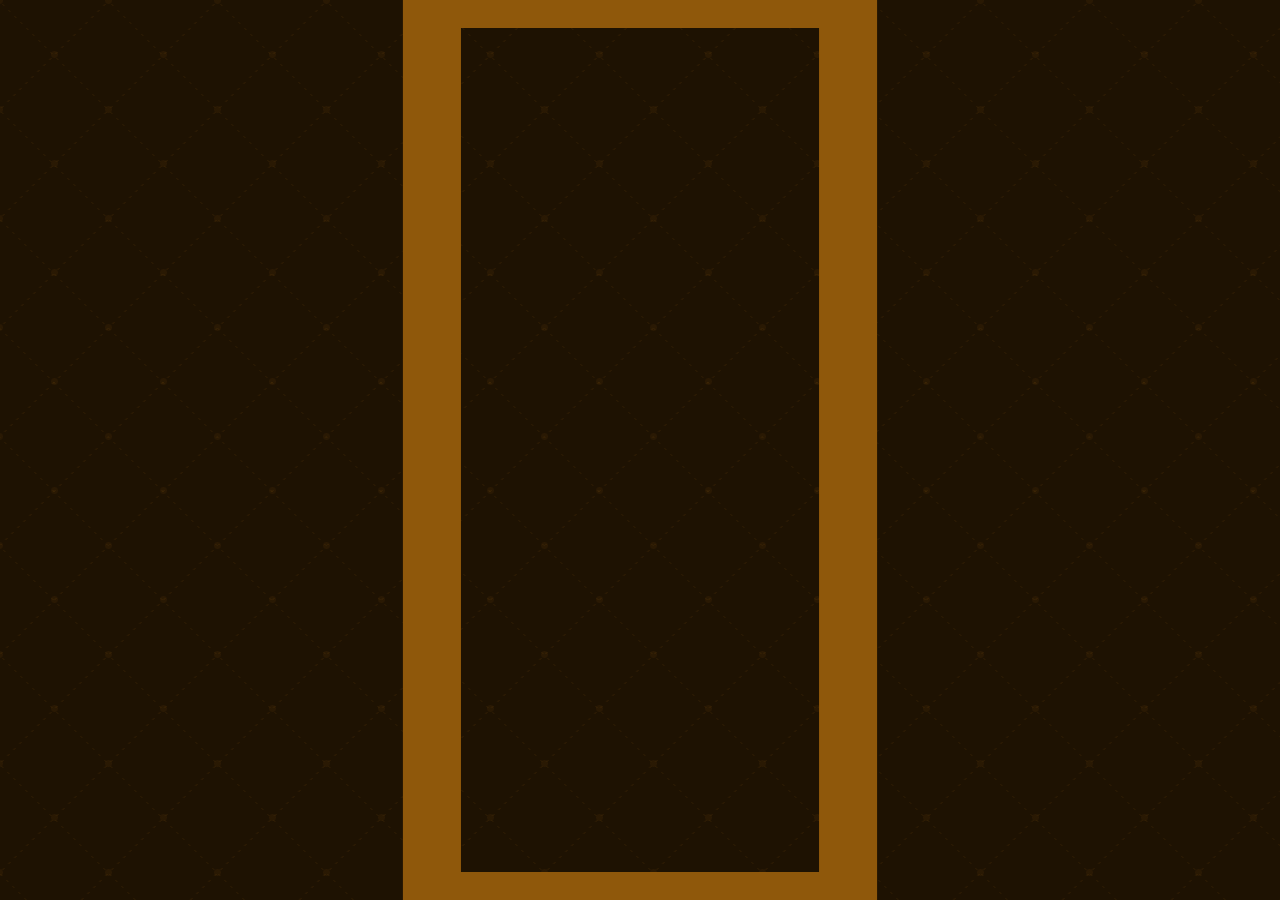
<file: gwen/index.html>
<!DOCTYPE html>
<html lang="fr">
    <head>
        <meta charset="UTF-8">
        <meta name="viewport" content="width=device-width, initial-scale=1.0">
        <title>La fabrique des lutins pour Gwen 🎁</title>
        <script src="./assets/js/script.js"></script>
        <link rel="stylesheet" href="./assets/css/reset.css" />
        <link rel="stylesheet" href="./assets/css/style.css" />
        <link rel="apple-touch-icon" sizes="180x180" href="../apple-touch-icon.png">
        <link rel="icon" type="image/png" sizes="32x32" href="../favicon-32x32.png">
        <link rel="icon" type="image/png" sizes="16x16" href="../favicon-16x16.png">
        <link rel="manifest" href="../site.webmanifest">
        <link rel="preconnect" href="https://fonts.googleapis.com">
        <link rel="preconnect" href="https://fonts.gstatic.com" crossorigin>
        <link href="https://fonts.googleapis.com/css2?family=Domine:wght@400..700&family=Open+Sans:ital,wght@0,300..800;1,300..800&display=swap" rel="stylesheet">
    </head>
    <body class="domine domine-400">
        <div id="app">
            <section id="candle-border__container">
                <svg width="490" height="992" viewBox="0 0 490 992" fill="none" xmlns="http://www.w3.org/2000/svg">
                    <path d="M30 962V30H460V962H30.5" class="svg-stroke--amber" stroke-width="60"/>
                </svg>
            </section>
            <section id="container">
                <div id="bon__container">
                    <h1 class="domine-400">
                        <span class="word">Ceci</span>
                        <span class="word">est</span>
                        <span class="word">un</span>
                        <span class="word" id="bon__txt" class="domine-600">bon</span><br/>
                        <span class="word">pour</span>
                        <span class="word">une</span> <br/>
                        <span class="word domine-700" id="bon__name">BOUGIE</span>
                        <span class="word smoke__container" id="bon__point">
                            <div class="smoke">
                                <span class="s-0"></span>
                                <span class="s-1"></span>
                                <span class="s-2"></span>
                                <span class="s-3"></span>
                                <span class="s-4"></span>
                                <span class="s-5"></span>
                                <span class="s-6"></span>
                                <span class="s-7"></span>
                                <span class="s-8"></span>
                                <span class="s-9"></span>
                            </div>.
                        </span>
                    </h1>
                </div>
                <div id="details__container" class="is-hidden">
                    <h2 class="domine-600">Collection <br/>Parfum de Gascogne</h2>
                    <p style="--delay: .5">
                        La bougie <span class="is-highlighted domine-500">Armagnac Ambré</span> évoque une rencontre <span class="is-highlighted">chaleureuse
                        et élégante</span> de l’Armagnac de 2022 avec <span class="is-highlighted">du bois de cèdre</span>, de la <span class="is-highlighted">fève tonka</span>,
                        du <span class="is-highlighted">pruneau gourmand</span>, de la <span class="is-highlighted">rose intense</span> et
                        de l’<span class="is-highlighted">encens mystérieux</span>.
                    </p>
                    <p style="--delay: 1">
                        Un parfum poudré dans un verre aux reflets ambrés qui apporte <span class="is-highlighted">sérénité et joie</span> à votre intérieur.
                    </p>
                    <p style="--delay: 2.5">
                        <span id="quand_txt">Oui, mais quand ?</span>
                    </p>
                    <p style="--delay: 3.5">
                        <span class="txt-right">Fait le nous savoir ✨</span>
                    </p>
                </div>
            </section>
        </div>
    </body>
</html>
</file>
<file: arthur/assets/css/style.css>
/* Variables */
*,
*::before,
*::after {
  --clr-nintendo: #E1131F;
  --clr-nintendo--soft: #EE5257;
  --clr-bleu: #27A0CE;
  --clr-blanc: #FFF;
  --clr-noir: #000;
  --clr-gris: #D8D8D8;
  --gutter: 20px;
  --spacer: 8px;
}

html {
  font-size: 62.5%;
}

body {
  background-color: var(--clr-gris);
  background-image: url('../img/background.png');
  font-size: 10px;
}

#app {
  position: relative;
  width: 100%;
  height: 100%;
  overflow: hidden;
}

/* Fonts */
.open-sans {
  font-family: "Open Sans", sans-serif;
  font-optical-sizing: auto;
  font-style: normal;
}

.open-sans-400 {
  font-weight: 400;
  font-variation-settings:
    "wdth" 400;
}

.open-sans-600 {
  font-weight: 600;
  font-variation-settings:
    "wdth" 600;
}

.open-sans-800 {
  font-weight: 800;
  font-variation-settings:
    "wdth" 800;
}

/* HELPER */
.helper--center {
  position: absolute;
  inset: 0;
  display: flex;
  align-items: center;
  justify-content: center;
  z-index: 20;
}

/* SVG HELPER */
.svg--white {
  fill: var(--clr-blanc);
}

.svg--nintendo--soft {
  fill: var(--clr-nintendo--soft);
}

/* CUT SCENE */
.cut-scene__button {
  all: unset;
  width: 200px;
  height: 200px;
  cursor: pointer;
}

.cut-scene__button.is-animated {
  animation:
    .5s ease-in-out forwards buttonBounce,
    1s ease-in-out .5s forwards buttonRotationAndDisappear;
}

@keyframes buttonBounce {
  0% {
    transform: scale(1);
  }

  25% {
    transform: scale(2);
  }

  50% {
    transform: scale(.75);
  }

  75% {
    transform: scale(1.25);
  }

  100% {
    transform: scale(1);
  }
}

@keyframes buttonRotationAndDisappear {
  0% {
    transform: rotate(0);
    opacity: 1;
  }

  70% {
    opacity: 1;
  }

  100% {
    transform: rotate(720deg);
    opacity: 0;
  }
}

#cut-scene {
  position: absolute;
  width: 100%;
  height: 100%;
  display: flex;
  transform: rotate(20deg) translate(-2%, 41%) scale(2);
  z-index: 10;
}

#cut-scene > div {
  flex: 1;
  background-color: var(--clr-nintendo--soft);
  border: 10px solid var(--clr-blanc);
}

.cut-scene__left-panel.is-animated {
  animation: 1.5s ease-in-out 1.2s forwards opentheleftdoor;
}

.cut-scene__right-panel.is-animated {
  animation: 1.5s ease-in-out 1.2s forwards opentherightdoor;
}

@keyframes opentheleftdoor {
  from {
    transform: translateX(0)
  }

  to {
    transform: translateX(-100%)
  }
}

@keyframes opentherightdoor {
  from {
    transform: translateX(0)
  }

  to {
    transform: translateX(100%)
  }
}

/* Container */
#container {
  position: absolute;
  inset: 0;
  display: flex;
  flex-direction: column;
  align-items: center;
  justify-content: center;
  gap: 40px;
  font-size: 2.4rem;
  z-index: 5;
}

/* Nintendo Switch */
#switch {
  width: 70%;
}

#switch svg {
  overflow: visible;
}

#Manette_x5F_bleu,
#Manette_x5F_rouge {
  opacity: 0;
}

#Manette_x5F_bleu.is-animated {
  animation: .75s ease-in-out .5s forwards controllerPlugIn;
}

#Manette_x5F_rouge.is-animated {
  animation: .75s ease-in-out .8s forwards controllerPlugIn;
}

@keyframes controllerPlugIn {
  0% {
    opacity: 0;
    transform: translateY(-250px);
  }

  35% {
    opacity: 1;
  }

  100% {
    opacity: 1;
    transform: translateY(0);
  }
}

#Loading_x5F_bar {
  opacity: 0;
}

#Loading_x5F_bar.is-visible {
  animation: .5s ease-in-out forwards progressBarContainerShow;
}

@keyframes progressBarContainerShow {
  from {
    opacity: 0;
  }

  to {
    opacity: 1;
  }
}

#Loading_x5F_bar.is-hidden {
  animation: .5s ease-in-out forwards progressBarContainerHide;
}

@keyframes progressBarContainerHide {
  from {
    opacity: 1;
  }

  to {
    opacity: 0;
  }
}

#Loading_x5F_bar #Progress {
  width: 0;
}

#Loading_x5F_bar #Progress.is-animated {
  animation: 3s linear .5s forwards progressBarLoading;
}

@keyframes progressBarLoading {
  from {
    width: 0;
  }

  to {
    width: 310.7px;
  }
}

#Check.is-animated {
  animation: 1.5s ease-in-out .5s forwards checkShow;
}

@keyframes checkShow {
  0% {
    fill: transparent;
    stroke-dashoffset: 594.6768798828125;
  }

  80% {
    fill: transparent;
    stroke-dashoffset: 0;
  }

  100% {
    fill: var(--clr-blanc);
    stroke-dashoffset: 0;
  }
}

#Check.is-hidden {
  fill: var(--clr-blanc);
  stroke-dashoffset: 0;
  animation: .25s ease-in-out forwards checkHide;
}

@keyframes checkHide {
  from {
    opacity: 1;
  }

  to {
    opacity: 0;
  }
}

#DLC {
  opacity: 0;
}

#DLC.is-animated {
  animation: .5s ease-in-out .5s forwards dlcShow;
}

@keyframes dlcShow {
  from {
    opacity: 0;
  }

  to {
    opacity: 1;
  }
}

/* Textes prompt */
#text-prompt {
  width: 100%;
  min-height: 315px;
  padding-inline: calc(var(--spacer) * 2);
  text-align: center;
}

#text-prompt h1 {
  display: flex;
  flex-direction: column;
  gap: calc(var(--gutter) / 2);
  margin-bottom: .5em;
  max-width: 100%;
  background-image: linear-gradient(90deg,#de5703,#4e0000);
  -webkit-background-clip: text;
  background-clip: text;
  -webkit-text-fill-color: transparent;
  font-size: 4rem;
  opacity: 0;
}

#text-prompt h1.is-animated {
  animation: .5s ease-in-out 1.5s forwards titleShow;
}

@keyframes titleShow {
  from {
    opacity: 0;
  }

  to {
    opacity: 1;
  }
}

#text-prompt h1::before,
#text-prompt h1::after {
  content: '';
  display: block;
  width: 100%;
  max-width: 800px;
  height: auto;
  aspect-ratio: 12.5;
  background-image: url('../img/border.png');
  background-size: contain;
  background-repeat: no-repeat;
}

#text-prompt h1::after {
  transform: scale(-1);
}

#text-prompt p {
  opacity: 0;
}

#text-prompt #paragraphe-1.is-animated {
  animation: .5s ease-in-out forwards paragraphShow;
}

#text-prompt #paragraphe-1.is-hiding {
  animation: .5s ease-in-out forwards paragrapheHide;
}

#text-prompt #paragraphe-2.is-animated {
  animation: .5s ease-in-out 1.85s forwards paragraphShow;
}

@keyframes paragraphShow {
  from {
    opacity: 0;
  }

  to {
    opacity: 1;
  }
}

@keyframes paragrapheHide {
  from {
    opacity: 1;
  }

  to {
    opacity: 0;
  }
}

/* Logo du DLC */
#logo-dlc {
  width: 100%;
}

#logo-dlc img {
  max-width: 65%;
  margin: auto;
  display: block;
  opacity: 0;
}

#logo-dlc img.is-animated {
  animation: .5s ease-in-out .5s forwards dlcLogoShow;
}

@keyframes dlcLogoShow {
  from {
    opacity: 0;
  }

  to {
    opacity: 1;
  }
}
</file>
<file: gwen/assets/css/style.css>
/* Variables */
:root,
*,
*::before,
*::after {
  --clr-amber-lighter: #efa53e;
  --clr-amber: #8f580b;
  --clr-amber-darker: #1e1202;
  --clr-blanc: #FFF;
  --clr-noir: #000;
  --clr-gris: #D8D8D8;
  --gutter: 20px;
  --spacer: 8px;
  --x: 0;
  --y: 0;
  --s: 1;
  --animDurationOpacity: 1.25s;
  --animTimingOpacity: cubic-bezier(0.11, 0, 0.5, 0);
}

html {
  font-size: 62.5%;
}

body {
  background:
    radial-gradient(rgb(143 88 11 / 10%) 3px, transparent 4px),
    radial-gradient(rgb(143 88 11 / 10%) 3px, transparent 4px),
    linear-gradient(#1e1202 4px, transparent 0),
    linear-gradient(45deg, transparent 74px, transparent 75px, rgb(143 88 11 / 10%) 75px, rgb(143 88 11 / 10%) 76px, transparent 77px, transparent 109px),
    linear-gradient(-45deg, transparent 75px, transparent 76px, rgb(143 88 11 / 10%) 76px, rgb(143 88 11 / 10%) 77px, transparent 78px, transparent 109px),
    #1e1202;
  background-size: 109px 109px, 109px 109px, 100% 6px, 109px 109px, 109px 109px;
  background-position: 54px 55px, 0px 0px, 0px 0px, 0px 0px, 0px 0px;
  font-size: 10px;
  line-height: 1.5em;
  color: var(--clr-blanc);
}

#app {
  position: relative;
  width: 100%;
  height: 100%;
  overflow: hidden;
}

#container {
  position: relative;
}

/* Fonts */
.open-sans {
  font-family: "Open Sans", sans-serif;
  font-optical-sizing: auto;
  font-style: normal;
}

.open-sans-400 {
  font-weight: 400;
  font-variation-settings:
    "wdth" 400;
}

.open-sans-600 {
  font-weight: 600;
  font-variation-settings:
    "wdth" 600;
}

.open-sans-800 {
  font-weight: 800;
  font-variation-settings:
    "wdth" 800;
}

.domine {
  font-family: "Domine", serif;
  font-optical-sizing: auto;
  font-style: normal;
}

.domine-400 {
  font-weight: 400;
  font-variation-settings:
    "wdth" 400;
}

.domine-500 {
  font-weight: 500;
  font-variation-settings:
    "wdth" 500;
}

.domine-600 {
  font-weight: 600;
  font-variation-settings:
    "wdth" 600;
}

.domine-700 {
  font-weight: 700;
  font-variation-settings:
    "wdth" 700;
}

/* HELPER */
.is-highlighted {
  color: var(--clr-amber-lighter);
}

.is-highlighted--darker {
  color: var(--clr-amber);
}

/* SVG HELPER */
.svg--white {
  fill: var(--clr-blanc);
}

.svg-stroke--white {
  stroke: var(--clr-blanc);
}

.svg--amber {
  fill: var(--clr-amber);
}

.svg-stroke--amber {
  stroke: var(--clr-amber);
}

/* Candle border */
#candle-border__container {
  position: absolute;
  inset: 0;
  z-index: 20;
}

#candle-border__container svg {
  --pathLength: 2723.5;
  width: calc(100% + 60px);
  height: calc(100% + 60px);
  transform: translate(-30px, -30px);
}

#candle-border__container path {
  stroke-dasharray: var(--pathLength);
  stroke-dashoffset: 0;
}

#candle-border__container svg.is-animated path {
  animation: 7s linear 1s forwards candleWickApperance;
}

@keyframes candleWickApperance {
  0% {
    stroke-dashoffset: 0;
  }

  65%  {
    stroke-dashoffset: var(--pathLength);
  }

  100% {
    stroke-dashoffset: var(--pathLength);
  }
}

/* Bon */
#container {
  display: flex;
  align-items: center;
  justify-content: center;
  width: 100%;
  height: 100%;
}

#bon__container {
  text-align: center;
}

#bon__container button.word {
  all: unset;
}

#bon__container .word,
#bon__container button.word {
  display: inline-block;
  opacity: 0;
  filter: blur(4px);
}

#bon__container.is-visible .word:nth-child(1) {
  animation: var(--animDurationOpacity) .1s var(--animTimingOpacity) forwards bonTxtOpacity;
}

#bon__container.is-visible .word:nth-child(2) {
  animation: var(--animDurationOpacity) .2s var(--animTimingOpacity) forwards bonTxtOpacity;
}

#bon__container.is-visible .word:nth-child(3) {
  animation: var(--animDurationOpacity) .3s var(--animTimingOpacity) forwards bonTxtOpacity;
}

#bon__container.is-visible .word:nth-child(4) {
  animation: var(--animDurationOpacity) .4s var(--animTimingOpacity) forwards bonTxtOpacity;
}

#bon__container.is-visible .word:nth-child(6) {
  animation: var(--animDurationOpacity) .5s var(--animTimingOpacity) forwards bonTxtOpacity;
}

#bon__container.is-visible .word:nth-child(7) {
  animation: var(--animDurationOpacity) .6s var(--animTimingOpacity) forwards bonTxtOpacity;
}

#bon__container.is-visible .word:nth-child(9) {
  animation: var(--animDurationOpacity) .7s var(--animTimingOpacity) forwards bonTxtOpacity;
}

#bon__container.is-visible .word:nth-child(10) {
  animation: var(--animDurationOpacity) .8s var(--animTimingOpacity) forwards bonTxtOpacity;
}

@keyframes bonTxtOpacity {
  100% {
    opacity: 1;
    filter: blur(0px);
  }
}

#bon__container.is-hidding .word {
  animation: var(--animDurationOpacity) var(--animTimingOpacity) forwards bonTxtHidding;
}

#bon__container.is-hidding .word:nth-child(1) {
  --x: -40;
  --y: -20;
  --s: 3;
  --r: -25;
}

#bon__container.is-hidding .word:nth-child(2) {
  --x: -15;
  --y: -65;
  --s: 1.2;
  --r: 15;
}

#bon__container.is-hidding .word:nth-child(3) {
  --x: 0;
  --y: -15;
  --s: 2;
  --r: 55;
}

#bon__container.is-hidding .word:nth-child(4) {
  --x: 20;
  --y: -30;
  --s: 4;
  --r: -40;
}

#bon__container.is-hidding .word:nth-child(6) {
  --x: -30;
  --y: 0;
  --s: 1.4;
  --r: -15;
}

#bon__container.is-hidding .word:nth-child(7) {
  --x: 25;
  --y: 15;
  --s: 2;
  --r: 30;
}

#bon__container.is-hidding .word:nth-child(9) {
  --x: -25;
  --y: 40;
  --s: 3;
  --r: 15;
}

#bon__container.is-hidding .word:nth-child(10) {
  --x: 35;
  --y: 40;
  --s: 3;
  --r: 65;
}

@keyframes bonTxtHidding {
  from {
    opacity: 1;
    filter: blur(0px);
    transform: translate(0, 0) scale(1) rotate(0deg);
  }

  to {
    opacity: 0;
    filter: blur(30px);
    transform: translate(calc(var(--x) * 1px), calc(var(--y) * 1px)) scale(var(--s)) rotate(calc(1deg * var(--r)));
  }
}

#bon__container h1 {
  font-size: 4rem;
  line-height: 1.25em;
}

#bon__container h1 #bon__txt {
  position: relative;
}

#bon__container h1 #bon__txt::after {
  content: '';
  position: absolute;
  bottom: 0;
  left: 0;
  display: block;
  width: 0;
  height: 4px;
  background-color: var(--clr-blanc);
  text-decoration: underline;
}

#bon__container h1 #bon__txt.is-animated::after {
  animation:
    .5s linear forwards bonTxtUnderline,
    3s 1s ease-in-out infinite bonTxtUnderlineBlink;
}

@keyframes bonTxtUnderline {
  100% {
    width: 100%
  }
}

@keyframes bonTxtUnderlineBlink {
  0%, 100% {
    opacity: 100%
  }

  50% {
    opacity: 0%
  }
}

#bon__container h1 #bon__name {
  font-size: 7rem;
  color: var(--clr-amber-lighter);
  line-height: 1.5em;
}

/* Smoke */
#bon__container h1 #bon__point {
  margin-left: 10px;
  color: var(--clr-amber-lighter);
}

.smoke.is-visible {
  opacity: 1;
  transition-delay: 0.8s;
}

.smoke {
	position: absolute;
	z-index: 40;
	width: 2px;
	margin-left: -1px;
	left: 50%;
	bottom: 40px;
	opacity: 0;
	-webkit-transition: all 800ms linear;
	transition: all 800ms linear;
}

.smoke span {
	display: block;
	position: absolute;
	bottom: -35px;
	left: 50%;
	margin-left:-20px;
	height: 0px; width: 0px;
	border: 30px solid rgba(255, 255, 255, .35);
	border-radius: 22px;
	border-bottom-left-radius: 0;
	border-top-right-radius: 0;
	left: -9px;
	opacity: 0;
	transform: scale(0.2, 0.2) rotate(-45deg);
}

@keyframes smokeLeft {
	0%   { transform: scale(0.2, 0.2) translate(0, 0) rotate(-45deg) }
	10%  { opacity: 1; transform: scale(0.2, 0.3) translate(0, -5px) rotate(-45deg) }
	60%  { opacity: 0.6; transform: scale(0.3, 0.5) translate(-10px, -80px) rotate(-45deg) }
	100% { opacity: 0; transform: scale(0.4, 0.8) translate(-20px, -120px) rotate(-45deg) }
}

@keyframes smokeRight {
	0%   { transform: scale(0.2, 0.2) translate(0, 0) rotate(-45deg) }
	10%  { opacity: 1; transform: scale(0.2, 0.3) translate(0, -5px) rotate(-45deg) }
	60%  { opacity: 0.6; transform: scale(0.3, 0.5) translate(10px, -80px) rotate(-45deg) }
	100% { opacity: 0; transform: scale(0.4, 0.8) translate(20px, -120px) rotate(-45deg) }
}

.smoke .s-0 {
	animation: smokeLeft 7s 0s infinite
}

.smoke .s-1 {
	animation: smokeRight 7s 0.7s infinite
}

.smoke .s-2 {
	animation: smokeLeft 7s 1.4s infinite
}

.smoke .s-3 {
	animation: smokeRight 7s 2.1s infinite
}

.smoke .s-4 {
	animation: smokeLeft 7s 2.8s infinite
}

.smoke .s-5 {
	animation: smokeRight 7s 3.5s infinite
}

.smoke .s-6 {
	animation: smokeLeft 7s 4.2s infinite
}

.smoke .s-7 {
	animation: smokeRight 7s 4.9s infinite
}

.smoke .s-8 {
	animation: smokeLeft 7s 5.6s infinite
}

.smoke .s-9 {
	animation: smokeRight 7s 6.3s infinite
}

/* Details */
#details__container {
  display: block;
  padding: 3rem;
}

#details__container.is-hidden {
  display: none;
}

#details__container > * {
  opacity: 0;
}

#details__container.is-visible > * {
  --delay: 0;
  opacity: 1;
  transition-property: opacity;
  transition-delay: calc(var(--delay) * 1s);
  transition-duration: var(--animDurationOpacity);
  transition-timing-function: var(--animTimingOpacity);
}

h2 {
  margin-bottom: 4rem;
  font-size: 3.5rem;
  line-height: 1.25em;
  text-align: center;
}

#details__container p {
  font-size: 2rem;
  line-height: 1.5em;
  margin-bottom: 2rem;
}

#details__container #quand_txt {
  display: inline-block;
  position: relative;
  margin-top: 2em;
  font-size: 3rem;
  line-height: 1.5em;
}

#details__container #quand_txt::after {
  content: '';
  position: absolute;
  bottom: -5px;
  left: 0;
  display: block;
  width: 0;
  height: 4px;
  background-color: var(--clr-blanc);
  text-decoration: underline;
}

#details__container #quand_txt.is-animated::after {
  animation: .5s linear forwards bonTxtUnderline;
}

.txt-right {
  width: 100%;
  text-align: right;
  display: inline-block;
}
</file>
